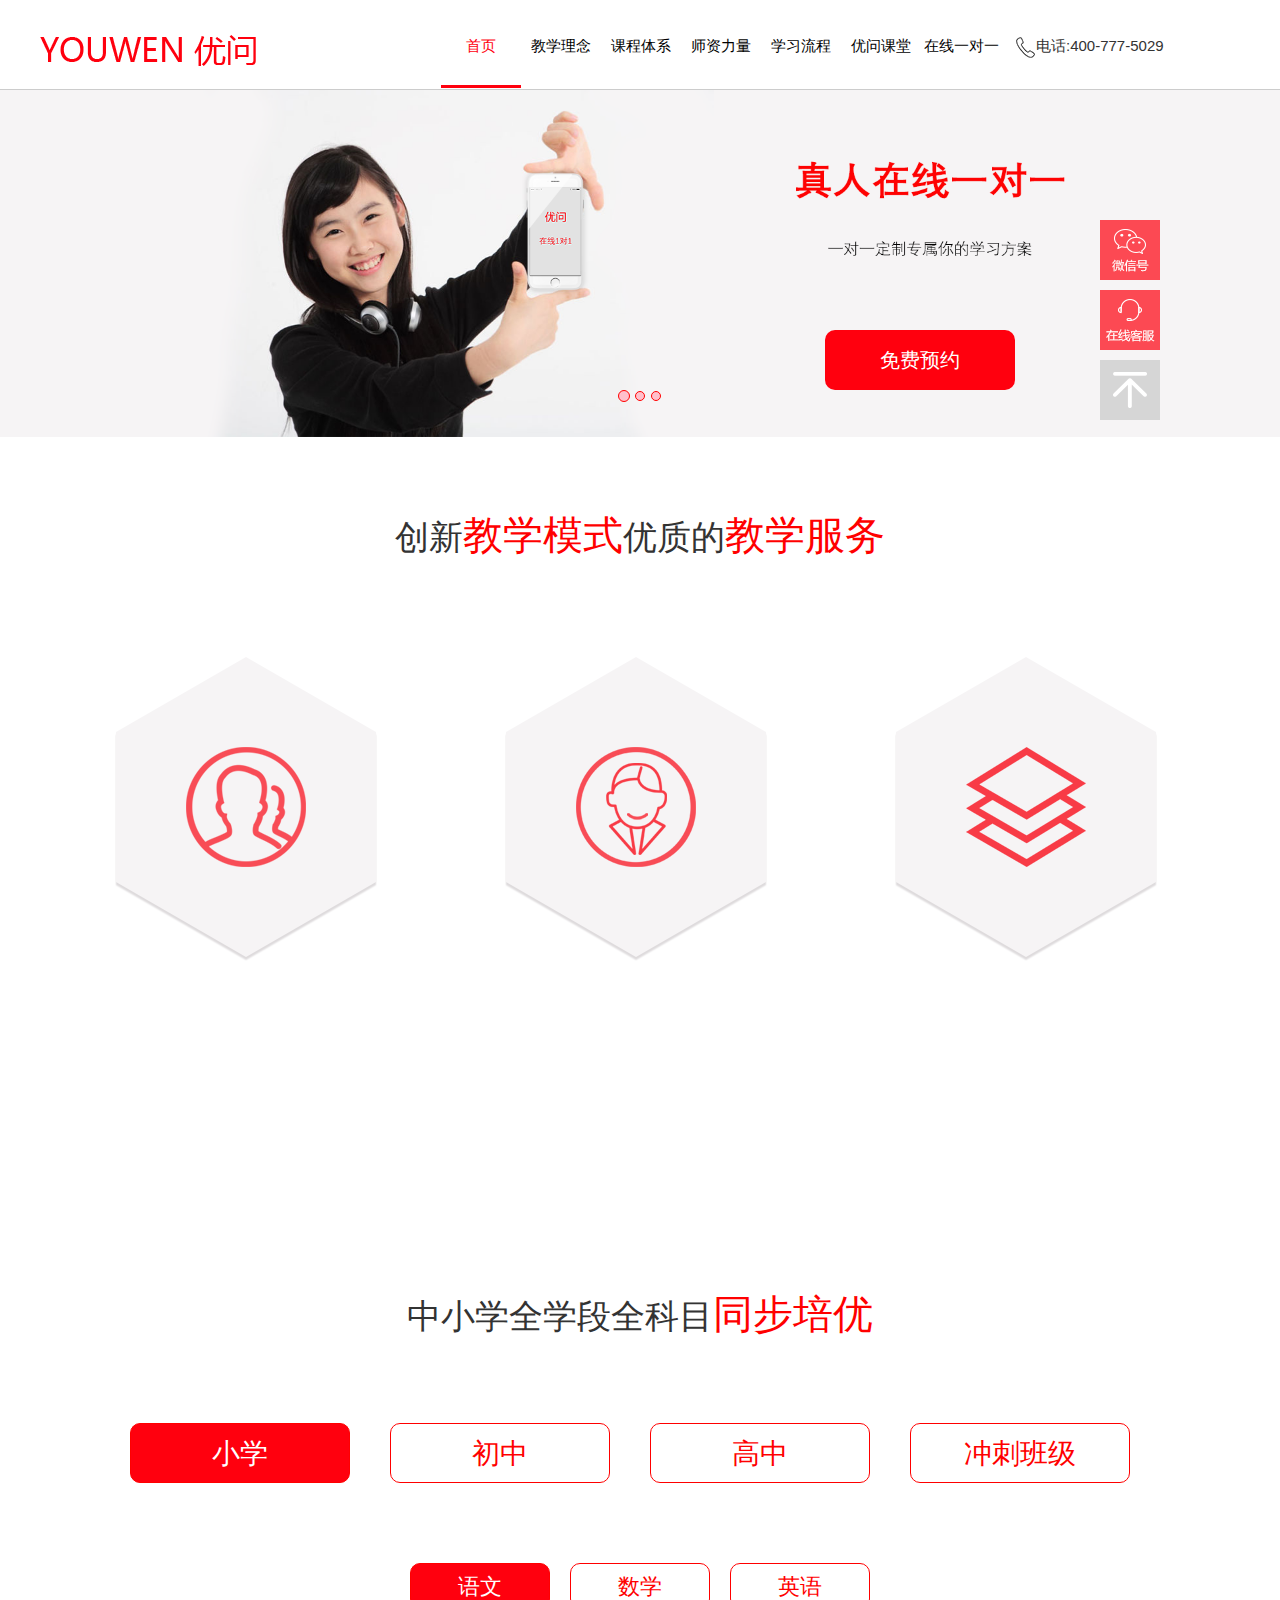
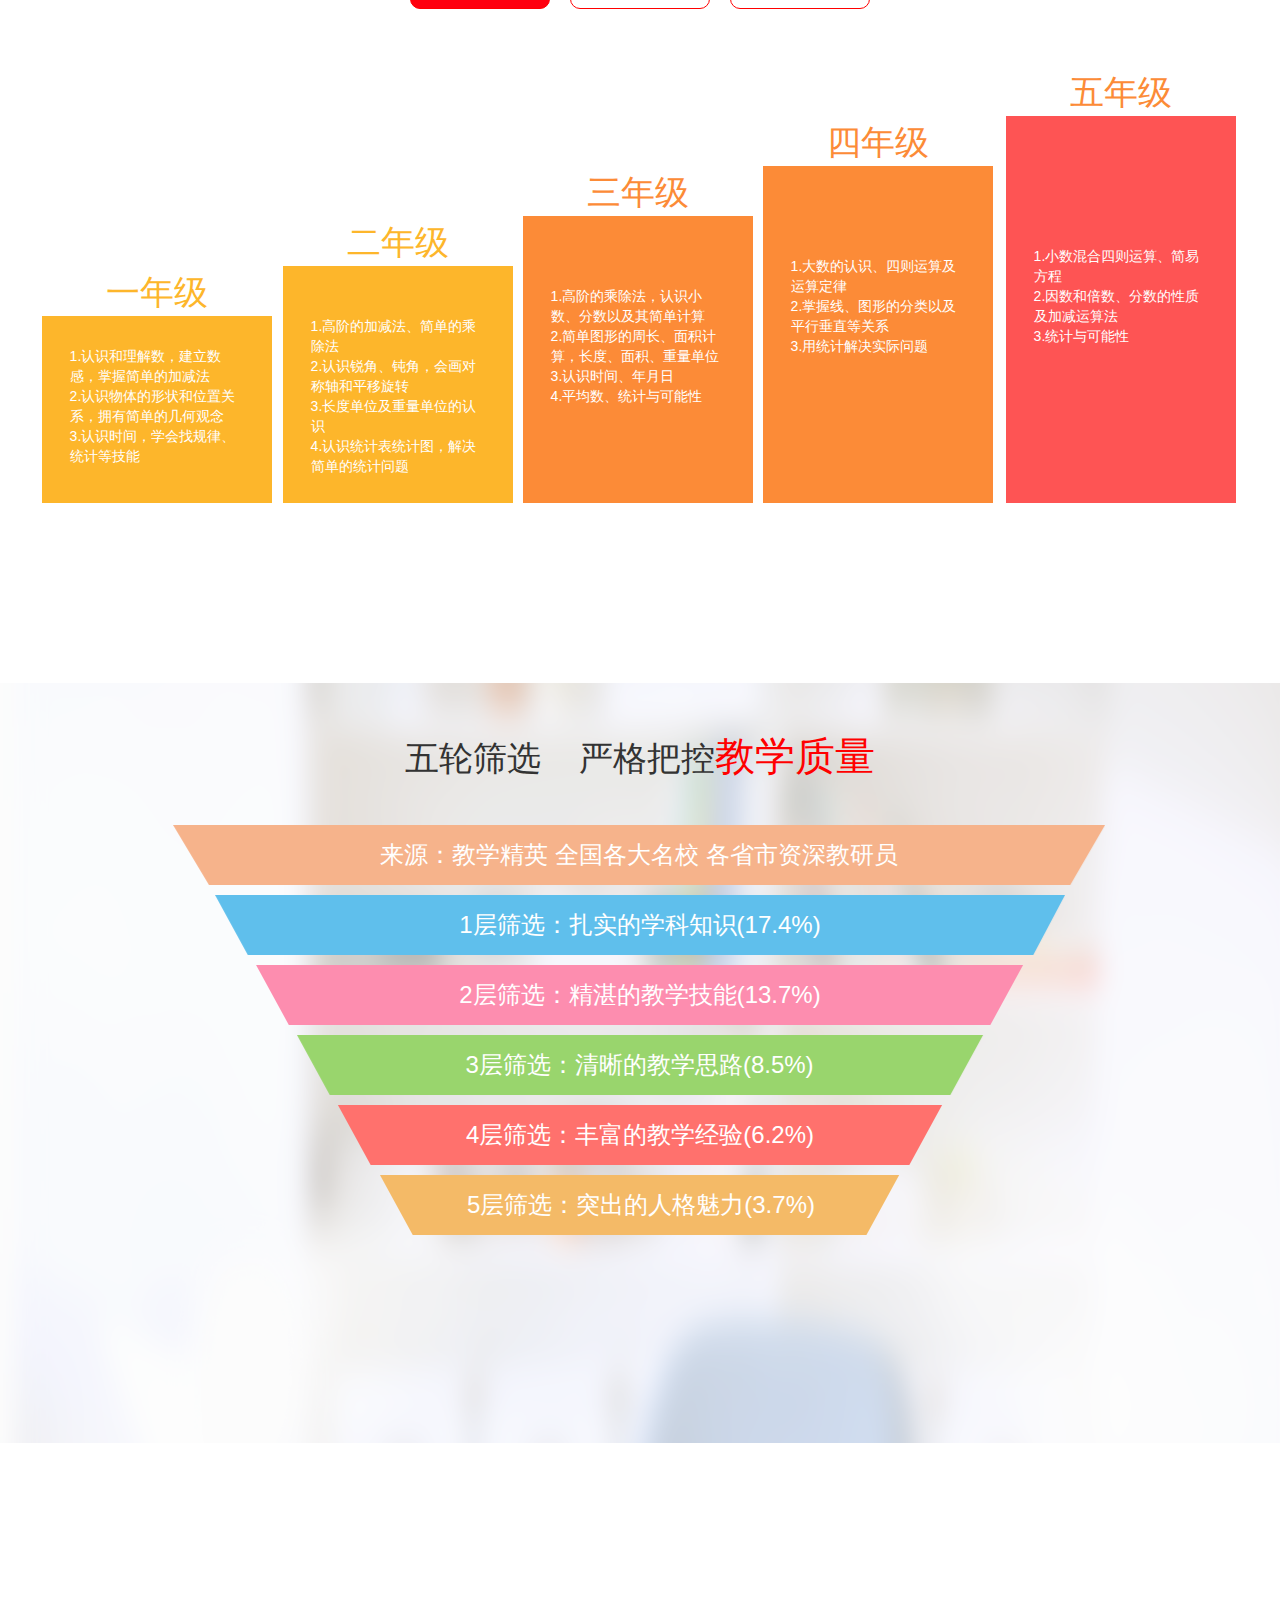
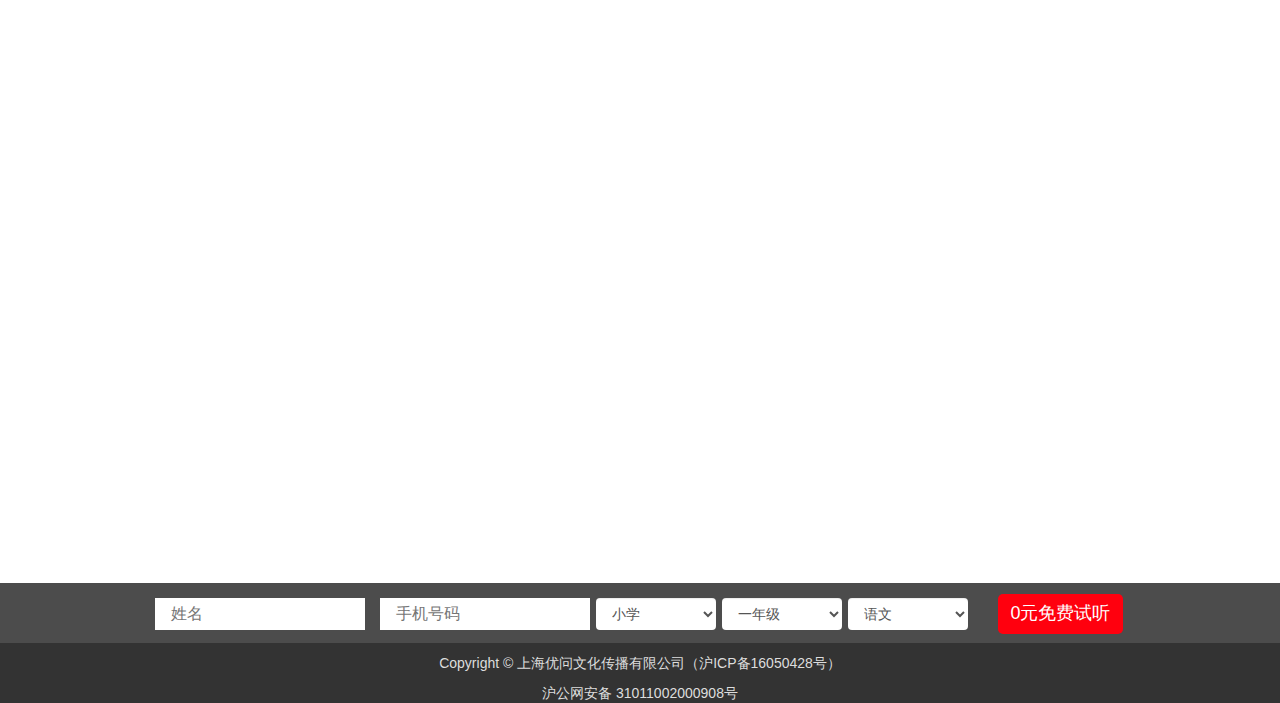
<file: index.html>
<!DOCTYPE html>
<html>
	<head>
		<meta charset="utf-8" />
		<meta name="viewport" content="width=device-width,initial-scale=1,minimum-scale=1,maximum-scale=1,user-scalable=no">
		<title>优问教育</title>
		<script type="text/javascript" src="js/jquery-3.1.1.min.js"></script>
		<script src="js/jquery.min.js"></script>
		<script src="js/bootstrap.min.js"></script>
		<script src="js/wow.js"></script>
		<script type="text/javascript" src="js/d.js"></script>	
	
			
		<link rel="stylesheet" href="css/bootstrap.min.css"/>
		<link rel="stylesheet" type="text/css" href="css/index.css"/>
		<link rel="stylesheet" type="text/css" href="css/animate.css">
		<link rel="stylesheet" type="text/css" href="css/d.css"/>

	
	</head>
	<body>
		<div style="width: 1349;height: auto; margin: 0 auto;">
			<header>
				<div class="min-width">
					<div class="logo fl wow bounceInLeft">
						<img src="images/logo.png">
					</div>
					<div class="navbar fr wow bounceInRight">
						<ul>
							<li><a class="current" href="index.html" style="color: #ff000e;">首页</a></li>
							<li><a href="jxln.html">教学理念</a></li>
							<li><a href="kectixi.html">课程体系</a></li>
							<li><a href="shizililiang.html">师资力量</a></li>
							<li><a href="xuexlcheng.html">学习流程</a></li>
							<li><a href="ywket.html">优问课堂</a></li> 
							<li><a href="zxydy.html">在线一对一</a></li>
							<li class="navbar_phone">电话:400-777-5029</li>
						</ul>
					</div>
				</div>
			</header>

	
			<!-- 轮播图片 -->
			<nav class="carousel slide mypic" id="myCarousel" style="width:100%;">
				<ol class="carousel-indicators">
					<li data-target="#myCarousel" data-slide-to="0" class="active" style="border: 1px solid red; background-color: pink;"></li>
					<li data-target="#myCarousel" data-slide-to="1" style="border: 1px solid red; background-color: pink;"></li>
					<li data-target="#myCarousel" data-slide-to="2" style="border: 1px solid red; background-color: pink;"></li>
				</ol>
				<div class="carousel-inner">
					<div class="item active"><img src="images/banner.png">
						<div class="yuxu" style="position: absolute; top: 180px; left: 280px;"><span class="open">免费预约</span></div>
					</div>
					<div class="item"><img src="images/banner2.png"></div>
					<div class="item"><img src="images/banner3.png">
						<div class="yuxu" style="position: absolute; top: 180px;"><span class="open">免费预约</span></div>
					</div>
				</div>	
				<!--<a href="#myCarousel" data-slide="prev" class="carousel-control left"><span class="glyphicon glyphicon-chevron-left"></span></a>-->
				<!--<a href="#myCarousel" data-slide="next" class="carousel-control right"><span class="glyphicon glyphicon-chevron-right"></span></a>-->
			</nav>
		
			<div class="container ctnr1">
				<p class="cx wow bounceInDown">创新<span class="jx">教学模式</span>优质的<span class="jx">教学服务</span></p>
				<p class="danceWord-s3">让您的孩子享受优质的教学服务</p>
				<div class="row">
					<div class="col-md-4 col">
						<div class="media">
							<div class="media-left change1">
								<p class="wow wobble"></p>
							</div>
							<div class="media-tip wow rollIn">
								<p class="text">小组模式</p>
								<p class="danceWord-s7 text2">2-6人，精品小班、学员互动良性竞争、及时反馈...</p>
							</div>
						</div>
					</div>
					<div class="col-md-4 col">
						<div class="media">
							<div class="media-left change2">
								<p class="wow wobble"></p>
							</div>
							<div class="media-tip wow rollIn">
								<p class="text">分层教学</p>
								<p class="danceWord-s8 text2">基础班、提高班、尖子班不同程度分层教学...</p>
							</div>
						</div>
					</div>
					<div class="col-md-4 col">
						<div class="media">
							<div class="media-left change3">
								<p class="wow wobble"></p>
							</div>
							<div class="media-tip wow rollIn">
								<p class="text">顾问式服务</p>
								<p class="danceWord-s9 text2">兴趣激发，目标引领、过程管控、习惯纠正...</p>
							</div>
						</div>
					</div>	
				</div>
				<div class="yuxu wow lightSpeedIn" ><span class="open">免费预约</span></div>	
			</div>
		
			<div class="container ctnr2">
				<p class="cx zyx">中小学全学段全科目<span class="jx">同步培优</span></p>
				<div class="father">
					<ul class="ul_father">
						<li class="active">小学</li>
						<li>初中</li>
						<li>高中</li>
						<li>冲刺班级</li>
					</ul>
				</div>
				<div class="father">
					<ul class="ul_father2">
						<li class="active">语文</li>
						<li class="">数学</li>
						<li class="">英语</li>
					</ul>
				</div>
			</div>
		
		
		
			<div class="conter"><!--标题栏下面，用来展示具体弄内的部分-->
				<div class="sons">
					<div class="box" style="display: none;"> <!--小学语文-->
						<div class="grade1 fl">
							<div style="width:210px">
								<p>一年级</p>
								<div class="grade1bg">
									<ul>
										<li>1.让学生掌握听读识字和看拼音识字的方法</li>
										<li>2.学习结合上下文和生 活实际了解词句意思</li>
										<li>3.用普通话积极的、有创造性地进行口语交际</li>
									</ul>
								</div>
							</div>
						</div>
						<div class="grade2 fl">
							<div style="width:210px">
								<p>二年级</p>
								<div class="grade2bg">
									<ul>
										<li>1.学会用部首查字法查字典学习音序查字法</li>
										<li>2.能正确流利和尽可能有感情地朗读课文</li>
										<li>3.能够仿写比较短小的课文段创设情景，鼓励学生乐于表达、交流</li>
									</ul>
								</div>
							</div>
						</div>
						<div class="grade3 fl">
							<div style="width:210px">
								<p>三年级</p>
								<div class="grade3bg">
									<ul>
										<li>1.辨析形近字、同音字，学习多音字 </li>
										<li>2.概括文字的主要内容或提炼重要信息</li>
										<li>3.能不拘形式地写下见闻、感受和想象</li>
										<li>4.把握主要内容，并能简要转述</li>
									</ul>
								</div>
							</div>
						</div>
						<div class="grade4 fl">
							<div style="width:210px">
								<p>四年级</p>
								<div class="grade4bg">
									<ul>
										<li>1.养成主动识字的习惯</li>
										<li>2.体会表达的思想感情 </li>
										<li>3.开始练习写真实的生活能清楚明白地表述见闻</li>
									</ul>
								</div>
							</div>
						</div>
						<div class="grade5 fl">
							<div style="width:210px">
								<p>五年级</p>
								<div class="grade5bg">
									<ul>
										<li>1.有较强的独立识字能力</li>
										<li>2.初步领悟文章基本的表达方法 </li>
										<li>3.能写简单的记实作文和想象作文</li>
									</ul>
								</div>
							</div>
						</div>
						
					</div>
					<div class="box" style="display: block;"> <!--小学数学-->
						<div class="grade1 fl">
							<div style="width:210px">
								<p>一年级</p>
								<div class="grade1bg">
									<ul>
										<li>1.认识和理解数，建立数感，掌握简单的加减法</li>
										<li>2.认识物体的形状和位置关系，拥有简单的几何观念</li>
										<li>3.认识时间，学会找规律、统计等技能</li>
									</ul>
								</div>
							</div>
						</div>
						<div class="grade2 fl">
							<div style="width:210px">
								<p>二年级</p>
								<div class="grade2bg">
									<ul>
										<li>1.高阶的加减法、简单的乘除法</li>
										<li>2.认识锐角、钝角，会画对称轴和平移旋转</li>
										<li>3.长度单位及重量单位的认识</li>
										<li>4.认识统计表统计图，解决简单的统计问题</li>
									</ul>
								</div>
							</div>
						</div>
						<div class="grade3 fl">
							<div style="width:210px">
								<p>三年级</p>
								<div class="grade3bg">
									<ul>
										<li>1.高阶的乘除法，认识小数、分数以及其简单计算</li>
										<li>2.简单图形的周长、面积计算，长度、面积、重量单位</li>
										<li>3.认识时间、年月日</li>
										<li>4.平均数、统计与可能性</li>
									</ul>
								</div>
							</div>
						</div>
						<div class="grade4 fl">
							<div style="width:210px">
								<p>四年级</p>
								<div class="grade4bg">
									<ul>
										<li>1.大数的认识、四则运算及运算定律 </li>
										<li>2.掌握线、图形的分类以及平行垂直等关系</li>
										<li>3.用统计解决实际问题</li>
									</ul>
								</div>
							</div>
						</div>
						<div class="grade5 fl">
							<div style="width:210px">
								<p>五年级</p>
								<div class="grade5bg">
									<ul>
										<li>1.小数混合四则运算、简易方程</li>
										<li>2.因数和倍数、分数的性质及加减运算法 </li>
										<li>3.统计与可能性</li>
									</ul>
								</div>
							</div>
						</div>
						
					</div>
					<div class="box" style="display: none;"><!--小学英语-->
						<div class="grade1 fl">
							<div style="width:210px">
								<p>一年级</p>
								<div class="grade1bg">
									<ul>
										<li>1.学习一些基础的生活名词，例如教室、水果、家人、小游戏等等。</li>
										<li>2.学习到一些简单的陈述句、特殊疑问句及其回答等语法知识点</li>
									</ul>
								</div>
							</div>
						</div>
						<div class="grade2 fl">
							<div style="width:210px">
								<p>二年级</p>
								<div class="grade2bg">
									<ul>
										<li>1.学习有关职业、食物、房间摆设等知识，继续加深了对特殊疑问句的学习和理解</li>
									</ul>
								</div>
							</div>
						</div>
						<div class="grade3 fl">
							<div style="width:210px">
								<p>三年级</p>
								<div class="grade3bg">
									<ul>
										<li>1.学习关于动物、文具、简单数词、颜色等的表达。
											语法涉及到了祈使句、询问对方意见或喜好的知识点</li>
									</ul>
								</div>
							</div>
						</div>
						<div class="grade4 fl">
							<div style="width:210px">
								<p>四年级</p>
								<div class="grade4bg">
									<ul>
										<li>1.主要学习超市、公园等场景的应用，以及数词的加深。
											语法涉及到There be句型、一般现在时态和现在进行时态 </li>
									</ul>
								</div>
							</div>
						</div>
						<div class="grade5 fl">
							<div style="width:210px">
								<p>五年级</p>
								<div class="grade5bg">
									<ul>
										<li>1.学习询问时间、询问交通方式、询问方向等知识点。
											语法涉及到情态动词的使用、询问频率的特殊疑问词</li>
									</ul>
								</div>
							</div>
						</div>
						
					</div>
				</div>
				<div class="sons">
					<div class="box" style="display: none;"><!--初中语文-->
						<div class="Junior0 fl">
							<div style="width:230px">
								<p>预初</p>
								<div class="Junior0bg">
									<ul>
										<li>1.有较强的独立识字能力</li>
										<li>2.掌握学习技巧 增强学以致用的能力</li>
										<li>3.不同文体的表达顺序、表达方法</li>
										<li>4.交流过程中有一定的主题</li>
									</ul>
								</div>
							</div>
						</div>
						<div class="Junior1 fl">
							<div style="width:230px">
								<p>初一</p>
								<div class="Junior1bg">
									<ul>
										<li>1.名著阅读与文化文学常识积累 </li>
										<li>2.现代文快速阅读技巧</li>
										<li>3.修辞方式灵活运用</li>
										<li>4.作文审题，结构梳理</li>
									</ul>
								</div>
							</div>
						</div>
						<div class="Junior2 fl">
							<div style="width:230px">
								<p>初二</p>
								<div class="Junior2bg">
									<ul>
										<li>1.现代文快速阅读技巧 </li>
										<li>2.文言文翻译技巧提升</li>
										<li>3.现代文阅读文体知识总结</li>
										<li>4.写作系统性思维加强</li>
									</ul>
								</div>
							</div>
						</div>
						<div class="Junior3 fl">
							<div style="width:230px">
								<p>初三</p>
								<div class="Junior3bg">
									<ul>
										<li>1.综合性学习题型归纳 </li>
										<li>2.现代文阅读高频考点总结</li>
										<li>3.文言文综合答题技巧</li>
										<li>4.考前技巧、经验传授</li>
									</ul>
								</div>
							</div>
						</div>
					</div>
					<div class="box" style="display: none;">
						<!--初中数学-->
						<div class="Junior0 fl">
							<div style="width:230px">
								<p>预初</p>
								<div class="Junior0bg">
									<ul>
										<li>主要内容：数的整除、分数、比和比例、圆和扇形、有理数、一次方程（组）和一次不等式（组）、线段和角的画法、长方体的再认识</li>
									</ul>
								</div>
							</div>
						</div>
						<div class="Junior1 fl">
							<div style="width:230px">
								<p>初一</p>
								<div class="Junior1bg">
									<ul>
										<li>主要内容：整式、分式、图形的运动 、实数、
											相交线与平行线、三角形、平面直角坐标系</li>
									</ul>
								</div>
							</div>
						</div>
						<div class="Junior2 fl">
							<div style="width:230px">
								<p>初二</p>
								<div class="Junior2bg">
									<ul>
										<li>主要内容：二次根式、一元二次方程、正比例函数和反比例函数
											、几何证明 、一次函数、代数方程、四边形、概率初步</li>
									</ul>
								</div>
							</div>
						</div>
						<div class="Junior3 fl">
							<div style="width:230px">
								<p>初三</p>
								<div class="Junior3bg">
									<ul>
										<li>主要内容：相似三角形、锐角三角比、
											二次函数、圆与正多边形、统计初步 </li>
									</ul>
								</div>
							</div>
						</div>
					</div>
					<div class="box" style="display: none;">
						<!--初中英语-->
						<div class="Junior0 fl">
							<div style="width:230px">
								<p>预初</p>
								<div class="Junior0bg">
									<ul>
										<li>基础知识的加深，语法知识的拓展，以及时态语法的应用</li>
									
								</ul></div>
							</div>
						</div>
						<div class="Junior1 fl">
							<div style="width:230px">
								<p>初一</p>
								<div class="Junior1bg">
									<ul>
										<li>主要学习一些简单词组，简单的语法知识，作为承上启下的重要年级 </li>
									</ul>
								</div>
							</div>
						</div>
						<div class="Junior2 fl">
							<div style="width:230px">
								<p>初二</p>
								<div class="Junior2bg">
									<ul>
										<li>涉及到书信的书写格式、高科技与生活的碰撞，开始强调知识的实际应用能力。</li>
									</ul>
								</div>
							</div>
						</div>
						<div class="Junior3 fl">
							<div style="width:230px">
								<p>初三</p>
								<div class="Junior3bg">
									<ul>
										<li>全面学习英语的八大时态、对单词词性的学习和总结，熟练掌握对句子结构分析的能力 </li>
									</ul>
								</div>
							</div>
						</div>
					</div>
					<div class="box" style="display: none;">
						<!--初中物理-->
						<div class="Junior2 physics1 fl">
							<div style="width:230px">
								<p>初二</p>
								<div class="Junior2bg">
									<ul>
										<li>1.声、光、力基础掌握牢固</li>
										<li>2.激发物理学习兴趣</li>
										<li>3.基础知识提炼</li>
										<li>4.题型归纳总结</li>
										<li>5.书本结合实际掌握更牢</li>
									</ul>
								</div>
							</div>
						</div>
						<div class="Junior3 physics2 fl">
							<div style="width:230px">
								<p>初三</p>
								<div class="physics2bg">
									<ul>
										<li>1.解题技巧提升</li>
										<li>2.易错易考知识点高频练习</li>
										<li>3.中考真题专攻 </li>
										<li>4.考前经验传授</li>
										<li>5.综合解题能力突破</li>
									</ul>
								</div>
							</div>
						</div>
					</div>
					<div class="box" style="display: none;">
						<!--初中化学-->
						<div class="Junior3 chemical1 fl">
							<div style="width:230px">
								<p>初三</p>
								<div class="chemical1bg">
									<ul>
										<li>1.熟记元素周期表 </li>
										<li>2.基础化学方程式书写</li>
										<li>3.常考题型归纳总结</li>
										<li>4.基础实验熟练掌握</li>
										<li>5.培养化学学习兴趣</li>
									</ul>
								</div>
							</div>
						</div>
					</div>
				</div>
				<div class="sons">
					<div class="box" style="display: none;">
						<!--高中语文-->
						<div class="senior1 fl">
							<div style="width:230px">
								<p>高一</p>
								<div class="senior1bg">
									<ul>
										<li>1.扎实的课内基础知识</li>
										<li>2.记叙文阅读赏析理解</li>
										<li>3.巧解文言文实词、虚词</li>
										<li>4.合理规划学科知识体系</li>
									</ul>
								</div>
							</div>
						</div>
						<div class="senior2 fl">
							<div style="width:230px">
								<p>高二</p>
								<div class="senior2bg">
									<ul>
										<li>1.课外知识阅读积累</li>
										<li>2.散文、小说阅读赏析理解</li>
										<li>3.高效提升文言文阅读解题能力</li>
										<li>4.写作思维、结构拓展训练</li>
										<li>5.高考冲刺提前接触</li>
									</ul>
								</div>
							</div>
						</div>
						<div class="senior3 fl">
							<div style="width:230px">
								<p>高三</p>
								<div class="senior3bg">
									<ul>
										<li>1.各类题型巧解技巧</li>
										<li>2.综合阅读鉴赏能力突破</li>
										<li>3.历年真题高频训练</li>
										<li>4.考前高频考点针对性查漏补缺</li>
										<li>5.写作高分突破点拨</li>
									</ul>
								</div>
							</div>
						</div>
					</div>
				
					<div class="box" style="display: none;">
						<!--高中数学-->
						<div class="senior1 fl">
							<div style="width:230px">
								<p>高一</p>
								<div class="senior1bg">
									<ul>
										<li>主要内容：集合和命题、不等式、函数的基本性质、
											幂函数、指数函数和对数函数、三角比、三角函数</li>
									</ul>
								</div>
							</div>
						</div>
						<div class="senior2 fl">
							<div style="width:230px">
								<p>高二</p>
								<div class="senior2bg">
									<ul>
										<li>主要内容：数列与数学归纳法、平面向量的坐标表示、
											矩阵和行列式初步、算法初步、坐标平面上的直线、圆锥曲线、复数 </li>
									</ul>
								</div>
							</div>
						</div>
						<div class="senior3 fl">
							<div style="width:230px">
								<p>高三</p>
								<div class="senior3bg">
									<ul>
										<li>主要内容：空间直线与平面、简单几何体、排列组合与二项式定理、概率论初步、基本统计方法 </li>
									</ul>
								</div>
							</div>
						</div>
					</div>
					<div class="box" style="display: none;">
						<!--高中英语-->
						<div class="senior1 fl">
							<div style="width:230px">
								<p>高一</p>
								<div class="senior1bg">
									<ul>
										<li>重点培养做题能力，文章阅读的理解能力和听力能力 </li>
									</ul>
								</div>
							</div>
						</div>
						<div class="senior2 fl">
							<div style="width:230px">
								<p>高二</p>
								<div class="senior2bg">
									<ul>
										<li>系统进行知识点提炼，提高写作能力，学习做题技巧 </li>
									</ul>
								</div>
							</div>
						</div>
						<div class="senior3 fl">
							<div style="width:230px">
								<p>高三</p>
								<div class="senior3bg">
									<ul>
										<li>进行系统化复习，加深对高考真题的理解和掌握，高效率的进行高考复习 </li>
									</ul>
								</div>
							</div>
						</div>
					</div>
					<div class="box" style="display: none;">
						<!--高中物理-->
						<div class="senior1 fl">
							<div style="width:230px">
								<p>高一</p>
								<div class="senior1bg">
									<ul>
										<li>1.匀变速直线运动 </li>
										<li>2.力和力的平衡</li>
										<li>3.牛顿运动定律</li>
										<li>4.周期运动</li>
										<li>5.机械能</li>
										<li>6.分子和气体定律 </li>
									</ul>
								</div>
							</div>
						</div>
						<div class="senior2 fl">
							<div style="width:230px">
								<p>高二</p>
								<div class="senior2bg">
									<ul>
										<li>1.内能 能量守恒定律 </li>
										<li>2.电场</li>
										<li>3.电路</li>
										<li>4.磁场</li>
										<li>5.电磁感应</li>
										<li>6.电磁波 </li>
										<li> 7.物质的微观结构</li>
									</ul>
								</div>
							</div>
						</div>
						<div class="senior3 fl">
							<div style="width:230px">
								<p>高三</p>
								<div class="senior3bg">
									<ul>
										<li>1.知识查漏补缺</li>
										<li>2.高考经典题型案例分析</li>
										<li>3.重点题型总结归纳</li>
										<li>4.名师押题预测</li>
										<li>5.考前心理疏导、经验技巧传授</li>
									</ul>
								</div>
							</div>
						</div>
					</div>
					<div class="box" style="display: none;">
						<!--高中化学-->
						<div class="senior1 fl">
							<div style="width:230px">
								<p>高一</p>
								<div class="senior1bg">
									<ul>
										<li>1.高级化学方程式书写 </li>
										<li>2.基础知识梳理巩固</li>
										<li>3.培养化学学习兴趣及学习技巧</li>
										<li>4.习惯、掌握题型</li>
										<li>5.基础实验掌握提高</li>
									</ul>
								</div>
							</div>
						</div>
						<div class="senior2 fl">
							<div style="width:230px">
								<p>高二</p>
								<div class="senior2bg">
									<ul>
										<li>1.重点难点强化训练</li>
										<li>2.基础知识查漏补缺</li>
										<li>3.计算技巧训练</li>
										<li>4.重点实验专项突破</li>
										<li>5.化学思维拓展及知识网络构建</li>
									</ul>
								</div>
							</div>
						</div>
						<div class="senior3 fl">
							<div style="width:230px">
								<p>高三</p>
								<div class="senior3bg">
									<ul>
										<li>1.历年高频易考、易错考点重点分析</li>
										<li>2.答题策略和针对性题库训练</li>
										<li>3.构建化学系统性知识网络</li>
										<li>4.考前经验技巧传授</li>
										<li>5.高考前名师押题预测</li>
									</ul>
								</div>
							</div>
						</div>
					</div>
				</div>

			
				<div class="sons">
					<div class="box" style="display: none;">
						<!--冲刺班级之小升初   语数英-->
						<div class="xiaowu1 fl">
							<div style="width:230px">
								<p>语文</p>
								<div class="xiaowu1bg">
									<ul>
										<li>1.加强课外阅读兴趣培养</li>
										<li>2.修改病句解题技巧</li>
										<li>3.写作手法熟练，灵活运用各种修辞手法</li>
										<li>4.专题预习领先一步</li>
									</ul>
								</div>
							</div>
						</div>
						<div class="xiaowu2 fl">
							<div style="width:230px">
								<p>数学</p>
								<div class="xiaowu2bg">
									<ul>
										<li>1.进一步激发学科学习兴趣 </li>
										<li>2.基本知识概念加强理解与深化</li>
										<li>3.基本数学学习思维拓展训练</li>
										<li>4.小升初专题知识领先理解</li>
									</ul>
								</div>
							</div>
						</div>
						<div class="xiaowu3 fl">
							<div style="width:230px">
								<p>英语</p>
								<div class="xiaowu3bg">
									<ul>
										<li>1.词汇音标掌握扎实 </li>
										<li>2.基础语法加强训练</li>
										<li>3.基础词汇句型专项练习</li>
										<li>4.听力专题训练</li>
									</ul>
								</div>
							</div>
						</div>
					</div>
					<div class="box" style="display: none;">
						<!--中考冲刺-->
						<div class="chugao1 fl">
							<div style="width:210px">
								<p>语文</p>
								<div class="chugao1bg">
									<ul>
										<li>1.中考难点专项训练、讲解 </li>
										<li>2.文言文综合解题能力提高</li>
										<li>3.历年易考、易错考点重点讲解</li>
										<li>4.名师作文押题</li>
										<li>5.考前经验技巧传授</li>
									</ul>
								</div>
							</div>
						</div>
						<div class="chugao2 fl">
							<div style="width:210px">
								<p>数学</p>
								<div class="chugao2bg">
									<ul>
										<li>1.冲刺阶段规划指导学习方案 </li>
										<li>2.针对性查漏补缺专讲</li>
										<li>3.各类题型解题策略总结</li>
										<li>4.历年中考真题、模拟题集中讲解</li>
										<li>5.考前心理疏导、技巧经验传授</li>
									</ul>
								</div>
							</div>
						</div>
						<div class="chugao3 fl">
							<div style="width:210px">
								<p>英语</p>
								<div class="chugao3bg">
									<ul>
										<li>1.冲刺阶段规划指导学习方案 </li>
										<li>2.完型答题技巧快速提升</li>
										<li>3.听力专项讲解训练</li>
										<li>4.考前知识点综合梳理</li>
										<li>5.考前心理疏导，技巧经验传授</li>
									</ul>
								</div>
							</div>
						</div>
						<div class="chugao4 fl">
							<div style="width:210px">
								<p>物理</p>
								<div class="chugao4bg">
									<ul>
										<li>1.考前易错易考知识点重点讲解 </li>
										<li>2.各题型解题技巧逐一分析</li>
										<li>3.反复大量熟悉中考题型</li>
										<li>4.个性化查漏补缺</li>
										<li>5.考前心理疏导、经验技巧传授</li>
									</ul>
								</div>
							</div>
						</div>
						<div class="chugao5 fl">
							<div style="width:210px">
								<p>化学</p>
								<div class="chugao5bg">
									<ul>
										<li>1.大量限时答题训练 </li>
										<li>2.历年易错、易考、易混专讲</li>
										<li>3.创新题型集中训练</li>
										<li>4.考前心态调整技巧</li>
										<li>5.考前经验技巧传授</li>
									</ul>
								</div>
							</div>
						</div>
					</div>
					<div class="box" style="display: none;">
						<div class="chugao1 fl">
							<div style="width:210px">
								<p>语文</p>
								<div class="chugao1bg">
									<ul>
										<li>1.各题型专题狂练 </li>
										<li>2.文言文专题拓展训练</li>
										<li>3.状元满分作文赏析，名师解读</li>
										<li>4.考前经验技巧传授</li>
										<li>5.考前调整心态、正确心理引导</li>
									</ul>
								</div>
							</div>
						</div>
						<div class="chugao2 fl">
							<div style="width:210px">
								<p>数学</p>
								<div class="chugao2bg">
									<ul>
										<li>1.历年真题、难题、易错题高频训练 </li>
										<li>2.训练限时解题技巧</li>
										<li>3.各题型解题技巧熟练掌握</li>
										<li>4.概率、解析几何、函数，五大专题逐一击破</li>
										<li>5.考前心理疏导，解题经验技巧传授</li>
									</ul>
								</div>
							</div>
						</div>
						<div class="chugao3 fl">
							<div style="width:210px">
								<p>英语</p>
								<div class="chugao3bg">
									<ul>
										<li>1.综合阅读理解能力重点突破 </li>
										<li>2.常见高考题型解题技巧掌握</li>
										<li>3.重点、难点词组、短语、句型重点掌握</li>
										<li>4.高考满分作文冲刺</li>
										<li>5.考前心理疏导，经验技巧传授</li>
									</ul>
								</div>
							</div>
						</div>
						<div class="chugao4 fl">
							<div style="width:210px">
								<p>物理</p>
								<div class="chugao4bg">
									<ul>
										<li>1.知识查漏补缺 </li>
										<li>2.高考经典题型案例分析</li>
										<li>3.重点题型总结归纳</li>
										<li>4.名师押题预测</li>
										<li>5.考前心理疏导、经验技巧传授</li>
									</ul>
								</div>
							</div>
						</div>
						<div class="chugao5 fl">
							<div style="width:210px">
								<p>化学</p>
								<div class="chugao5bg">
									<ul>
										<li>1.解题技巧补充 </li>
										<li>2.高考真题狂练</li>
										<li>3.各题型总结归纳</li>
										<li>4.高分考生心得分享</li>
										<li>5.考前心理疏导、经验技巧传授</li>
									</ul>
								</div>
							</div>
						</div>
					</div>
				</div>
			</div>
			<div class="yuxu wow rotateIn"><span class="open">免费预约</span></div>	
		
			<div class="container ctnr3">
		 		<p class="cx">五轮筛选&nbsp;&nbsp;&nbsp;&nbsp;严格把控<span class="jx">教学质量</span></p>
			 	<div class="five">
					<span class="trans">来源：教学精英  全国各大名校  各省市资深教研员</span>
					<span class="trans">1层筛选：扎实的学科知识(17.4%)</span>
					<span class="trans">2层筛选：精湛的教学技能(13.7%)</span>
					<span class="trans">3层筛选：清晰的教学思路(8.5%)</span>
					<span class="trans">4层筛选：丰富的教学经验(6.2%)</span>
					<span class="trans">5层筛选：突出的人格魅力(3.7%)</span>
				</div>
				<div class="yuxu wow flipOutY"><span class="open">免费预约</span></div>	
		 	</div>
		
			<div class="container ctnr4">
				<p class="cx wow bounceInUp">全方位的优质的<span class="jx">跟进沟通</span></p>
				<p class="wow bounceInUp">让您的孩子享受优质的教学服务</p>
				<div class="row-100">
					<div class="col-16 fl wow swing">
						<img src="images/xue.png" class="index_scale" style="display: block; margin-top: 30px;">
					</div>
					<div class="col-16 fl wow swing">
						<img src="images/lian.png" class="index_scale" style="display: block; margin: 0 auto;">
					</div>
					<div class="col-33 fl wow swing">
						<img src="images/gai.png" class="index_scale" style="display: block; margin: 0 auto;">
					</div>
					<div class="col-16 fl wow swing">
						<img src="images/ce.png" class="index_scale" style="display: block; margin-top:-40px;">
					</div> 
					<div class="col-16 fl wow swing">
						<img src="images/ping.png" class="index_scale" style="display: block;margin-top: 30px;">
					</div>
				</div>
				<div class="yuxu wow fadeInLeft"><span class="open">免费预约</span></div>	
			</div>
		
		
			<div class="footer">	
				<div class="ctnr5 fl">
					<div class="ctrnf">
						<form action="" method="post" name="botform" onsubmit="return botCheck()" id="form1">				
							<p><input type="text" id="botname" placeholder="姓名" onblur="botusername()" autocomplete="off"  style="margin-top: 0;"></p>					
							<p><input type="text" id="botphone" placeholder="手机号码" onblur="botphone()" autocomplete="off"  style="margin-top: 0;"></p>
							<div class="xlalb">
								<form class="form-inline">
								    <div data-toggle="distpicker">
								        <div class="form-group">
								            <label class="sr-only" for="province1">Province</label>
								            <select class="form-control" id="province1" style="margin-top: 0;"></select>
								        </div>
								        <div class="form-group">
								            <label class="sr-only" for="city1">City</label>
								            <select class="form-control" id="city1" style="margin-top: 0;"></select>
								        </div>
								        <div class="form-group">
								            <label class="sr-only" for="district1">District</label>
								            <select class="form-control" id="district1" style="margin-top: 0;"></select>
								        </div>
								    </div>
								</form>
							</div>
						</form>
						<button class="ymfst" style="margin-top: -4px;">0元免费试听</button>
						
					</div>
				</div>
		
				<div class="ctnr6" style="position: static;">
			 		<p style="color: #ddd;">Copyright © 上海优问文化传播有限公司（沪ICP备16050428号）</p>
			 		<a class="beian" style="color: #ddd;" target="_blank" href="">沪公网安备 31011002000908号</a>
			 	</div>
		
			</div>
		<!--侧边栏-->
			<div class="celan">
				<div class="wxh"></div>
				<div class="erwm"><img src="images/codepic.png"/></div>
				<div class="zxkf"></div>
				<div class="gotop"></div>
			</div>
			
			<!--点击0元免费试听，出现模态框-->
			<div class="model">
				<div class="model-header">
					<span class="bt">信息</span>
					<span class="close">×</span> 
				</div>
				<div class="model-body">当前信息不完整 </div>
				<div class="model-footer"><button class="qued">确定</button></div>
			</div>
			<div class="mask"></div>
			
			<!--免费预约模态框-->
			<div class="zhezc"></div>
			<div class="xinxi">
				<p class="gban"><span class="gb">×</span></p>
				<div class="mtk_txt">
					<div class="mtk_title">
						<h3>超小组&nbsp;&nbsp;分层次&nbsp;&nbsp;强互动</h3>
						<h3>全流程强化中小学生学习动力</h3>
					</div>
					
				</div>
				<div class="mtk_input">
						<input type="text" placeholder="姓名"/>
						<input type="text" placeholder="手机号"/>
						<input type="text" placeholder="邮箱"/>
						<select name="" id="">
							<option value="">小学</option>
							<option value="">初中</option>
							<option value="">高中</option>
							<option value="">冲刺班</option>
						</select><select name="" id="">
							<option value="">一年级</option>
							<option value="">二年级</option>
							<option value="">三年级</option>
							<option value="">四年级</option>
							<option value="">五年级</option>
						</select>
						<select name="" id="">
							<option value="">科目</option>
							<option value="">语文</option>
							<option value="">数学</option>
							<option value="">英语</option>
						</select>
						<a href="">免费预约</a>
				</div>
			</div>
			
			
			
			
			
		</div>
		<audio id="audio" src="images/Richard Clayderman - The Butterfly Lovers.mp3" hidden="hidden" autoplay="autoplay" loop="loop"></audio>

		
	</body>
	<script type="text/javascript" src="js/mtk.js"></script>
	<script type="text/javascript" src="ldjs/distpicker.data.js"></script>
	<script type="text/javascript" src="ldjs/distpicker.js"></script>
	<script type="text/javascript" src="ldjs/main.js"></script>
	
	
	<script type="text/javascript">
		new WOW().init();
		$(function(){
			$(".erwm img").hide();
			$(".wxh").mouseover(function(){
				$(".erwm img").show();
			}).mouseout(function(){
				$(".erwm img").hide();
				
			});
			
//		回到顶部
			$(".gotop").on("click",function(){
				$("body,html").animate({"scrollTop":0},500)	
			});
					
		});




	</script>
	
</html>
</file>
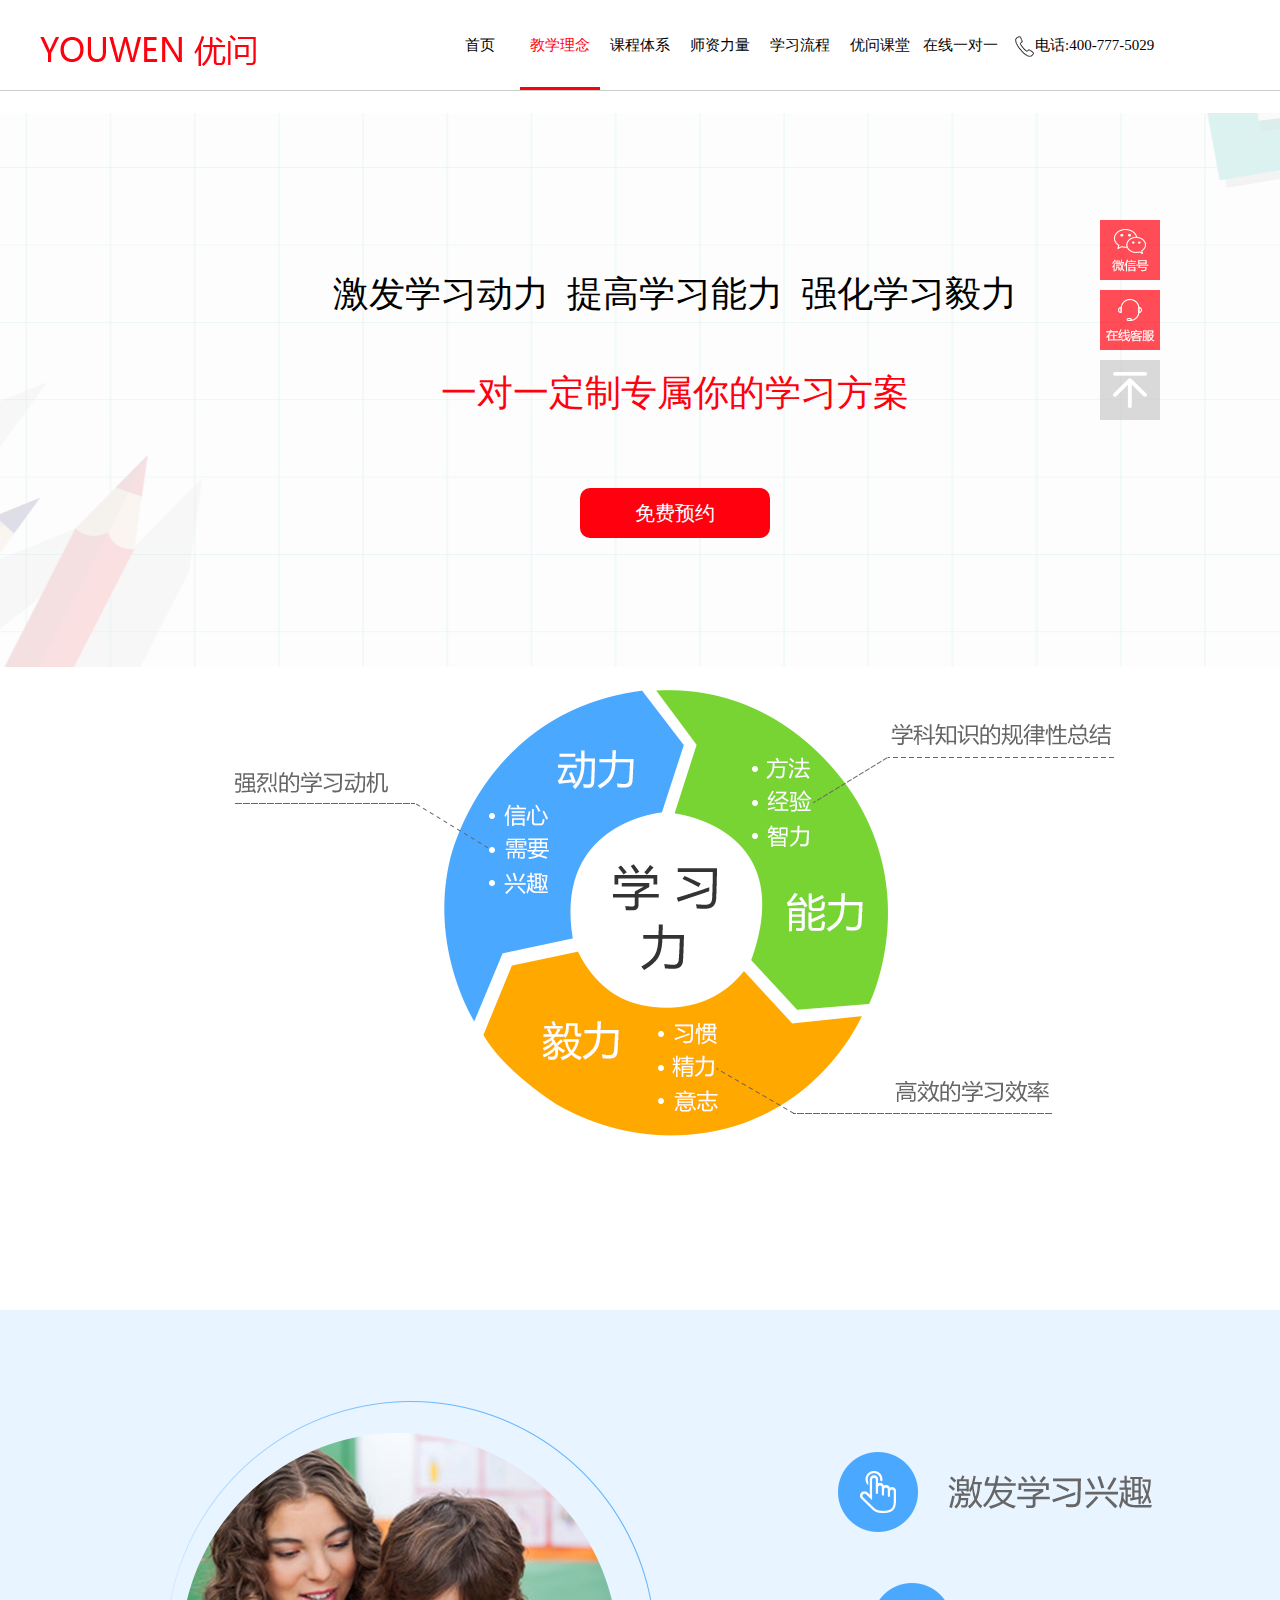
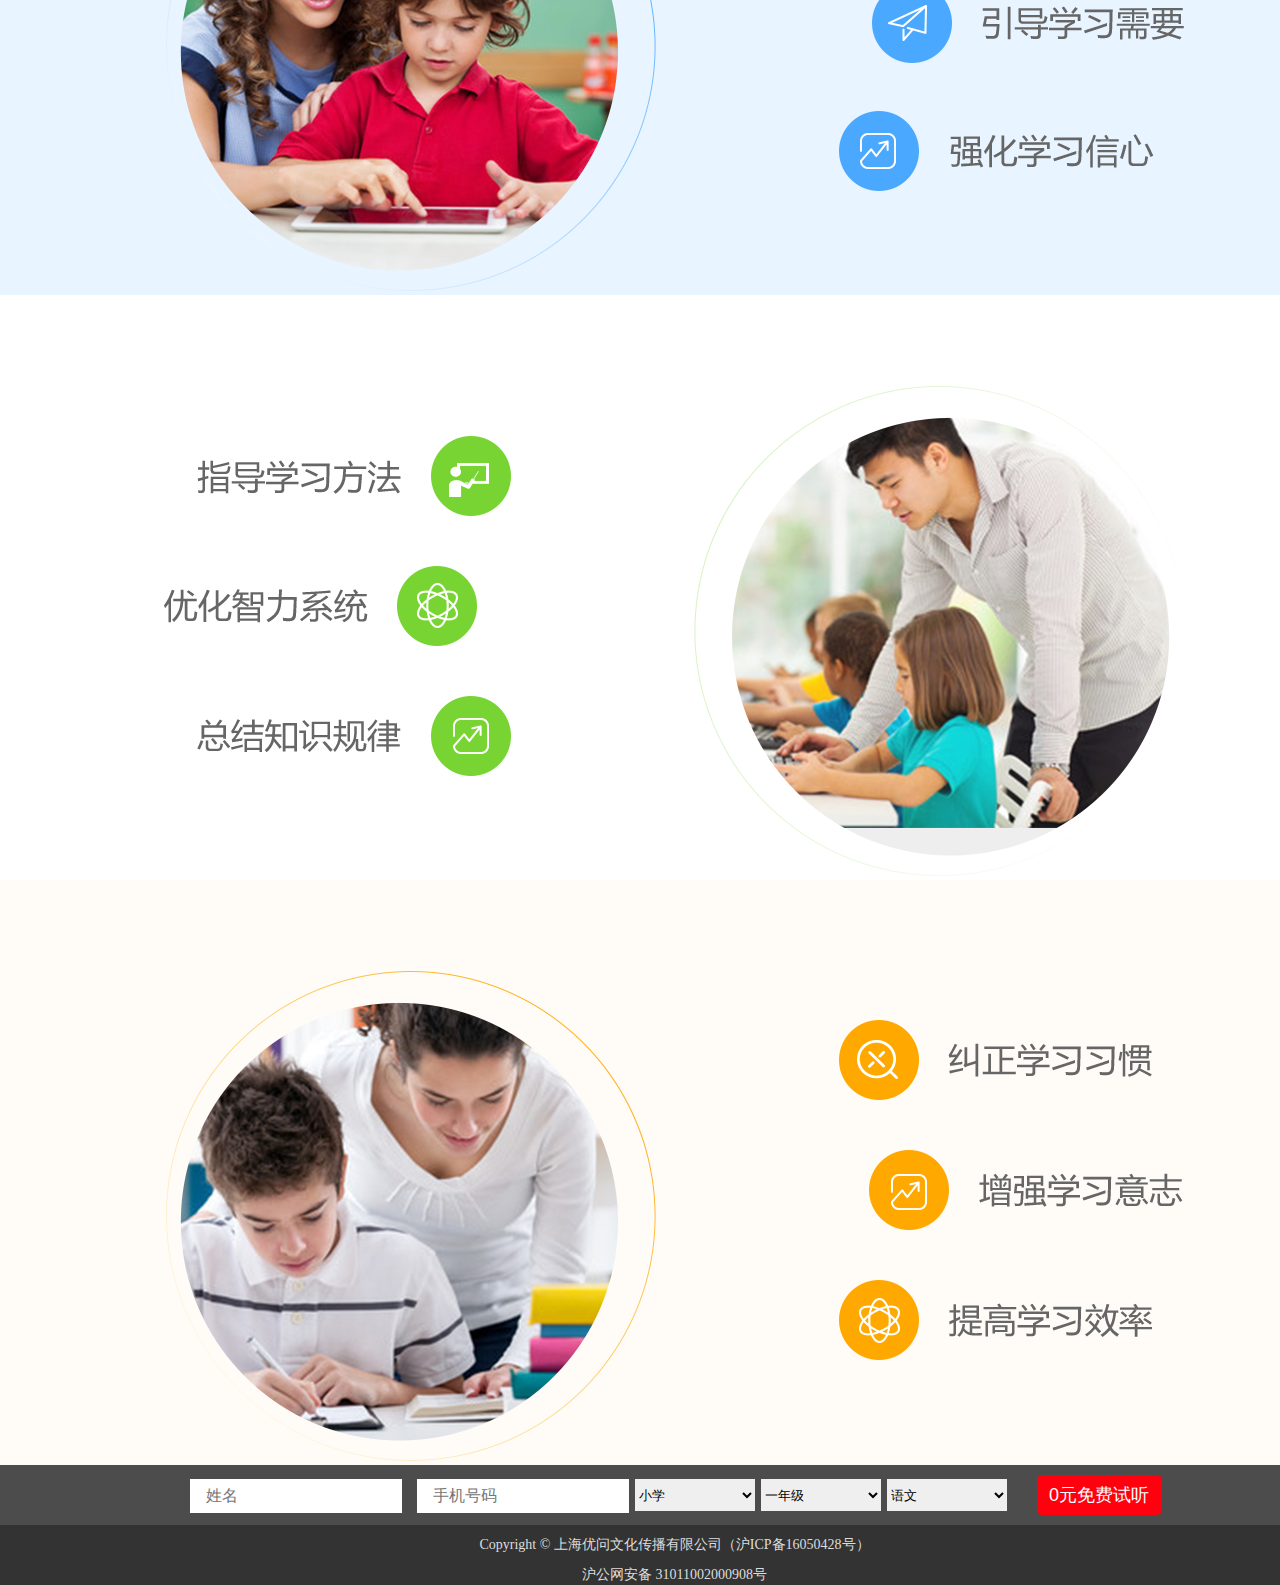
<file: jxln.html>
<!DOCTYPE html>
<html>
	<head>
		<meta charset="UTF-8">
		<title>教学理念</title>
		<!--<link rel="stylesheet" href="css/jquery.fullPage.css" />-->

		<link rel="stylesheet" type="text/css" href="css/index.css"/>
		<link rel="stylesheet" type="text/css" href="Less/jxln.css"/>
		<link rel="stylesheet" type="text/css" href="css/animate.css"/>
		<script src="js/wow.js"></script>
		<script type="text/javascript" src="js/jquery-3.1.1.min.js"></script>
		
		<!--<script type="text/javascript">
			$(function(){
				$('#fullpage').fullpage({
			        "verticalCentered": false,
        			'css3': true,
			       	'navigationPosition':'right',
					'navigation':true,
					'navigationTooltips':"Simple"
    			});
			});
			
			
		</script>	-->
		
		
	</head>
	<body>
		<div style="width: 1349px;height:auto; margin: 0 auto;">
			<header>
				<div class="min-width">
					<div class="logo fl wow bounceInLeft">
						<img src="images/logo.png">
					</div>
					<div class="navbar fr wow bounceInRight">
						<ul>
							<li><a href="index.html">首页</a></li>
							<li><a class="current" href="jxln.html" style="color: #ff000e;">教学理念</a></li>
							<li><a href="kectixi.html">课程体系</a></li>
							<li><a href="shizililiang.html">师资力量</a></li>
							<li><a href="xuexlcheng.html">学习流程</a></li>
							<li><a href="ywket.html">优问课堂</a></li> 
							<li><a href="zxydy.html">在线一对一</a></li>
							<li class="navbar_phone">电话:400-777-5029</li>
						</ul>
					</div>
				</div>
			</header>
			<div id="fullpage">
				<div class="section">
					<div class="banner">
						<div class="bj">
							<div class="banner1-tip">
								<p class="wow rotateInDownLeft" style="font-family:'黑体';font-size: 36px;color: #000;">激发学习动力&nbsp;&nbsp;提高学习能力&nbsp;&nbsp;强化学习毅力</p>
								<span class="wow rotateInDownRight" style="font-size: 36px;color: #ff000e;">一对一定制专属你的学习方案</span>
								<div class="yuxu mfyy open wow fadeInUpBig">免费预约</div>
							</div>
						</div>
					</div>
					
				</div>
			    <div class="section">
			    	<div class="page1">
						<img src="images/teachidea/cont1bg.png">
						<p class="wow fadeInLeftBig">影响学习力三要素</p>
					</div>
			 
			    </div>
				<div class="section">
					<div class="page2">
						<p class="wow swing">激发学习动力</p>
						<img src="images/teachidea/cont2bg.png">
					</div>
				</div>
				<div class="section">
					<div class="page3">
						<p class="wow slideInRight">提高学习能力</p>
						<img src="images/teachidea/cont3bg.png">
					</div>
					
				</div>
				
				<div class="section">
					<div class="page4">
						<p class="wow rotateIn">强化学习毅力</p>
						<img src="images/teachidea/cont4bg.png">	
					</div>
					
					
					<div class="ctnr5 fl">
						<div class="ctrnf">
							<form action="" method="post" name="botform" onsubmit="return botCheck()" id="form1">				
								<p><input type="text" id="botname" placeholder="姓名" onblur="botusername()" autocomplete="off"></p>					
								<p><input type="text" id="botphone" placeholder="手机号码" onblur="botphone()" autocomplete="off"></p>
								<div class="xlalb">
									<form class="form-inline">
									    <div data-toggle="distpicker">
									        <div class="form-group">
									            <label class="sr-only" for="province1"></label>
									            <select class="form-control" id="province1" style="margin-top: 14px;"></select>
									        </div>
									        <div class="form-group">
									            <label class="sr-only" for="city1"></label>
									            <select class="form-control" id="city1" style="margin-top: 14px;"></select>
									        </div>
									        <div class="form-group">
									            <label class="sr-only" for="district1"></label>
									            <select class="form-control" id="district1" style="margin-top: 14px;"></select>
									        </div>
									    </div>
									</form>
								</div>
							</form>
							<button class="ymfst">0元免费试听</button>
						</div>
					</div>
				
					<div class="ctnr6" style="position: static; font-size: 14px;">
						 <p style="color: #ddd;">Copyright © 上海优问文化传播有限公司（沪ICP备16050428号）</p>
						 <a class="beian" style="color: #ddd;" target="_blank" href="">沪公网安备 31011002000908号</a>
					</div>
					
	
				</div>
				
	
				
			</div>
			
			
	
	
		<!--侧边栏-->
			<div class="celan">
				<div class="wxh"></div>
				<div class="erwm"><img src="images/codepic.png"/></div>
				<div class="zxkf"></div>
				<div class="gotop"></div>
			</div>
			<!--点击0元免费试听，出现模态框-->
			<div class="model">
				<div class="model-header">
					<span class="bt">信息</span>
					<span class="close">×</span> 
				</div>
				<div class="model-body">当前信息不完整 </div>
				<div class="model-footer"><button class="qued">确定</button></div>
			</div>
			
			<div class="zhezc"></div>
			<div class="xinxi">
				<p class="gban"><span class="gb">×</span></p>
				<div class="mtk_txt">
					<div class="mtk_title">
						<h3>超小组&nbsp;&nbsp;分层次&nbsp;&nbsp;强互动</h3>
						<h3>全流程强化中小学生学习动力</h3>
					</div>
					
				</div>
				<div class="mtk_input">
						<input type="text" placeholder="姓名"/>
						<input type="text" placeholder="手机号"/>
						<input type="text" placeholder="邮箱"/>
						<select name="" id="">
							<option value="">小学</option>
							<option value="">初中</option>
							<option value="">高中</option>
							<option value="">冲刺班</option>
						</select><select name="" id="">
							<option value="">一年级</option>
							<option value="">二年级</option>
							<option value="">三年级</option>
							<option value="">四年级</option>
							<option value="">五年级</option>
						</select>
						<select name="" id="">
							<option value="">科目</option>
							<option value="">语文</option>
							<option value="">数学</option>
							<option value="">英语</option>
						</select>
						<a href="">免费预约</a>
				</div>
			</div>
			
			
		</div>
		<audio id="audio" src="images/Richard Clayderman - The Butterfly Lovers.mp3" hidden="hidden" autoplay="autoplay" loop="loop"></audio>
		
		
		
	</body>

	<!--<script type="text/javascript" src="js/jquery.fullPage.min.js"></script>-->
	<script type="text/javascript" src="js/mtk.js"></script>
	<script type="text/javascript" src="ldjs/distpicker.data.js"></script>
	<script type="text/javascript" src="ldjs/distpicker.js"></script>
	<script type="text/javascript" src="ldjs/main.js"></script>
		
	
	<script type="text/javascript">
		new WOW().init();
		$(function(){
			$(".erwm img").hide();
			$(".wxh").mouseover(function(){
				$(".erwm img").show();
			}).mouseout(function(){
				$(".erwm img").hide();
				
			});
			
//		回到顶部
			$(".gotop").on("click",function(){
				$("body,html").animate({"scrollTop":0},500)	
			});
					
		});
			
	</script>	
</html>
</file>
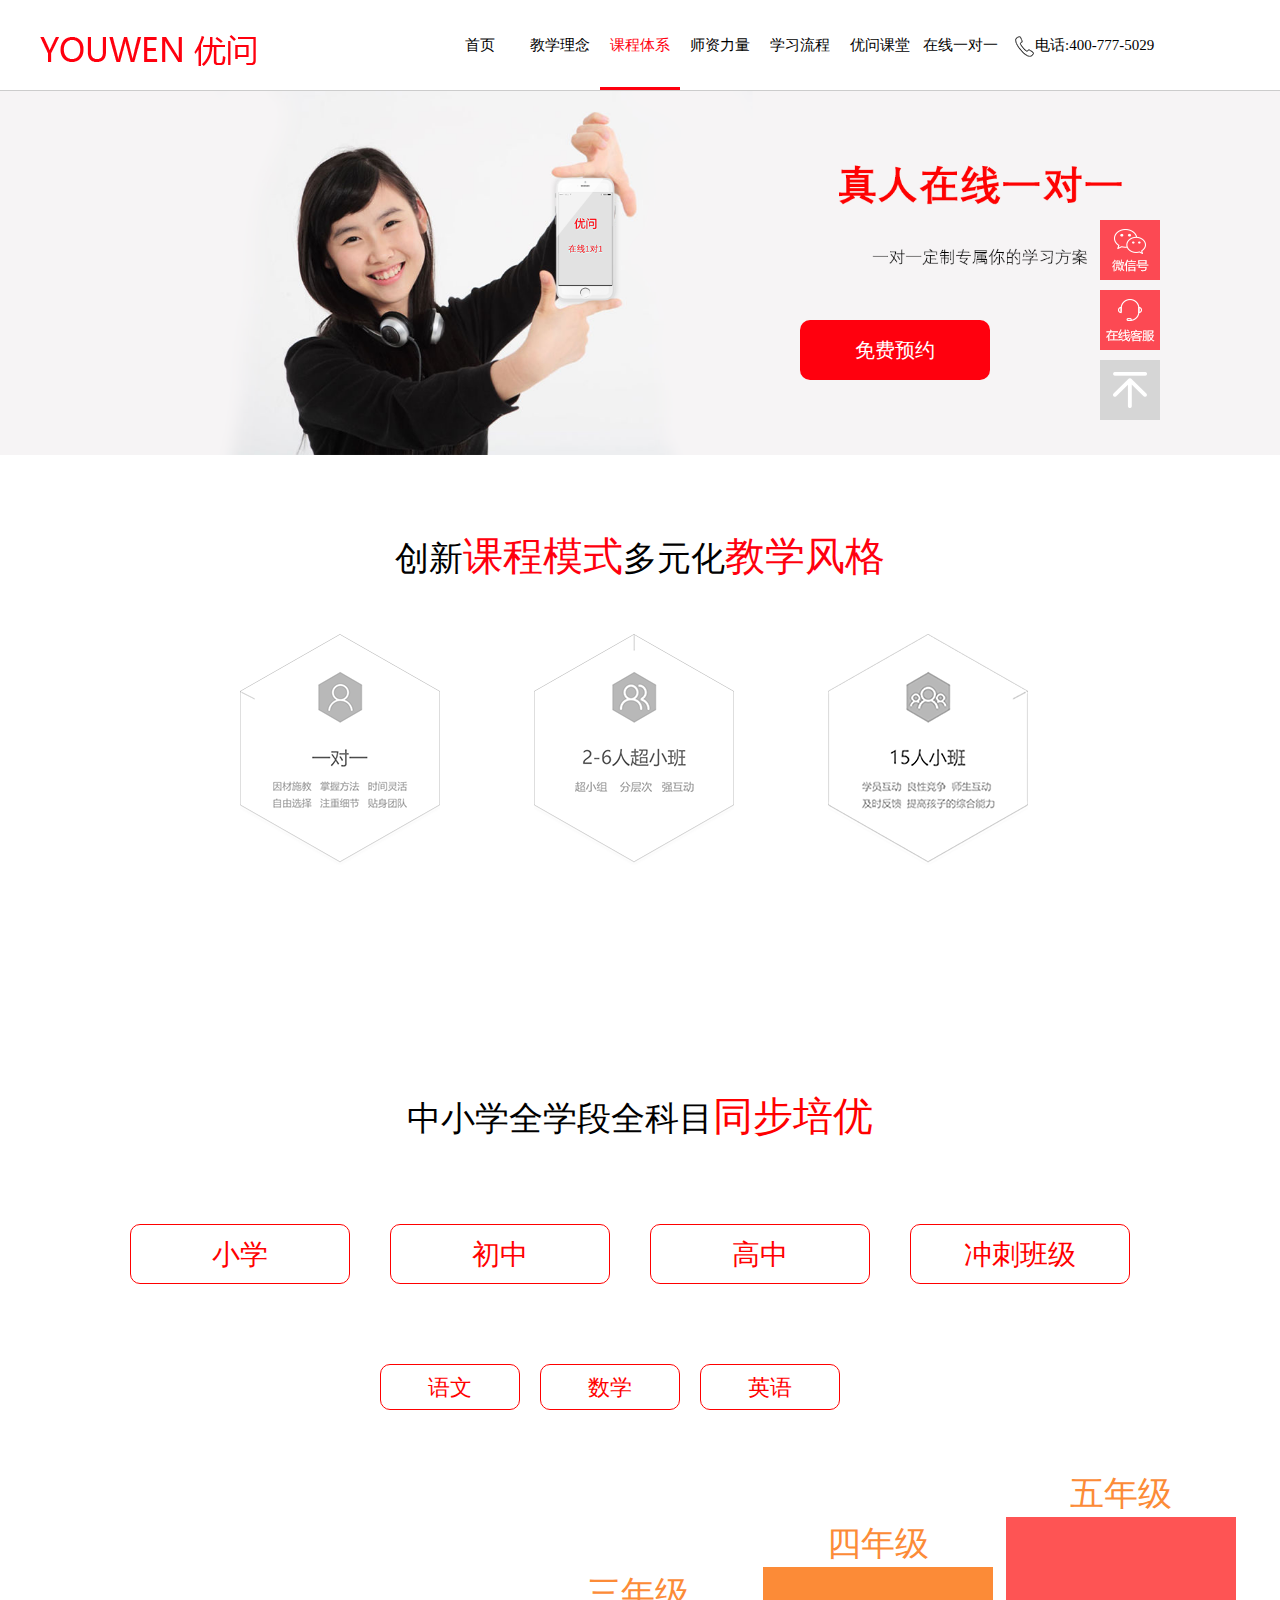
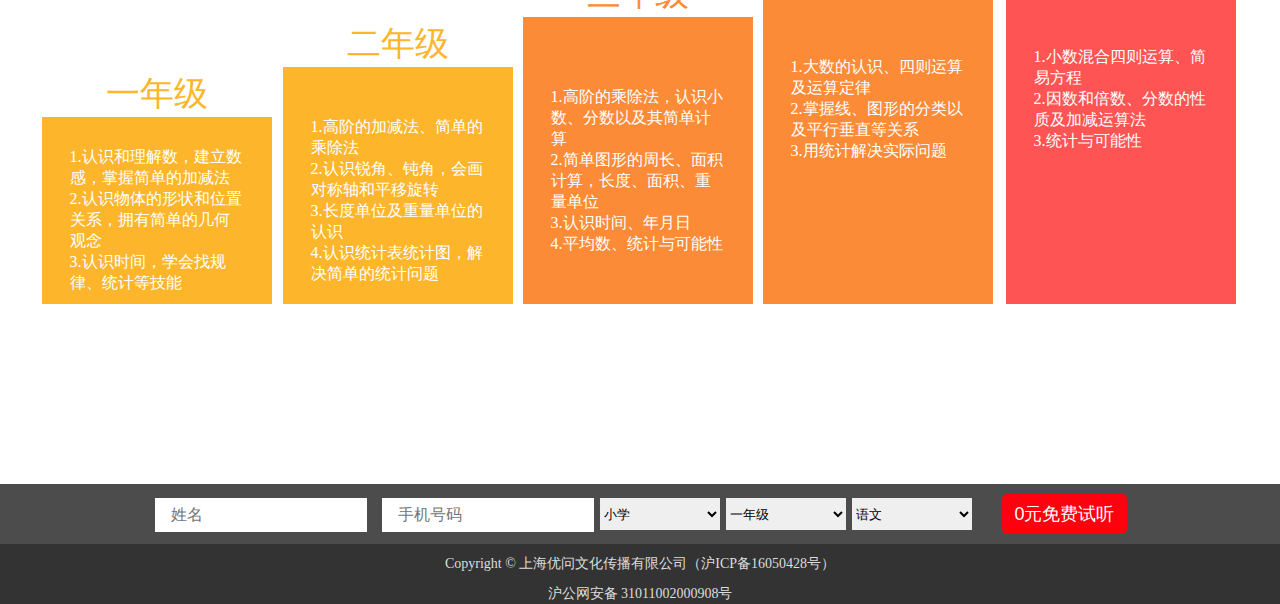
<file: kectixi.html>
<!DOCTYPE html>
<html>
	<head>
		<meta charset="UTF-8">
		<title>课程体系</title>
		<link rel="stylesheet" type="text/css" href="css/index.css"/>
		<link rel="stylesheet" type="text/css" href="Less/kectixi.css"/>
		<link rel="stylesheet" type="text/css" href="css/animate.css"/>
		<script src="js/wow.js"></script>
		<script type="text/javascript" src="js/jquery-3.1.1.min.js"></script>
	</head>
	<body>
		<div style="width: 1349;height: auto; margin: 0 auto;">
			<header>
				<div class="min-width">
					<div class="logo fl wow bounceInLeft">
						<img src="images/logo.png">
					</div>
					<div class="navbar fr wow bounceInRight">
						<ul>
							<li><a href="index.html">首页</a></li>
							<li><a href="jxln.html">教学理念</a></li>
							<li><a class="current" href="kectixi.html" style="color: #ff000e;">课程体系</a></li>
							<li><a href="shizililiang.html">师资力量</a></li>
							<li><a href="xuexlcheng.html">学习流程</a></li>
							<li><a href="ywket.html">优问课堂</a></li> 
							<li><a href="zxydy.html">在线一对一</a></li>
							<li class="navbar_phone">电话:400-777-5029</li>
						</ul>
					</div>
				</div>
			</header>
			
			<nav style="width:100%;">
				<div style="width: 1349px; margin: 0 auto;">
					<div><img src="images/banner.png" style="width: 1349px; margin: 0 auto">
						<div class="yuxu" style="position: absolute; top: 260px;right: 290px; width: auto;"><span class="open">免费预约</span></div>
					</div>
				</div>	
			</nav>
			
			<div class="sbj-ctnr1 min-width">
				<p>创新<span>课程模式</span>多元化<span>教学风格</span></p>
				<ul class="xzcj rdab-holder" style="padding: 0px; position: relative;">
					<li class="rdab-mvab rd-inf">
						<img src="images/subject/449937710225318657.png" alt="">
					</li>
					<li class="rdab-mvab" >
						<img src="images/subject/459087714318528151.png" alt="">
					</li>
					<li class="rdab-mvab" >
						<img src="images/subject/477067341404436564.png" alt="">
					</li>
				</ul>
				<div class="yuxu mfyy open wow rotateIn">免费预约</div>
			</div>
			
			<div class="container ctnr2">
				<p class="cx zyx">中小学全学段全科目<span class="jx">同步培优</span></p>
				<div class="father">
					<ul class="ul_father">
						<li class="" style="margin-left: 90px;">小学</li>
						<li class="">初中</li>
						<li class="">高中</li>
						<li class="">冲刺班级</li>
					</ul>
				</div>
				<div class="father">
					<ul class="ul_father2" style="width: 1200px; height:60px;margin: 0 auto;">
						<li class="">语文</li>
						<li class="">数学</li>
						<li class="">英语</li>
					</ul>
				</div>
			</div>
		
			<div class="conter"><!--标题栏下面，用来展示具体弄内的部分-->
				<div class="sons">
					<div class="box" style="display: none;"> <!--小学语文-->
						<div class="grade1 fl">
							<div style="width:210px">
								<p>一年级</p>
								<div class="grade1bg">
									<ul>
										<li>1.让学生掌握听读识字和看拼音识字的方法</li>
										<li>2.学习结合上下文和生 活实际了解词句意思</li>
										<li>3.用普通话积极的、有创造性地进行口语交际</li>
									</ul>
								</div>
							</div>
						</div>
						<div class="grade2 fl">
							<div style="width:210px">
								<p>二年级</p>
								<div class="grade2bg">
									<ul>
										<li>1.学会用部首查字法查字典学习音序查字法</li>
										<li>2.能正确流利和尽可能有感情地朗读课文</li>
										<li>3.能够仿写比较短小的课文段创设情景，鼓励学生乐于表达、交流</li>
									</ul>
								</div>
							</div>
						</div>
						<div class="grade3 fl">
							<div style="width:210px">
								<p>三年级</p>
								<div class="grade3bg">
									<ul>
										<li>1.辨析形近字、同音字，学习多音字 </li>
										<li>2.概括文字的主要内容或提炼重要信息</li>
										<li>3.能不拘形式地写下见闻、感受和想象</li>
										<li>4.把握主要内容，并能简要转述</li>
									</ul>
								</div>
							</div>
						</div>
						<div class="grade4 fl">
							<div style="width:210px">
								<p>四年级</p>
								<div class="grade4bg">
									<ul>
										<li>1.养成主动识字的习惯</li>
										<li>2.体会表达的思想感情 </li>
										<li>3.开始练习写真实的生活能清楚明白地表述见闻</li>
									</ul>
								</div>
							</div>
						</div>
						<div class="grade5 fl">
							<div style="width:210px">
								<p>五年级</p>
								<div class="grade5bg">
									<ul>
										<li>1.有较强的独立识字能力</li>
										<li>2.初步领悟文章基本的表达方法 </li>
										<li>3.能写简单的记实作文和想象作文</li>
									</ul>
								</div>
							</div>
						</div>
						
					</div>
					<div class="box" style="display: block;"> <!--小学数学-->
						<div class="grade1 fl">
							<div style="width:210px">
								<p>一年级</p>
								<div class="grade1bg">
									<ul>
										<li>1.认识和理解数，建立数感，掌握简单的加减法</li>
										<li>2.认识物体的形状和位置关系，拥有简单的几何观念</li>
										<li>3.认识时间，学会找规律、统计等技能</li>
									</ul>
								</div>
							</div>
						</div>
						<div class="grade2 fl">
							<div style="width:210px">
								<p>二年级</p>
								<div class="grade2bg">
									<ul>
										<li>1.高阶的加减法、简单的乘除法</li>
										<li>2.认识锐角、钝角，会画对称轴和平移旋转</li>
										<li>3.长度单位及重量单位的认识</li>
										<li>4.认识统计表统计图，解决简单的统计问题</li>
									</ul>
								</div>
							</div>
						</div>
						<div class="grade3 fl">
							<div style="width:210px">
								<p>三年级</p>
								<div class="grade3bg">
									<ul>
										<li>1.高阶的乘除法，认识小数、分数以及其简单计算</li>
										<li>2.简单图形的周长、面积计算，长度、面积、重量单位</li>
										<li>3.认识时间、年月日</li>
										<li>4.平均数、统计与可能性</li>
									</ul>
								</div>
							</div>
						</div>
						<div class="grade4 fl">
							<div style="width:210px">
								<p>四年级</p>
								<div class="grade4bg">
									<ul>
										<li>1.大数的认识、四则运算及运算定律 </li>
										<li>2.掌握线、图形的分类以及平行垂直等关系</li>
										<li>3.用统计解决实际问题</li>
									</ul>
								</div>
							</div>
						</div>
						<div class="grade5 fl">
							<div style="width:210px">
								<p>五年级</p>
								<div class="grade5bg">
									<ul>
										<li>1.小数混合四则运算、简易方程</li>
										<li>2.因数和倍数、分数的性质及加减运算法 </li>
										<li>3.统计与可能性</li>
									</ul>
								</div>
							</div>
						</div>
						
					</div>
					<div class="box" style="display: none;"><!--小学英语-->
						<div class="grade1 fl">
							<div style="width:210px">
								<p>一年级</p>
								<div class="grade1bg">
									<ul>
										<li>1.学习一些基础的生活名词，例如教室、水果、家人、小游戏等等。</li>
										<li>2.学习到一些简单的陈述句、特殊疑问句及其回答等语法知识点</li>
									</ul>
								</div>
							</div>
						</div>
						<div class="grade2 fl">
							<div style="width:210px">
								<p>二年级</p>
								<div class="grade2bg">
									<ul>
										<li>1.学习有关职业、食物、房间摆设等知识，继续加深了对特殊疑问句的学习和理解</li>
									</ul>
								</div>
							</div>
						</div>
						<div class="grade3 fl">
							<div style="width:210px">
								<p>三年级</p>
								<div class="grade3bg">
									<ul>
										<li>1.学习关于动物、文具、简单数词、颜色等的表达。
											语法涉及到了祈使句、询问对方意见或喜好的知识点</li>
									</ul>
								</div>
							</div>
						</div>
						<div class="grade4 fl">
							<div style="width:210px">
								<p>四年级</p>
								<div class="grade4bg">
									<ul>
										<li>1.主要学习超市、公园等场景的应用，以及数词的加深。
											语法涉及到There be句型、一般现在时态和现在进行时态 </li>
									</ul>
								</div>
							</div>
						</div>
						<div class="grade5 fl">
							<div style="width:210px">
								<p>五年级</p>
								<div class="grade5bg">
									<ul>
										<li>1.学习询问时间、询问交通方式、询问方向等知识点。
											语法涉及到情态动词的使用、询问频率的特殊疑问词</li>
									</ul>
								</div>
							</div>
						</div>
						
					</div>
				</div>
				<div class="sons">
					<div class="box" style="display: none;"><!--初中语文-->
						<div class="Junior0 fl">
							<div style="width:230px">
								<p>预初</p>
								<div class="Junior0bg">
									<ul>
										<li>1.有较强的独立识字能力</li>
										<li>2.掌握学习技巧 增强学以致用的能力</li>
										<li>3.不同文体的表达顺序、表达方法</li>
										<li>4.交流过程中有一定的主题</li>
									</ul>
								</div>
							</div>
						</div>
						<div class="Junior1 fl">
							<div style="width:230px">
								<p>初一</p>
								<div class="Junior1bg">
									<ul>
										<li>1.名著阅读与文化文学常识积累 </li>
										<li>2.现代文快速阅读技巧</li>
										<li>3.修辞方式灵活运用</li>
										<li>4.作文审题，结构梳理</li>
									</ul>
								</div>
							</div>
						</div>
						<div class="Junior2 fl">
							<div style="width:230px">
								<p>初二</p>
								<div class="Junior2bg">
									<ul>
										<li>1.现代文快速阅读技巧 </li>
										<li>2.文言文翻译技巧提升</li>
										<li>3.现代文阅读文体知识总结</li>
										<li>4.写作系统性思维加强</li>
									</ul>
								</div>
							</div>
						</div>
						<div class="Junior3 fl">
							<div style="width:230px">
								<p>初三</p>
								<div class="Junior3bg">
									<ul>
										<li>1.综合性学习题型归纳 </li>
										<li>2.现代文阅读高频考点总结</li>
										<li>3.文言文综合答题技巧</li>
										<li>4.考前技巧、经验传授</li>
									</ul>
								</div>
							</div>
						</div>
					</div>
					<div class="box" style="display: none;">
						<!--初中数学-->
						<div class="Junior0 fl">
							<div style="width:230px">
								<p>预初</p>
								<div class="Junior0bg">
									<ul>
										<li>主要内容：数的整除、分数、比和比例、圆和扇形、有理数、一次方程（组）和一次不等式（组）、线段和角的画法、长方体的再认识</li>
									</ul>
								</div>
							</div>
						</div>
						<div class="Junior1 fl">
							<div style="width:230px">
								<p>初一</p>
								<div class="Junior1bg">
									<ul>
										<li>主要内容：整式、分式、图形的运动 、实数、
											相交线与平行线、三角形、平面直角坐标系</li>
									</ul>
								</div>
							</div>
						</div>
						<div class="Junior2 fl">
							<div style="width:230px">
								<p>初二</p>
								<div class="Junior2bg">
									<ul>
										<li>主要内容：二次根式、一元二次方程、正比例函数和反比例函数
											、几何证明 、一次函数、代数方程、四边形、概率初步</li>
									</ul>
								</div>
							</div>
						</div>
						<div class="Junior3 fl">
							<div style="width:230px">
								<p>初三</p>
								<div class="Junior3bg">
									<ul>
										<li>主要内容：相似三角形、锐角三角比、
											二次函数、圆与正多边形、统计初步 </li>
									</ul>
								</div>
							</div>
						</div>
					</div>
					<div class="box" style="display: none;">
						<!--初中英语-->
						<div class="Junior0 fl">
							<div style="width:230px">
								<p>预初</p>
								<div class="Junior0bg">
									<ul>
										<li>基础知识的加深，语法知识的拓展，以及时态语法的应用</li>
									
								</ul></div>
							</div>
						</div>
						<div class="Junior1 fl">
							<div style="width:230px">
								<p>初一</p>
								<div class="Junior1bg">
									<ul>
										<li>主要学习一些简单词组，简单的语法知识，作为承上启下的重要年级 </li>
									</ul>
								</div>
							</div>
						</div>
						<div class="Junior2 fl">
							<div style="width:230px">
								<p>初二</p>
								<div class="Junior2bg">
									<ul>
										<li>涉及到书信的书写格式、高科技与生活的碰撞，开始强调知识的实际应用能力。</li>
									</ul>
								</div>
							</div>
						</div>
						<div class="Junior3 fl">
							<div style="width:230px">
								<p>初三</p>
								<div class="Junior3bg">
									<ul>
										<li>全面学习英语的八大时态、对单词词性的学习和总结，熟练掌握对句子结构分析的能力 </li>
									</ul>
								</div>
							</div>
						</div>
					</div>
					<div class="box" style="display: none;">
						<!--初中物理-->
						<div class="Junior2 physics1 fl">
							<div style="width:230px">
								<p>初二</p>
								<div class="Junior2bg">
									<ul>
										<li>1.声、光、力基础掌握牢固</li>
										<li>2.激发物理学习兴趣</li>
										<li>3.基础知识提炼</li>
										<li>4.题型归纳总结</li>
										<li>5.书本结合实际掌握更牢</li>
									</ul>
								</div>
							</div>
						</div>
						<div class="Junior3 physics2 fl">
							<div style="width:230px">
								<p>初三</p>
								<div class="physics2bg">
									<ul>
										<li>1.解题技巧提升</li>
										<li>2.易错易考知识点高频练习</li>
										<li>3.中考真题专攻 </li>
										<li>4.考前经验传授</li>
										<li>5.综合解题能力突破</li>
									</ul>
								</div>
							</div>
						</div>
					</div>
					<div class="box" style="display: none;">
						<!--初中化学-->
						<div class="Junior3 chemical1 fl">
							<div style="width:230px">
								<p>初三</p>
								<div class="chemical1bg">
									<ul>
										<li>1.熟记元素周期表 </li>
										<li>2.基础化学方程式书写</li>
										<li>3.常考题型归纳总结</li>
										<li>4.基础实验熟练掌握</li>
										<li>5.培养化学学习兴趣</li>
									</ul>
								</div>
							</div>
						</div>
					</div>
				</div>
				<div class="sons">
					<div class="box" style="display: none;">
						<!--高中语文-->
						<div class="senior1 fl">
							<div style="width:230px">
								<p>高一</p>
								<div class="senior1bg">
									<ul>
										<li>1.扎实的课内基础知识</li>
										<li>2.记叙文阅读赏析理解</li>
										<li>3.巧解文言文实词、虚词</li>
										<li>4.合理规划学科知识体系</li>
									</ul>
								</div>
							</div>
						</div>
						<div class="senior2 fl">
							<div style="width:230px">
								<p>高二</p>
								<div class="senior2bg">
									<ul>
										<li>1.课外知识阅读积累</li>
										<li>2.散文、小说阅读赏析理解</li>
										<li>3.高效提升文言文阅读解题能力</li>
										<li>4.写作思维、结构拓展训练</li>
										<li>5.高考冲刺提前接触</li>
									</ul>
								</div>
							</div>
						</div>
						<div class="senior3 fl">
							<div style="width:230px">
								<p>高三</p>
								<div class="senior3bg">
									<ul>
										<li>1.各类题型巧解技巧</li>
										<li>2.综合阅读鉴赏能力突破</li>
										<li>3.历年真题高频训练</li>
										<li>4.考前高频考点针对性查漏补缺</li>
										<li>5.写作高分突破点拨</li>
									</ul>
								</div>
							</div>
						</div>
					</div>
				
					<div class="box" style="display: none;">
						<!--高中数学-->
						<div class="senior1 fl">
							<div style="width:230px">
								<p>高一</p>
								<div class="senior1bg">
									<ul>
										<li>主要内容：集合和命题、不等式、函数的基本性质、
											幂函数、指数函数和对数函数、三角比、三角函数</li>
									</ul>
								</div>
							</div>
						</div>
						<div class="senior2 fl">
							<div style="width:230px">
								<p>高二</p>
								<div class="senior2bg">
									<ul>
										<li>主要内容：数列与数学归纳法、平面向量的坐标表示、
											矩阵和行列式初步、算法初步、坐标平面上的直线、圆锥曲线、复数 </li>
									</ul>
								</div>
							</div>
						</div>
						<div class="senior3 fl">
							<div style="width:230px">
								<p>高三</p>
								<div class="senior3bg">
									<ul>
										<li>主要内容：空间直线与平面、简单几何体、排列组合与二项式定理、概率论初步、基本统计方法 </li>
									</ul>
								</div>
							</div>
						</div>
					</div>
					<div class="box" style="display: none;">
						<!--高中英语-->
						<div class="senior1 fl">
							<div style="width:230px">
								<p>高一</p>
								<div class="senior1bg">
									<ul>
										<li>重点培养做题能力，文章阅读的理解能力和听力能力 </li>
									</ul>
								</div>
							</div>
						</div>
						<div class="senior2 fl">
							<div style="width:230px">
								<p>高二</p>
								<div class="senior2bg">
									<ul>
										<li>系统进行知识点提炼，提高写作能力，学习做题技巧 </li>
									</ul>
								</div>
							</div>
						</div>
						<div class="senior3 fl">
							<div style="width:230px">
								<p>高三</p>
								<div class="senior3bg">
									<ul>
										<li>进行系统化复习，加深对高考真题的理解和掌握，高效率的进行高考复习 </li>
									</ul>
								</div>
							</div>
						</div>
					</div>
					<div class="box" style="display: none;">
						<!--高中物理-->
						<div class="senior1 fl">
							<div style="width:230px">
								<p>高一</p>
								<div class="senior1bg">
									<ul>
										<li>1.匀变速直线运动 </li>
										<li>2.力和力的平衡</li>
										<li>3.牛顿运动定律</li>
										<li>4.周期运动</li>
										<li>5.机械能</li>
										<li>6.分子和气体定律 </li>
									</ul>
								</div>
							</div>
						</div>
						<div class="senior2 fl">
							<div style="width:230px">
								<p>高二</p>
								<div class="senior2bg">
									<ul>
										<li>1.内能 能量守恒定律 </li>
										<li>2.电场</li>
										<li>3.电路</li>
										<li>4.磁场</li>
										<li>5.电磁感应</li>
										<li>6.电磁波 </li>
										<li> 7.物质的微观结构</li>
									</ul>
								</div>
							</div>
						</div>
						<div class="senior3 fl">
							<div style="width:230px">
								<p>高三</p>
								<div class="senior3bg">
									<ul>
										<li>1.知识查漏补缺</li>
										<li>2.高考经典题型案例分析</li>
										<li>3.重点题型总结归纳</li>
										<li>4.名师押题预测</li>
										<li>5.考前心理疏导、经验技巧传授</li>
									</ul>
								</div>
							</div>
						</div>
					</div>
					<div class="box" style="display: none;">
						<!--高中化学-->
						<div class="senior1 fl">
							<div style="width:230px">
								<p>高一</p>
								<div class="senior1bg">
									<ul>
										<li>1.高级化学方程式书写 </li>
										<li>2.基础知识梳理巩固</li>
										<li>3.培养化学学习兴趣及学习技巧</li>
										<li>4.习惯、掌握题型</li>
										<li>5.基础实验掌握提高</li>
									</ul>
								</div>
							</div>
						</div>
						<div class="senior2 fl">
							<div style="width:230px">
								<p>高二</p>
								<div class="senior2bg">
									<ul>
										<li>1.重点难点强化训练</li>
										<li>2.基础知识查漏补缺</li>
										<li>3.计算技巧训练</li>
										<li>4.重点实验专项突破</li>
										<li>5.化学思维拓展及知识网络构建</li>
									</ul>
								</div>
							</div>
						</div>
						<div class="senior3 fl">
							<div style="width:230px">
								<p>高三</p>
								<div class="senior3bg">
									<ul>
										<li>1.历年高频易考、易错考点重点分析</li>
										<li>2.答题策略和针对性题库训练</li>
										<li>3.构建化学系统性知识网络</li>
										<li>4.考前经验技巧传授</li>
										<li>5.高考前名师押题预测</li>
									</ul>
								</div>
							</div>
						</div>
					</div>
				</div>

			
				<div class="sons">
					<div class="box" style="display: none;">
						<!--冲刺班级之小升初   语数英-->
						<div class="xiaowu1 fl">
							<div style="width:230px">
								<p>语文</p>
								<div class="xiaowu1bg">
									<ul>
										<li>1.加强课外阅读兴趣培养</li>
										<li>2.修改病句解题技巧</li>
										<li>3.写作手法熟练，灵活运用各种修辞手法</li>
										<li>4.专题预习领先一步</li>
									</ul>
								</div>
							</div>
						</div>
						<div class="xiaowu2 fl">
							<div style="width:230px">
								<p>数学</p>
								<div class="xiaowu2bg">
									<ul>
										<li>1.进一步激发学科学习兴趣 </li>
										<li>2.基本知识概念加强理解与深化</li>
										<li>3.基本数学学习思维拓展训练</li>
										<li>4.小升初专题知识领先理解</li>
									</ul>
								</div>
							</div>
						</div>
						<div class="xiaowu3 fl">
							<div style="width:230px">
								<p>英语</p>
								<div class="xiaowu3bg">
									<ul>
										<li>1.词汇音标掌握扎实 </li>
										<li>2.基础语法加强训练</li>
										<li>3.基础词汇句型专项练习</li>
										<li>4.听力专题训练</li>
									</ul>
								</div>
							</div>
						</div>
					</div>
					<div class="box" style="display: none;">
						<!--中考冲刺-->
						<div class="chugao1 fl">
							<div style="width:210px">
								<p>语文</p>
								<div class="chugao1bg">
									<ul>
										<li>1.中考难点专项训练、讲解 </li>
										<li>2.文言文综合解题能力提高</li>
										<li>3.历年易考、易错考点重点讲解</li>
										<li>4.名师作文押题</li>
										<li>5.考前经验技巧传授</li>
									</ul>
								</div>
							</div>
						</div>
						<div class="chugao2 fl">
							<div style="width:210px">
								<p>数学</p>
								<div class="chugao2bg">
									<ul>
										<li>1.冲刺阶段规划指导学习方案 </li>
										<li>2.针对性查漏补缺专讲</li>
										<li>3.各类题型解题策略总结</li>
										<li>4.历年中考真题、模拟题集中讲解</li>
										<li>5.考前心理疏导、技巧经验传授</li>
									</ul>
								</div>
							</div>
						</div>
						<div class="chugao3 fl">
							<div style="width:210px">
								<p>英语</p>
								<div class="chugao3bg">
									<ul>
										<li>1.冲刺阶段规划指导学习方案 </li>
										<li>2.完型答题技巧快速提升</li>
										<li>3.听力专项讲解训练</li>
										<li>4.考前知识点综合梳理</li>
										<li>5.考前心理疏导，技巧经验传授</li>
									</ul>
								</div>
							</div>
						</div>
						<div class="chugao4 fl">
							<div style="width:210px">
								<p>物理</p>
								<div class="chugao4bg">
									<ul>
										<li>1.考前易错易考知识点重点讲解 </li>
										<li>2.各题型解题技巧逐一分析</li>
										<li>3.反复大量熟悉中考题型</li>
										<li>4.个性化查漏补缺</li>
										<li>5.考前心理疏导、经验技巧传授</li>
									</ul>
								</div>
							</div>
						</div>
						<div class="chugao5 fl">
							<div style="width:210px">
								<p>化学</p>
								<div class="chugao5bg">
									<ul>
										<li>1.大量限时答题训练 </li>
										<li>2.历年易错、易考、易混专讲</li>
										<li>3.创新题型集中训练</li>
										<li>4.考前心态调整技巧</li>
										<li>5.考前经验技巧传授</li>
									</ul>
								</div>
							</div>
						</div>
					</div>
					<div class="box" style="display: none;">
						<div class="chugao1 fl">
							<div style="width:210px">
								<p>语文</p>
								<div class="chugao1bg">
									<ul>
										<li>1.各题型专题狂练 </li>
										<li>2.文言文专题拓展训练</li>
										<li>3.状元满分作文赏析，名师解读</li>
										<li>4.考前经验技巧传授</li>
										<li>5.考前调整心态、正确心理引导</li>
									</ul>
								</div>
							</div>
						</div>
						<div class="chugao2 fl">
							<div style="width:210px">
								<p>数学</p>
								<div class="chugao2bg">
									<ul>
										<li>1.历年真题、难题、易错题高频训练 </li>
										<li>2.训练限时解题技巧</li>
										<li>3.各题型解题技巧熟练掌握</li>
										<li>4.概率、解析几何、函数，五大专题逐一击破</li>
										<li>5.考前心理疏导，解题经验技巧传授</li>
									</ul>
								</div>
							</div>
						</div>
						<div class="chugao3 fl">
							<div style="width:210px">
								<p>英语</p>
								<div class="chugao3bg">
									<ul>
										<li>1.综合阅读理解能力重点突破 </li>
										<li>2.常见高考题型解题技巧掌握</li>
										<li>3.重点、难点词组、短语、句型重点掌握</li>
										<li>4.高考满分作文冲刺</li>
										<li>5.考前心理疏导，经验技巧传授</li>
									</ul>
								</div>
							</div>
						</div>
						<div class="chugao4 fl">
							<div style="width:210px">
								<p>物理</p>
								<div class="chugao4bg">
									<ul>
										<li>1.知识查漏补缺 </li>
										<li>2.高考经典题型案例分析</li>
										<li>3.重点题型总结归纳</li>
										<li>4.名师押题预测</li>
										<li>5.考前心理疏导、经验技巧传授</li>
									</ul>
								</div>
							</div>
						</div>
						<div class="chugao5 fl">
							<div style="width:210px">
								<p>化学</p>
								<div class="chugao5bg">
									<ul>
										<li>1.解题技巧补充 </li>
										<li>2.高考真题狂练</li>
										<li>3.各题型总结归纳</li>
										<li>4.高分考生心得分享</li>
										<li>5.考前心理疏导、经验技巧传授</li>
									</ul>
								</div>
							</div>
						</div>
					</div>
				</div>
			</div>
			<div class="yuxu wow rotateIn"><span class="open">免费预约</span></div>	
			
			<div class="footer">	
				<div class="ctnr5 fl">
					<div class="ctrnf">
						<form action="" method="post" name="botform" onsubmit="return botCheck()" id="form1">				
							<p><input type="text" id="botname" placeholder="姓名" onblur="botusername()" autocomplete="off"></p>					
							<p><input type="text" id="botphone" placeholder="手机号码" onblur="botphone()" autocomplete="off"></p>
							<div class="xlalb">
								<form class="form-inline">
								    <div data-toggle="distpicker">
								        <div class="form-group">
								            <label class="sr-only" for="province1"></label>
								            <select class="form-control" id="province1" style="margin-top: 14px;"></select>
								        </div>
								        <div class="form-group">
								            <label class="sr-only" for="city1"></label>
								            <select class="form-control" id="city1" style="margin-top: 14px;"></select>
								        </div>
								        <div class="form-group">
								            <label class="sr-only" for="district1"></label>
								            <select class="form-control" id="district1" style="margin-top: 14px;"></select>
								        </div>
								    </div>
								</form>
							</div>
						</form>
						<button class="ymfst">0元免费试听</button>
					</div>
				</div>
		
				<div class="ctnr6" style="position: static;font-size: 14px;">
			 		<p style="color: #ddd;">Copyright © 上海优问文化传播有限公司（沪ICP备16050428号）</p>
			 		<a class="beian" style="color: #ddd;" target="_blank" href="">沪公网安备 31011002000908号</a>
			 	</div>
		
			</div>
			<!--侧边栏-->
				<div class="celan">
					<div class="wxh"></div>
					<div class="erwm"><img src="images/codepic.png"/></div>
					<div class="zxkf"></div>
					<div class="gotop"></div>
				</div>
			</div>
			
			<!--点击0元免费试听，出现模态框-->
			<div class="model">
				<div class="model-header">
					<span class="bt">信息</span>
					<span class="close">×</span> 
				</div>
				<div class="model-body">当前信息不完整 </div>
				<div class="model-footer"><button class="qued">确定</button></div>
			</div>
			
			<div class="zhezc"></div>
			<div class="xinxi">
				<p class="gban"><span class="gb">×</span></p>
				<div class="mtk_txt">
					<div class="mtk_title">
						<h3>超小组&nbsp;&nbsp;分层次&nbsp;&nbsp;强互动</h3>
						<h3>全流程强化中小学生学习动力</h3>
					</div>
					
				</div>
				<div class="mtk_input">
						<input type="text" placeholder="姓名"/>
						<input type="text" placeholder="手机号"/>
						<input type="text" placeholder="邮箱"/>
						<select name="" id="">
							<option value="">小学</option>
							<option value="">初中</option>
							<option value="">高中</option>
							<option value="">冲刺班</option>
						</select><select name="" id="">
							<option value="">一年级</option>
							<option value="">二年级</option>
							<option value="">三年级</option>
							<option value="">四年级</option>
							<option value="">五年级</option>
						</select>
						<select name="" id="">
							<option value="">科目</option>
							<option value="">语文</option>
							<option value="">数学</option>
							<option value="">英语</option>
						</select>
						<a href="">免费预约</a>
				</div>
			</div>
			
			
		</div>	
		<audio id="audio" src="images/Richard Clayderman - The Butterfly Lovers.mp3" hidden="hidden" autoplay="autoplay" loop="loop"></audio>
		
	</body>
	<script type="text/javascript" src="js/mtk.js"></script>
	<script type="text/javascript" src="ldjs/distpicker.data.js"></script>
	<script type="text/javascript" src="ldjs/distpicker.js"></script>
	<script type="text/javascript" src="ldjs/main.js"></script>
		
	
	<script type="text/javascript">
		new WOW().init();
		$(function(){
			$(".erwm img").hide();
			$(".wxh").mouseover(function(){
				$(".erwm img").show();
			}).mouseout(function(){
				$(".erwm img").hide();
				
			});
			
//		回到顶部
			$(".gotop").on("click",function(){
				$("body,html").animate({"scrollTop":0},500)	
			});
					
		});
	</script>
	
</html>
</file>
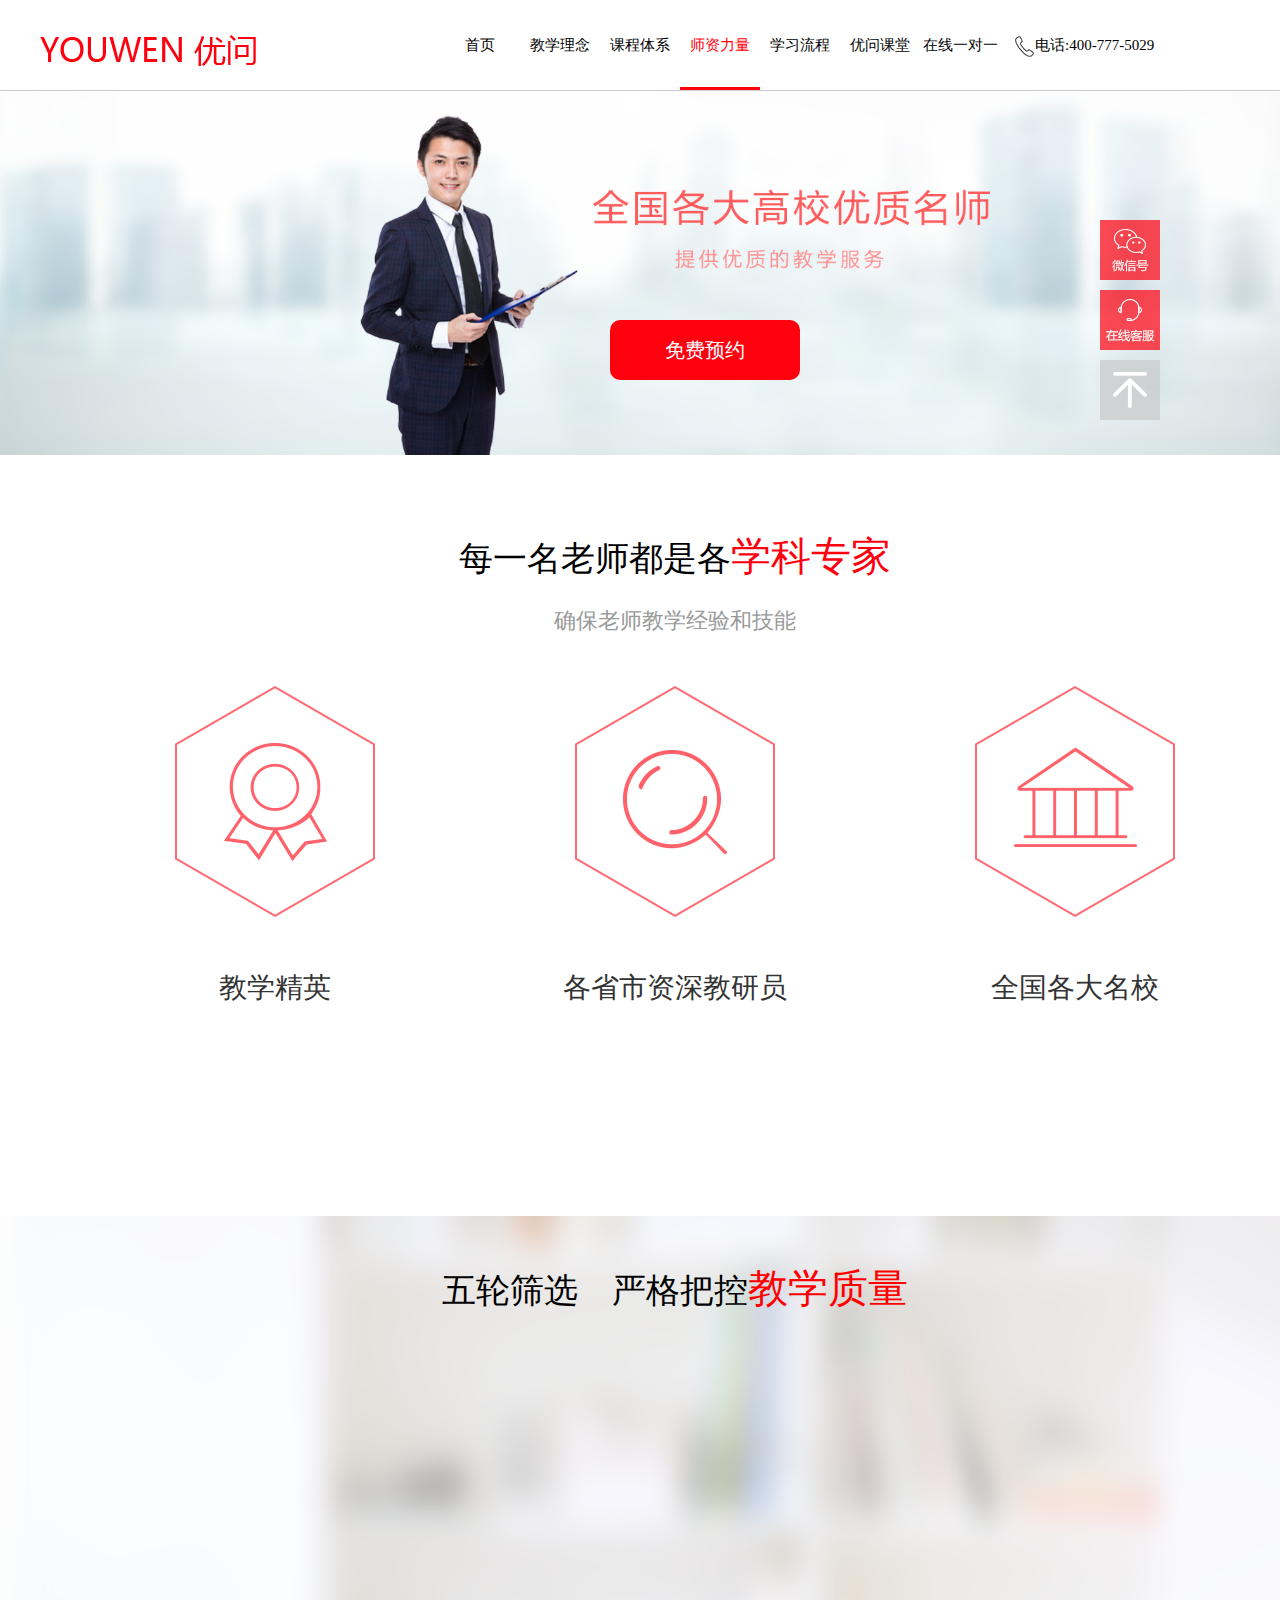
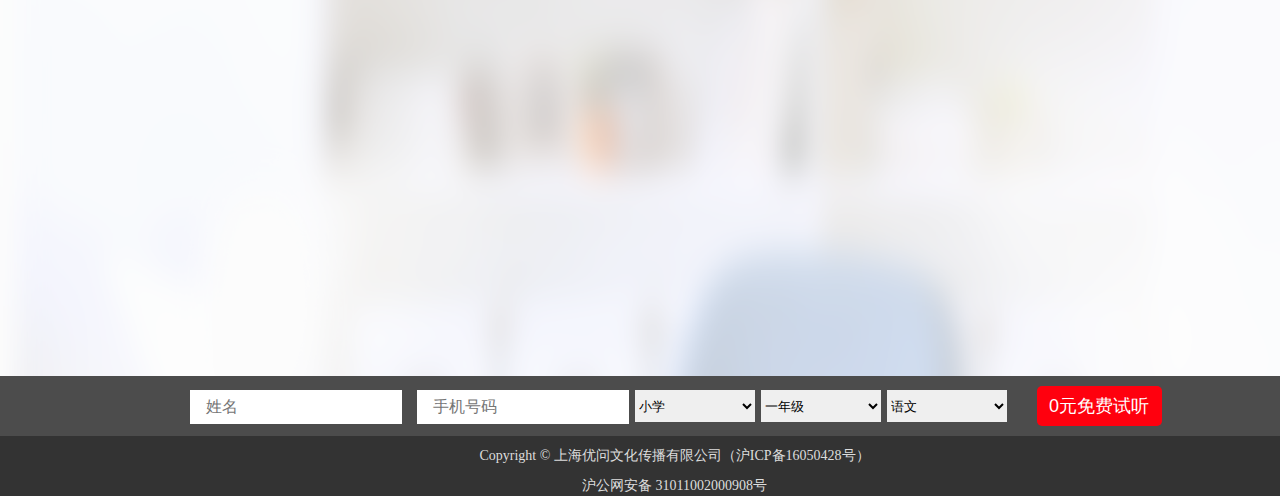
<file: shizililiang.html>
<!DOCTYPE html>
<html>
	<head>
		<meta charset="UTF-8">
		<title>师资力量</title>
		<link rel="stylesheet" type="text/css" href="css/index.css"/>
		<link rel="stylesheet" type="text/css" href="Less/shizliliang.css"/>
		<link rel="stylesheet" type="text/css" href="css/animate.css"/>
		<script src="js/wow.js"></script>
		<script type="text/javascript" src="js/jquery-3.1.1.min.js"></script>
	</head>
	<body>
		<div style="width: 1349px; height:auto; margin: 0 auto;">
			<header>
				<div class="min-width">
					<div class="logo fl wow bounceInLeft">
						<img src="images/logo.png">
					</div>
					<div class="navbar fr wow bounceInRight">
						<ul>
							<li><a href="index.html">首页</a></li>
							<li><a href="jxln.html">教学理念</a></li>
							<li><a href="kectixi.html">课程体系</a></li>
							<li><a class="current" href="shizililiang.html" style="color: #ff000e;">师资力量</a></li>
							<li><a href="xuexlcheng.html">学习流程</a></li>
							<li><a href="ywket.html">优问课堂</a></li> 
							<li><a href="zxydy.html">在线一对一</a></li>
							<li class="navbar_phone">电话:400-777-5029</li>
						</ul>
					</div>
				</div>
			</header>
		
			<nav style="width:100%;">
				<div style="margin: 0 auto;">
					<div class="item"><img src="images/teach/teacher_banner.png"style="width:1349px;">
						<div class="yuxu" style="position: absolute; top: 260px;right: 480px; width: auto;"><span class="open">免费预约</span></div>
					</div>
				</div>	
			</nav>
		
			<div class="teach-ctnr1">
				<p>每一名老师都是各<span>学科专家</span></p>
				<p class="wow lightSpeedIn">确保老师教学经验和技能</p>
				<div class="row-100">
					<div class="col-33">
						<div class="teach_ctrnsp wow swing"></div>
						<p class="modelTitle ">教学精英</p>
					</div>
					<div class="col-33">
						<div class="teach_ctrnsp wow swing"></div>
						<p class="modelTitle">各省市资深教研员</p>
					</div>
					<div class="col-33">
						<div class="teach_ctrnsp wow swing"></div>
						<p class="modelTitle">全国各大名校</p>
					</div>
				</div>
				<div class="yuxu mfyy open wow flipInY">免费预约</div>
			</div>
		
			<div class="container ctnr3">
		 		<p class="cx">五轮筛选&nbsp;&nbsp;&nbsp;&nbsp;严格把控<span class="jx">教学质量</span></p>
			 	<div class="five">
					<span class="trans wow bounceInLeft">来源：教学精英  全国各大名校  各省市资深教研员</span>
					<span class="trans wow bounceInRight">1层筛选：扎实的学科知识(17.4%)</span>
					<span class="trans wow bounceInLeft">2层筛选：精湛的教学技能(13.7%)</span>
					<span class="trans wow bounceInRight">3层筛选：清晰的教学思路(8.5%)</span>
					<span class="trans wow bounceInLeft">4层筛选：丰富的教学经验(6.2%)</span>
					<span class="trans wow bounceInRight">5层筛选：突出的人格魅力(3.7%)</span>
				</div>
				<div class="yuxu wow flipOutY"><span class="open">免费预约</span></div>	
		 	</div>
		
			<div class="footer">	
				<div class="ctnr5 fl">
					<div class="ctrnf">
						<form action="" method="post" name="botform" onsubmit="return botCheck()" id="form1">				
							<p><input type="text" id="botname" placeholder="姓名" onblur="botusername()" autocomplete="off"></p>					
							<p><input type="text" id="botphone" placeholder="手机号码" onblur="botphone()" autocomplete="off"></p>
							<div class="xlalb">
								<form class="form-inline">
									<div data-toggle="distpicker">
									    <div class="form-group">
									        <label class="sr-only" for="province1"></label>
									        <select class="form-control" id="province1" style="margin-top: 14px;"></select>
									    </div>
									    <div class="form-group">
									        <label class="sr-only" for="city1"></label>
									        <select class="form-control" id="city1" style="margin-top: 14px;"></select>
									    </div>
									    <div class="form-group">
									        <label class="sr-only" for="district1"></label>
									        <select class="form-control" id="district1" style="margin-top: 14px;"></select>
									    </div>
									</div>
								</form>
							</div>
						</form>
						<button class="ymfst">0元免费试听</button>
					</div>
				</div>
		
				<div class="ctnr6" style="position: static;font-size: 14px;">
			 		<p style="color: #ddd;">Copyright © 上海优问文化传播有限公司（沪ICP备16050428号）</p>
			 		<a class="beian" style="color: #ddd;" target="_blank" href="">沪公网安备 31011002000908号</a>
			 	</div>
		
			</div>
			<!--侧边栏-->
			<div class="celan">
				<div class="wxh"></div>
				<div class="erwm"><img src="images/codepic.png"/></div>
				<div class="zxkf"></div>
				<div class="gotop"></div>
			</div>
			<!--点击0元免费试听，出现模态框-->
			<div class="model">
				<div class="model-header">
					<span class="bt">信息</span>
					<span class="close">×</span> 
				</div>
				<div class="model-body">当前信息不完整 </div>
				<div class="model-footer"><button class="qued">确定</button></div>
			</div>
			
			<!--免费预约模态框-->
			<div class="zhezc"></div>
			<div class="xinxi">
				<p class="gban"><span class="gb">×</span></p>
				<div class="mtk_txt">
					<div class="mtk_title">
						<h3>超小组&nbsp;&nbsp;分层次&nbsp;&nbsp;强互动</h3>
						<h3>全流程强化中小学生学习动力</h3>
					</div>
					
				</div>
				<div class="mtk_input">
						<input type="text" placeholder="姓名"/>
						<input type="text" placeholder="手机号"/>
						<input type="text" placeholder="邮箱"/>
						<select name="" id="">
							<option value="">小学</option>
							<option value="">初中</option>
							<option value="">高中</option>
							<option value="">冲刺班</option>
						</select><select name="" id="">
							<option value="">一年级</option>
							<option value="">二年级</option>
							<option value="">三年级</option>
							<option value="">四年级</option>
							<option value="">五年级</option>
						</select>
						<select name="" id="">
							<option value="">科目</option>
							<option value="">语文</option>
							<option value="">数学</option>
							<option value="">英语</option>
						</select>
						<a href="">免费预约</a>
				</div>
			</div>
			
			
		</div>
		<audio id="audio" src="images/Richard Clayderman - The Butterfly Lovers.mp3" hidden="hidden" autoplay="autoplay" loop="loop"></audio>
		
	</body>
	<script type="text/javascript" src="js/mtk.js"></script>
	<script type="text/javascript" src="ldjs/distpicker.data.js"></script>
	<script type="text/javascript" src="ldjs/distpicker.js"></script>
	<script type="text/javascript" src="ldjs/main.js"></script>
		
	
	<script type="text/javascript">
		new WOW().init();
		$(function(){
			$(".erwm img").hide();
			$(".wxh").mouseover(function(){
				$(".erwm img").show();
			}).mouseout(function(){
				$(".erwm img").hide();
				
			});
			
//		回到顶部
			$(".gotop").on("click",function(){
				$("body,html").animate({"scrollTop":0},500)	
			});
					
		});
	</script>
	
</html>
</file>
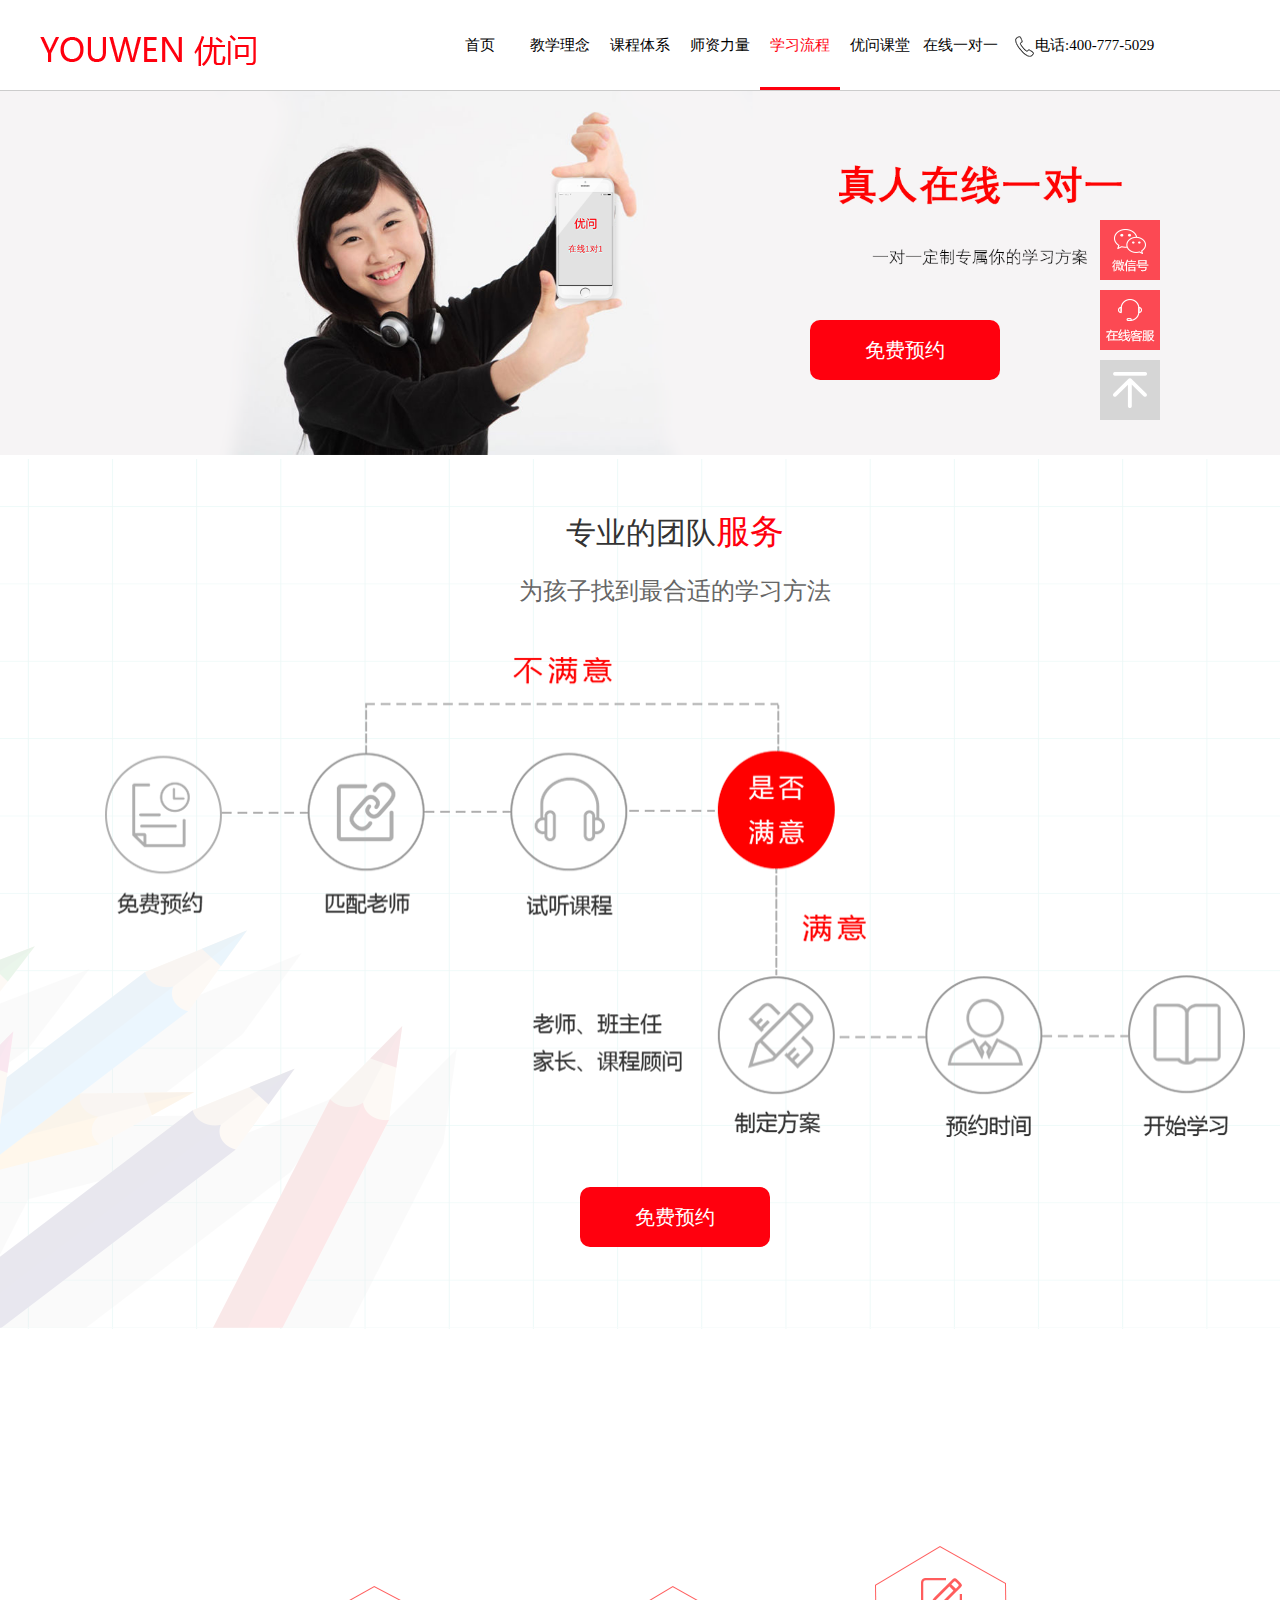
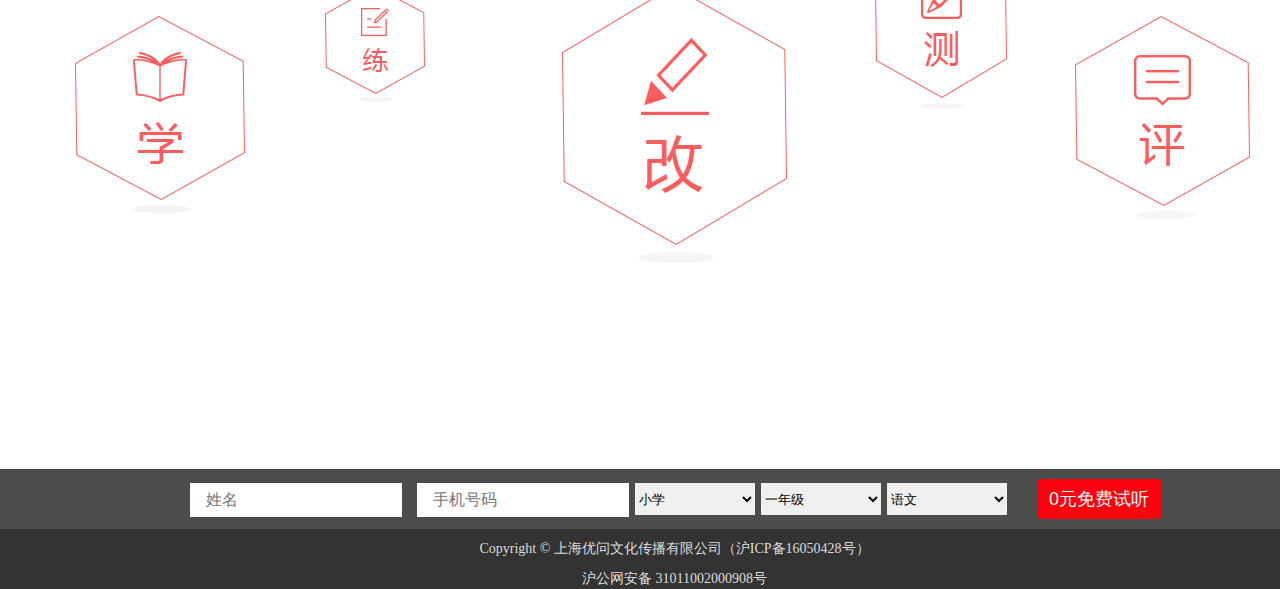
<file: xuexlcheng.html>
<!DOCTYPE html>
<html>
	<head>
		<meta charset="UTF-8">
		<title>学习流程</title>
		<link rel="stylesheet" type="text/css" href="css/index.css"/>
		<link rel="stylesheet" type="text/css" href="Less/xuexlcheng.css"/>
		<link rel="stylesheet" type="text/css" href="css/animate.css"/>
		<script src="js/wow.js"></script>
		<script type="text/javascript" src="js/jquery-3.1.1.min.js"></script>
	</head>
	<body>
		<div style="width: 1349px;height: auto; margin: 0 auto;">
			<header>
				<div class="min-width">
					<div class="logo fl wow bounceInLeft">
						<img src="images/logo.png">
					</div>
					<div class="navbar fr wow bounceInRight">
						<ul>
							<li><a href="index.html">首页</a></li>
							<li><a href="jxln.html">教学理念</a></li>
							<li><a href="kectixi.html">课程体系</a></li>
							<li><a href="shizililiang.html" >师资力量</a></li>
							<li><a class="current" href="xuexlcheng.html" style="color: #ff000e;">学习流程</a></li>
							<li><a href="ywket.html">优问课堂</a></li> 
							<li><a href="zxydy.html">在线一对一</a></li>
							<li class="navbar_phone">电话:400-777-5029</li>
						</ul>
					</div>
				</div>
			</header>
		
			<nav class="carousel slide mypic" id="myCarousel" style="width:100%;">
				<div class="carousel-inner">
					<div class="item"><img src="images/banner.png"style="width:1349px;">
						<div class="yuxu" style="position: absolute; top: 260px;right: 280px; width: auto;"><span class="open">免费预约</span></div>
					</div>
				</div>	
			</nav>
			
			<div class="flowt-ctnr1">
				<p>专业的团队<span>服务</span></p>
				<p>为孩子找到最合适的学习方法</p>
				<img src="images/flowchart/flowimg.png">
				<div class="yuxu mfyy open">免费预约</div>
			</div>
			
			<div class="container ctnr4">
				<p class="cx wow bounceInUp">全方位的优质的<span class="jx">跟进沟通</span></p>
				<p class="wow bounceInUp">让您的孩子享受优质的教学服务</p>
				<div class="row-100">
					<div class="col-16 fl">
						<img src="images/xue.png" class="index_scale" style="display: block; margin-top: 30px;">
					</div>
					<div class="col-16 fl">
						<img src="images/lian.png" class="index_scale" style="display: block; margin: 0 auto;">
					</div>
					<div class="col-33 fl">
						<img src="images/gai.png" class="index_scale" style="display: block; margin: 0 auto;">
					</div>
					<div class="col-16 fl">
						<img src="images/ce.png" class="index_scale" style="display: block; margin-top:-40px;">
					</div>
					<div class="col-16 fl">
						<img src="images/ping.png" class="index_scale" style="display: block;margin-top: 30px;">
					</div>
				</div>
				<div class="yuxu wow fadeInLeft"><span class="open">免费预约</span></div>	
			</div>
			
			<div class="footer">	
				<div class="ctnr5 fl">
					<div class="ctrnf">
						<form action="" method="post" name="botform" onsubmit="return botCheck()" id="form1">				
							<p><input type="text" id="botname" placeholder="姓名" onblur="botusername()" autocomplete="off"></p>					
							<p><input type="text" id="botphone" placeholder="手机号码" onblur="botphone()" autocomplete="off"></p>
							<div class="xlalb">
								<form class="form-inline">
									<div data-toggle="distpicker">
									    <div class="form-group">
									        <label class="sr-only" for="province1"></label>
									        <select class="form-control" id="province1" style="margin-top: 14px;"></select>
									    </div>
									    <div class="form-group">
									        <label class="sr-only" for="city1"></label>
									        <select class="form-control" id="city1" style="margin-top: 14px;"></select>
									    </div>
									    <div class="form-group">
									        <label class="sr-only" for="district1"></label>
									        <select class="form-control" id="district1" style="margin-top: 14px;"></select>
									    </div>
									</div>
								</form>
							</div>
						</form>
						<button class="ymfst">0元免费试听</button>
					</div>
				</div>
		
				<div class="ctnr6" style="position: static; font-size: 14px;">
			 		<p style="color: #ddd;">Copyright © 上海优问文化传播有限公司（沪ICP备16050428号）</p>
			 		<a class="beian" style="color: #ddd;" target="_blank" href="">沪公网安备 31011002000908号</a>
			 	</div>
		
			</div>
		<!--侧边栏-->
			<div class="celan">
				<div class="wxh"></div>
					<div class="erwm"><img src="images/codepic.png"/></div>
					<div class="zxkf"></div>
					<div class="gotop"></div>
				</div>
			</div>
			<!--点击0元免费试听，出现模态框-->
			<div class="model">
				<div class="model-header">
					<span class="bt">信息</span>
					<span class="close">×</span> 
				</div>
				<div class="model-body">当前信息不完整 </div>
				<div class="model-footer"><button class="qued">确定</button></div>
			</div>
			<!--免费预约模态框-->
			<div class="zhezc"></div>
			<div class="xinxi">
				<p class="gban"><span class="gb">×</span></p>
				<div class="mtk_txt">
					<div class="mtk_title">
						<h3>超小组&nbsp;&nbsp;分层次&nbsp;&nbsp;强互动</h3>
						<h3>全流程强化中小学生学习动力</h3>
					</div>
					
				</div>
				<div class="mtk_input">
						<input type="text" placeholder="姓名"/>
						<input type="text" placeholder="手机号"/>
						<input type="text" placeholder="邮箱"/>
						<select name="" id="">
							<option value="">小学</option>
							<option value="">初中</option>
							<option value="">高中</option>
							<option value="">冲刺班</option>
						</select><select name="" id="">
							<option value="">一年级</option>
							<option value="">二年级</option>
							<option value="">三年级</option>
							<option value="">四年级</option>
							<option value="">五年级</option>
						</select>
						<select name="" id="">
							<option value="">科目</option>
							<option value="">语文</option>
							<option value="">数学</option>
							<option value="">英语</option>
						</select>
						<a href="">免费预约</a>
				</div>
			</div>
			
			
		</div>
		<audio id="audio" src="images/Richard Clayderman - The Butterfly Lovers.mp3" hidden="hidden" autoplay="autoplay" loop="loop"></audio>
		
	</body>
	<script type="text/javascript" src="js/mtk.js"></script>
	<script type="text/javascript" src="ldjs/distpicker.data.js"></script>
	<script type="text/javascript" src="ldjs/distpicker.js"></script>
	<script type="text/javascript" src="ldjs/main.js"></script>
		
	
	<script type="text/javascript">
		new WOW().init();
		$(function(){
			$(".erwm img").hide();
			$(".wxh").mouseover(function(){
				$(".erwm img").show();
			}).mouseout(function(){
				$(".erwm img").hide();
				
			});
			
//		回到顶部
			$(".gotop").on("click",function(){
				$("body,html").animate({"scrollTop":0},500)	
			});
					
		});
	</script>
	
</html>
</file>
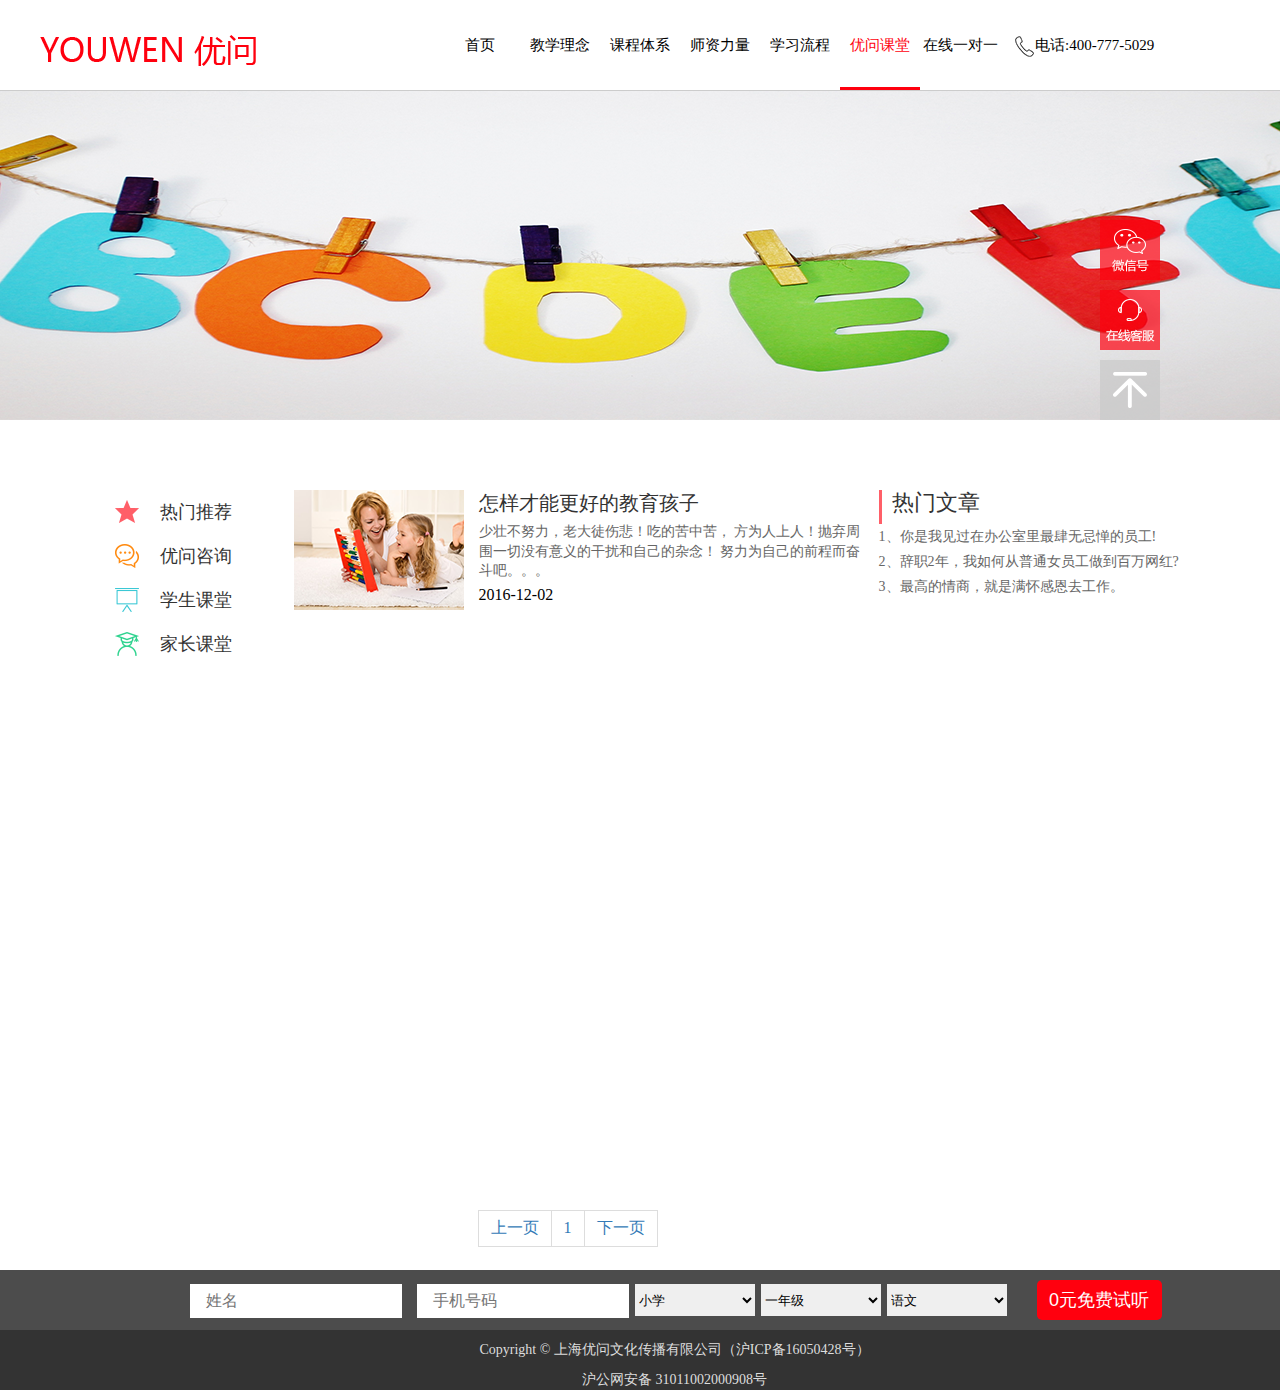
<file: ywket.html>
<!DOCTYPE html>
<html>
	<head>
		<meta charset="UTF-8">
		<title>优问课堂</title>
		<link rel="stylesheet" type="text/css" href="css/index.css"/>
		<link rel="stylesheet" type="text/css" href="Less/ywket.css"/>
		<link rel="stylesheet" type="text/css" href="css/animate.css"/>
		<script src="js/wow.js"></script>
		<script type="text/javascript" src="js/jquery-3.1.1.min.js"></script>
		
	</head>
	<body>
		<div style="width: 1349px; height: auto; margin: 0 auto;">
			<header>
				<div class="min-width">
					<div class="logo fl wow bounceInLeft">
						<img src="images/logo.png">
					</div>
					<div class="navbar fr wow bounceInRight">
						<ul>
							<li><a href="index.html">首页</a></li>
							<li><a href="jxln.html">教学理念</a></li>
							<li><a href="kectixi.html">课程体系</a></li>
							<li><a href="shizililiang.html">师资力量</a></li>
							<li><a href="xuexlcheng.html">学习流程</a></li>
							<li><a class="current" href="ywket.html" style="color: #ff000e;">优问课堂</a></li> 
							<li><a href="zxydy.html">在线一对一</a></li>
							<li class="navbar_phone">电话:400-777-5029</li>
						</ul>
					</div>
				</div>
			</header>
			<div class="bgt"></div>
			
			<div style="width:100%;height: 850px; margin: 0 auto;">
				<div class="row class_row" style="padding-left: 15px;padding-right: 15px;">
					<div class="col col-md-2 col-sm-2" style="float: left;">
						<ul class="left_menu left_menu-pills left_menu-stacked qh" role="tablist">
							<li class="rtb">
								<a href="javascript:;">热门推荐</a>
							</li>
							<li class="rtb">
								<a href="javascript:;">优问咨询</a>
							</li>
							<li class="rtb">
								<a href="javascript:;">学生课堂</a>
							</li>
							<li class="rtb">
								<a href="javascript:;">家长课堂</a>
							</li>
						</ul>
					</div>
					<div class="col col-md-6 col-sm-6 " style="float: left;">
						<div class="class_midnews dpb" style="display: block;">
							<div>
								<img src="images/class/news1.png"/>
								<p>怎样才能更好的教育孩子</p>
								<span>少壮不努力，老大徒伤悲！吃的苦中苦，
									方为人上人！抛弃周围一切没有意义的干扰和自己的杂念！
									努力为自己的前程而奋斗吧。。。
							</span>
								<time>2016-12-02</time>
							</div>
						</div>
						<div class="class_midnews dpb">
							<div>
								<img src="images/class/xpyou.png"/>
								<p>这次才是最好的办法</p>
								<span>似懂非懂还是减肥是的范德萨，
									风光好复合风管核发规划风格电饭锅让对方工人房！
									的非官方的广告发的鬼地方个地方梵蒂冈地方。
							</span>
								<time>2017-01-02</time>
							</div>
						</div>
						<div class="class_midnews dpb">
							<div>
								<img src="images/class/xiaopy.png"/>
								<p>发的鬼地方个福大概</p>
								<span>梵蒂冈地方给对方 电饭锅电饭锅电饭，
									的风格的风格而是深入骨髓让他送人头给个人头是！
									热提供商的分公司答复过生日他让他给对方。
							</span>
								<time>2017-02-02</time>
							</div>
						</div>
						<div class="class_midnews dpb">
							<div>
								<img src="images/class/xpengy.png"/>
								<p>规范合同很好听一会个 规划规范化</p>
								<span> 刚好规划图用户体验换一台好讨厌合同以后，
									退货广告合同染头发让她换个韩国更多韩国反对党！
									回复刚刚好好人挺好听非道弘人停用 天天。。。
							</span>
								<time>2017-03-02</time>
							</div>
						</div>
						<nav>
							<ul class="pagination class_page">
								<li style="float: left;">
									<a href="#">上一页</a>
								</li>
								<li>
									<a href="#">1</a>
								</li>
								<li style="margin-right: 10px;">
									<a href="#">下一页</a>
								</li>
							</ul>
						</nav>
					</div>
					<div class="col col-md-4 col-sm-4 right_news" style="float: left;">
						<p>热门文章</p>
						<div>1、你是我见过在办公室里最肆无忌惮的员工! </div>
						<div>2、辞职2年，我如何从普通女员工做到百万网红? </div>
						<div>3、最高的情商，就是满怀感恩去工作。</div>
					</div>
				</div>
			</div>
			
			<div class="footer">	
				<div class="ctnr5 fl">
					<div class="ctrnf">
						<form action="" method="post" name="botform" onsubmit="return botCheck()" id="form1">				
							<p><input type="text" id="botname" placeholder="姓名" onblur="botusername()" autocomplete="off"></p>					
							<p><input type="text" id="botphone" placeholder="手机号码" onblur="botphone()" autocomplete="off"></p>
							<div class="xlalb">
								<form class="form-inline">
									<div data-toggle="distpicker">
									    <div class="form-group">
									        <label class="sr-only" for="province1"></label>
									        <select class="form-control" id="province1" style="margin-top: 14px;"></select>
									    </div>
									    <div class="form-group">
									        <label class="sr-only" for="city1"></label>
									        <select class="form-control" id="city1" style="margin-top: 14px;"></select>
									    </div>
									    <div class="form-group">
									        <label class="sr-only" for="district1"></label>
									        <select class="form-control" id="district1" style="margin-top: 14px;"></select>
									    </div>
									</div>
								</form>
							</div>
						</form>
						<button class="ymfst">0元免费试听</button>
					</div>
				</div>
		
				<div class="ctnr6" style="position: static;font-size: 14px;">
			 		<p style="color: #ddd;">Copyright © 上海优问文化传播有限公司（沪ICP备16050428号）</p>
			 		<a class="beian" style="color: #ddd;" target="_blank" href="">沪公网安备 31011002000908号</a>
			 	</div>
		
			</div>
			<!--侧边栏-->
				<div class="celan">
					<div class="wxh"></div>
					<div class="erwm"><img src="images/codepic.png"/></div>
					<div class="zxkf"></div>
					<div class="gotop"></div>
				</div>
			</div>
			<!--点击0元免费试听，出现模态框-->
			<div class="model">
				<div class="model-header">
					<span class="bt">信息</span>
					<span class="close">×</span> 
				</div>
				<div class="model-body">当前信息不完整 </div>
				<div class="model-footer"><button class="qued">确定</button></div>
			</div>
		
		</div>
		<audio id="audio" src="images/Richard Clayderman - The Butterfly Lovers.mp3" hidden="hidden" autoplay="autoplay" loop="loop"></audio>
		
	</body>
	<script type="text/javascript" src="js/mtk.js"></script>
	<script type="text/javascript" src="ldjs/distpicker.data.js"></script>
	<script type="text/javascript" src="ldjs/distpicker.js"></script>
	<script type="text/javascript" src="ldjs/main.js"></script>
		
	
	<script type="text/javascript">
		new WOW().init();
		$(function(){
			$(".erwm img").hide();
			$(".wxh").mouseover(function(){
				$(".erwm img").show();
			}).mouseout(function(){
				$(".erwm img").hide();
				
			});
			
//		回到顶部
//			$(".gotop").on("click",function(){
//				$("body,html").animate({"scrollTop":0},500)	
//			});
//					
		});
		
		$(function(){
			window.onload=function(){
				 /*课堂选项卡*/
			   	$(".rtb").mouseover(function(){
			   		$(".dpb").hide().eq($(this).index()).show();
			   	});
			}
			
			
		});
		
		
		
	</script>
	
	
</html>
</file>
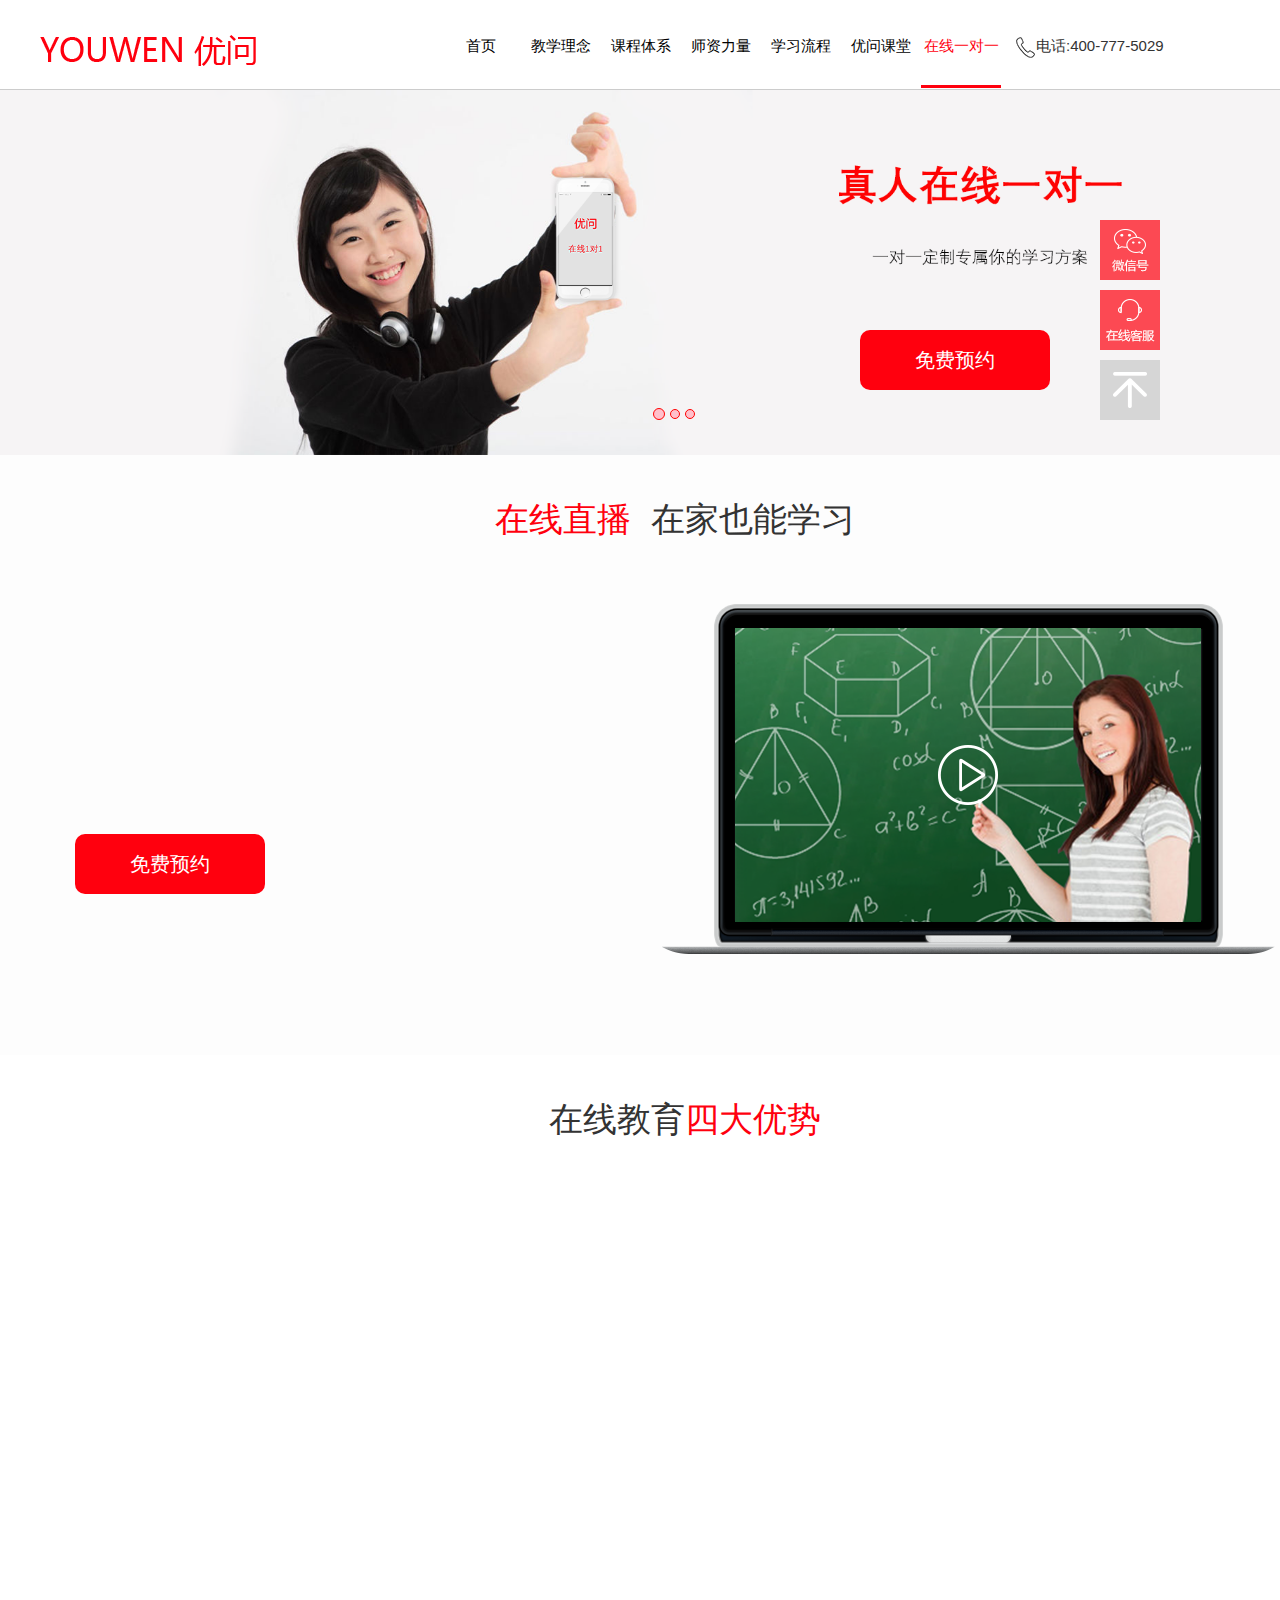
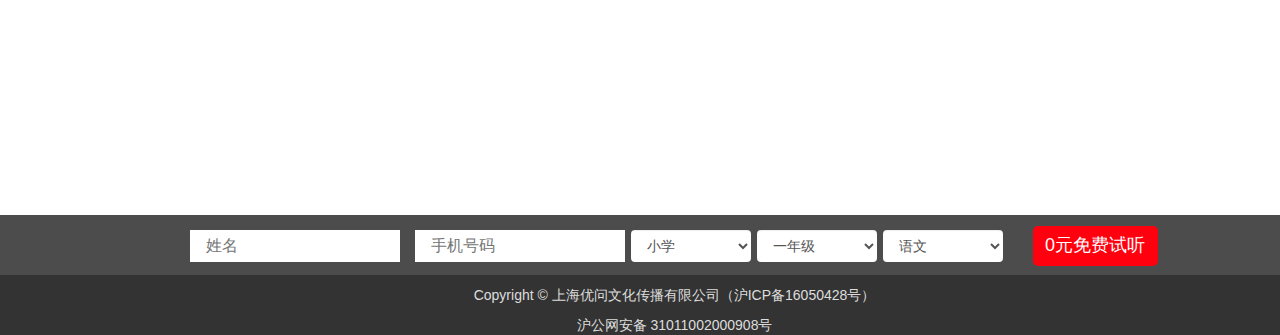
<file: zxydy.html>
<!DOCTYPE html>
<html>
	<head>
		<meta charset="UTF-8">
		<title>在线一对一</title>
		<script src="js/jquery.min.js"></script>
		<script src="js/bootstrap.min.js"></script>
		<link rel="stylesheet" href="css/bootstrap.min.css"/>
		<link rel="stylesheet" type="text/css" href="css/index.css"/>
		<link rel="stylesheet" type="text/css" href="Less/zxydy.css"/>
		<link rel="stylesheet" type="text/css" href="css/animate.css"/>
		<link rel="stylesheet" type="text/css" href="css/d.css"/>
		<script type="text/javascript" src="js/d.js"></script>
		<script src="js/wow.js"></script>
		<script type="text/javascript" src="js/jquery-3.1.1.min.js"></script>
		
	</head>
	<body>
		<div style="width: 1349px;height: auto;margin: 0 auto;">
			<header>
				<div class="min-width">
					<div class="logo fl wow bounceInLeft">
						<img src="images/logo.png">
					</div>
					<div class="navbar fr wow bounceInRight">
						<ul>
							<li><a href="index.html">首页</a></li>
							<li><a href="jxln.html">教学理念</a></li>
							<li><a href="kectixi.html">课程体系</a></li>
							<li><a href="shizililiang.html">师资力量</a></li>
							<li><a href="xuexlcheng.html">学习流程</a></li>
							<li><a href="ywket.html">优问课堂</a></li> 
							<li><a class="current" href="zxydy.html" style="color: #ff000e;">在线一对一</a></li>
							<li class="navbar_phone">电话:400-777-5029</li>
						</ul>
					</div>
				</div>
			</header>
		
		<!-- 轮播图片 -->
			<nav class="carousel slide mypic" id="myCarousel" style="width:100%;">
				<ol class="carousel-indicators">
					<li data-target="#myCarousel" data-slide-to="0" class="active" style="border: 1px solid red; background-color: pink;"></li>
					<li data-target="#myCarousel" data-slide-to="1" style="border: 1px solid red; background-color: pink;"></li>
					<li data-target="#myCarousel" data-slide-to="2" style="border: 1px solid red; background-color: pink;"></li>
				</ol>
				<div class="carousel-inner">
					<div class="item active"><img src="images/banner.png">
						<div class="yuxu" style="position: absolute; top: 180px; left: 280px;"><span class="open">免费预约</span></div>
					</div>
					<div class="item"><img src="images/banner2.png"></div>
					<div class="item"><img src="images/banner3.png">
						<div class="yuxu" style="position: absolute; top: 180px;"><span class="open">免费预约</span></div>
					</div>
				</div>	
				<!--<a href="#myCarousel" data-slide="prev" class="carousel-control left"><span class="glyphicon glyphicon-chevron-left"></span></a>-->
				<!--<a href="#myCarousel" data-slide="next" class="carousel-control right"><span class="glyphicon glyphicon-chevron-right"></span></a>-->
			</nav>
		
			<div class="cent1">
				<p class="wow rotateIn">在线直播<span>在家也能学习</span></p>
				<div class="cont-all">
					<div class="contleft fl">
						<p class="danceWord-s3 cont-title">在线教育</p>
						<span style="margin-top: 30px;" class="danceWord-s2">①随时随地上课 </span>
						<span class="danceWord-s4">②VIP礼遇，老师注意力100%关注一个孩子</span>
						<span class="danceWord-s5">③无需花费大量时间和精力在路上接送孩子</span>
						<span class="danceWord-s6">④丰富多彩的图文结合教学</span>
						<span style="margin-bottom: 30px"; class="danceWord-s7">⑤大数据分析孩子学习短板并科学解决或避免</span>
						<div class="mianfyy open">免费预约</div>
					</div>
					<div class="cont-right fr">
						<img src="images/one/imgvideo.png">
					</div>
				</div>
			</div>
		
			<div class="cent2">
				<p><span>在线教育</span>四大优势</p>
				<div class="one-four-ys">
					<div class="col33">
						<div class="four-ys wow bounceInLeft">
							<span>01</span>
							<span>个性化学习</span>
							<span>打破传统教育的固定时间、固定课堂对老师的界限</span>
						</div>
						<div class="four-ys wow bounceInLeft">
							<span>02</span>
							<span>个性化学习</span>
							<span>打破传统教育的固定时间、固定课堂对老师的界限</span>
						</div>
					</div>
					<div class="col33 wow rotateIn">
						<img src="images/one/dp.png" style="display: block;margin: 0 auto;width:270px;height: 450px;">
					</div>
					<div class="col33">
						<div class="four-ys wow bounceInRight">
							<span>03</span>
							<span>个性化学习</span>
							<span>打破传统教育的固定时间、固定课堂对老师的界限</span>
						</div>
						<div class="four-ys wow bounceInRight">
							<span>04</span>
							<span>个性化学习</span>
							<span>打破传统教育的固定时间、固定课堂对老师的界限</span>
						</div>
					</div>
				</div>
				<div class="mianfyy yu2 open wow rotateIn">免费预约</div>
			</div>
		
		
			<div class="footer">	
				<div class="ctnr5 fl">
					<div class="ctrnf">
						<form action="" method="post" name="botform" onsubmit="return botCheck()" id="form1">				
							<p><input type="text" id="botname" placeholder="姓名" onblur="botusername()" autocomplete="off" style="margin-top: 0;"></p>					
							<p><input type="text" id="botphone" placeholder="手机号码" onblur="botphone()" autocomplete="off" style="margin-top: 0;"></p>
							<div class="xlalb">
								<form class="form-inline">
									<div data-toggle="distpicker">
									    <div class="form-group">
									        <label class="sr-only" for="province1"></label>
									        <select class="form-control" id="province1" style="margin-top: 0px;"></select>
									    </div>
									    <div class="form-group">
									        <label class="sr-only" for="city1"></label>
									        <select class="form-control" id="city1" style="margin-top: 0px;"></select>
									    </div>
									    <div class="form-group">
									        <label class="sr-only" for="district1"></label>
									        <select class="form-control" id="district1" style="margin-top: 0px;"></select>
									    </div>
									</div>
								</form>
							</div>
						</form>
						<button class="ymfst" style="margin-top: -4px;">0元免费试听</button>
					</div>
				</div>
		
				<div class="ctnr6" style="position: static;">
			 		<p style="color: #ddd;">Copyright © 上海优问文化传播有限公司（沪ICP备16050428号）</p>
			 		<a class="beian" style="color: #ddd;" target="_blank" href="">沪公网安备 31011002000908号</a>
			 	</div>
		
			</div>
		<!--侧边栏-->
			<div class="celan">
				<div class="wxh"></div>
				<div class="erwm"><img src="images/codepic.png"/></div>
				<div class="zxkf"></div>
				<div class="gotop"></div>
			</div>
			<!--点击0元免费试听，出现模态框-->
			<div class="model">
				<div class="model-header">
					<span class="bt">信息</span>
					<span class="close">×</span> 
				</div>
				<div class="model-body">当前信息不完整 </div>
				<div class="model-footer"><button class="qued">确定</button></div>
			</div>
			
			<!--免费预约模态框-->
			<div class="zhezc"></div>
			<div class="xinxi">
				<p class="gban"><span class="gb">×</span></p>
				<div class="mtk_txt">
					<div class="mtk_title">
						<h3>超小组&nbsp;&nbsp;分层次&nbsp;&nbsp;强互动</h3>
						<h3>全流程强化中小学生学习动力</h3>
					</div>
					
				</div>
				<div class="mtk_input">
						<input type="text" placeholder="姓名"/>
						<input type="text" placeholder="手机号"/>
						<input type="text" placeholder="邮箱"/>
						<select name="" id="">
							<option value="">小学</option>
							<option value="">初中</option>
							<option value="">高中</option>
							<option value="">冲刺班</option>
						</select><select name="" id="">
							<option value="">一年级</option>
							<option value="">二年级</option>
							<option value="">三年级</option>
							<option value="">四年级</option>
							<option value="">五年级</option>
						</select>
						<select name="" id="">
							<option value="">科目</option>
							<option value="">语文</option>
							<option value="">数学</option>
							<option value="">英语</option>
						</select>
						<a href="">免费预约</a>
				</div>
			</div>
			
			
		</div>
		
		<audio id="audio" src="images/Richard Clayderman - The Butterfly Lovers.mp3" hidden="hidden" autoplay="autoplay" loop="loop"></audio>
		
		
	</body>
	<script type="text/javascript" src="js/mtk.js"></script>
	<script type="text/javascript" src="ldjs/distpicker.data.js"></script>
	<script type="text/javascript" src="ldjs/distpicker.js"></script>
	<script type="text/javascript" src="ldjs/main.js"></script>
		
	
	<script type="text/javascript">
		$(function(){
			new WOW().init();
			$(".erwm img").hide();
			$(".wxh").mouseover(function(){
				$(".erwm img").show();
			}).mouseout(function(){
				$(".erwm img").hide();
				
			});
			
//		回到顶部
			$(".gotop").on("click",function(){
				$("body,html").animate({"scrollTop":0},500)	
			});
					
		});
			
			
	</script>
</html>
</file>
<file: css/index.css>
*{
	margin: 0;
	padding: 0;
} 
body{
	padding-top: 90px;
}
ul{
	list-style: none;
}
a{
	text-decoration: none;
}
a:hover{
	text-decoration: none;
}
p{
	margin: 0;
}
header{
	width: 100%;
	height: 90px;
	border-bottom: 1px solid #ccc;
	position: fixed;
	top: 0;
	left: 0;
	z-index: 999;
	background: #fff;
}
.min-width{
	width: 1200px;
	height: 90px;
	margin: 0 auto;
}
.logo{
	width: auto;
	position: absolute;
	top: 35px;
}
.fl{
	float: left;
}
.navbar{
	width: 800px;
	height: 90px;
	font-size: 15px;
}
.fr{
	float: right;
}
.navbar li {
    float: left;
    height: 90px;
    text-align: center;
    line-height: 90px;
}
.navbar li a {
    display: inline-block;
    width: 80px;
    height: 87px;
    color: #000;
}
.navbar li a:hover{
	text-decoration: none;
	color: #ff000e;
    border-bottom: 3px solid #ff000e;
}
.current{
    color: #ff000e;
    border-bottom: 3px solid #ff000e;
}
.navbar .navbar_phone {
    margin-left: 15px;
    text-indent: 20px;
    background: url(../images/phone.png) no-repeat;
    background-position: 0px 36px;
}


.container .cx{
	padding-top: 70px;
	font-size: 34px;
}
.container .cx .jx{
	font-size: 40px;
	color: red;
}
.ctnr1 p:nth-child(2) {
    padding-top: 22px;
    font-size: 22px;
    color: #999;
}
.container p{
	text-align: center;
}

.row .media .change1 p {
    display: block;
    margin: 40px 0 0 45px;
    width: 262px;
    height: 304px;
    background: url(../images/headico.png) no-repeat;
}
.row .media .change1 p:hover{
	background: url(../images/headico2.png) no-repeat;
}
.row .media .change2 p {
    display: block;
    margin: 40px 0 0 45px;
    width: 262px;
    height: 304px;
    background: url(../images/server.png) no-repeat;
}
.row .media .change2 p:hover{
    background: url(../images/server2.png) no-repeat;
}
.row .media .change3 p {
    display: block;
    margin: 40px 0 0 45px;
    width: 262px;
    height: 304px;
    background: url(../images/teach.png) no-repeat;
}
.row .media .change3 p:hover{
    background: url(../images/teach2.png) no-repeat;
}

.row .media .media-tip .text{
	font-size: 28px;
	color: #333333;
}
.row .media .media-tip .text2{
	display: block;
    width: 360px;
    text-align: center;
    font-size: 22px;
    color: #666;
    margin: 0 auto;
}
.media-tip {
    padding-top: 20px;
    width: 100%;
    float: left;
    text-align: center;
}
.ctnr2 .zyx{
	padding-top: 0;
}
.father{
	width: 100%;
    height: 60px;
    margin: 80px auto;
    margin-bottom: 0px;
    overflow: hidden;
}
.father .ul_father{
	width: 1200px;
	height: 60px;
	margin: 0 auto;
}
.father .ul_father li{
	float: left;
	width: 220px;
	height: 60px;
	font-size: 28px;
	border-radius: 10px;
    line-height: 60px;
    margin-right: 40px;
    border: 1px solid red;
    box-sizing: border-box;
    cursor: pointer;
    text-align: center;
    color: red;
}
.father .ul_father li:first-child{
	margin-left: 60px;
}
.father .ul_father2 li{
	float: left;
	width: 140px;
	height: 46px;
	font-size: 22px;
	border-radius: 10px;
    line-height: 46px;
    margin-right: 20px;
    border: 1px solid red;
    box-sizing: border-box;
    cursor: pointer;
    text-align: center;
    color: red;
}
.father .ul_father2 li:first-child{
	margin-left: 340px;
}
.ctnr2 .father .active{
	color: white;
	background: #FF000E;
	
}
.conter {
    width: 1200px;
    height: 480px;
    box-sizing: border-box;
    margin: 0 auto;
}
.conter .box{
	position: relative;
}
.conter .box p{
	text-align: center;
}
.grade1 {
    width: 230px;
    position: absolute;
    bottom: -480px;
    left: 2px;
}
.grade1 p {
    width: 230px;
    color: #FDB62B;
    font-size: 34px;
}
.grade1bg {
    width: 230px;
    height: 187px;
    background: #fdb62b;
}
.grade1 ul {
    display: block;
    margin: 0 auto;
    list-style: none;
    width: 76%;
}
.grade1 ul li:first-child {
    padding-top: 30px;
}
.grade1 ul li {
    text-align: left;
    color: #fff;
}

.grade2 {
    width: 230px;
    position: absolute;
    bottom: -480px;
    left: 243px;
}
.grade2 p {
    width: 230px;
    color: #FDB62B;
    font-size: 34px;
}
.grade2bg {
    width: 230px;
    height: 237px;
    background: #fdb62b;
}
.grade2 ul {
    display: block;
    margin: 0 auto;
    list-style: none;
    width: 76%;
}
.grade2 ul li:first-child {
    padding-top: 50px;
}
.grade2 ul li {
    text-align: left;
    color: #fff;
}

.grade3 {
    width: 230px;
    position: absolute;
    bottom: -480px;
    left: 483px;
}
.grade3 p {
    width: 230px;
    color: #fc8b37;
    font-size: 34px;
}
.grade3bg {
    width: 230px;
    height: 287px;
    background: #fc8b37;
}
.grade3 ul {
    display: block;
    margin: 0 auto;
    list-style: none;
    width: 76%;
}
.grade3 ul li:first-child {
    padding-top: 70px;
}
.grade3 ul li {
    text-align: left;
    color: #fff;
}

.grade4 {
    width: 230px;
    position: absolute;
    bottom: -480px;
    left: 723px;
}
.grade4 p {
    width: 230px;
    color: #fc8b37;
    font-size: 34px;
}
.grade4bg {
    width: 230px;
    height: 337px;
    background: #fc8b37;
}
.grade4 ul {
    display: block;
    margin: 0 auto;
    list-style: none;
    width: 76%;
}
.grade4 ul li:first-child {
    padding-top: 90px;
}
.grade4 ul li {
    text-align: left;
    color: #fff;
}

.grade5 {
    width: 230px;
    position: absolute;
    bottom: -480px;
    left: 966px;
}
.grade5 p {
    width: 230px;
    color: #fc8b37;
    font-size: 34px;
}
.grade5bg {
    width: 230px;
    height: 387px;
    background: #fe5454;
}
.grade5 ul {
    display: block;
    margin: 0 auto;
    list-style: none;
    width: 76%;
}
.grade5 ul li:first-child {
    padding-top: 130px;
}
.grade5 ul li {
    text-align: left;
    color: #fff;
}

.ctnr3{
	width: 100%;
    min-width: 1200px;
    height: 760px;
    margin: 0 auto;
    background: url(../images/tab3-bg.png) no-repeat;
    background-size: 100% 100%;
}
.container.ctnr3 p{
	padding-top: 45px;
}
.five {
    width: 1200px;
    height: auto;
    padding-top: 3rem;
    margin-left: auto;
    margin-right: auto;
}
.five span {
    position: relative;
    display: inline-block;
    height: 60px;
    margin-top: 10px;
    text-align: center;
    line-height: 60px;
    color: #fff;
    font-size: 24px;
}
.trans {
    transition: all 0.5s;
    transform-origin: center center;
}
.five span:nth-child(1) {
    width: 77.66%;
    background: url(../images/tixing1.png)no-repeat;
    left: 11.1%;
}
.five span:nth-child(1):hover{
	transform:scaleX(1.2);
}
.five span:nth-child(2) {
    width: 70.83%;
    background: url(../images/tixing2.png)no-repeat;
    left: 14.58%;
}
.five span:nth-child(2):hover{
	transform:scaleX(1.2);
}
.five span:nth-child(3) {
    width: 64%;
    background: url(../images/tixing3.png)no-repeat;
    left: 18%;
}
.five span:nth-child(3):hover{
	transform:scaleX(1.2);
}
.five span:nth-child(4) {
    width: 57.33%;
    background: url(../images/tixing4.png)no-repeat;
    left: 21.3%;
}
.five span:nth-child(4):hover{
	transform:scaleX(1.2);
}
.five span:nth-child(5) {
    width: 50.5%;
    background: url(../images/tixing5.png)no-repeat;
    left: 24.75%;
}
.five span:nth-child(5):hover{
	transform:scaleX(1.2);
}
.five span:nth-child(6) {
    width: 51%;
    background: url(../images/tixing6.png)no-repeat;
    left: 28.33%;
    text-indent: -90px;
}
.five span:nth-child(6):hover{
	transform:scaleX(1.2);
}

.ctnr4 {
    width: 100%;
    min-width: 1200px;
    height: 740px;
    margin: 0 auto;
}
.ctnr4 p:nth-child(2) {
    padding-top: 22px;
    font-size: 22px;
    color: #999;
}

.ctnr4 > .row-100 {
    width: 1200px;
    height: 300px;
    margin: 0 auto;
    margin-top: 80px;
}
.ctnr4 > .row-100 > .col-16 {
    width: 200px;
    transition: all 0.5s;
    transform-origin: center center;
}
.ctnr4 > .row-100 > .col-16:hover img{
	transform: scale(1.2,1.2);
}
.ctnr4 > .row-100 > .col-33 {
    width: 400px;
    transition: all 0.5s;
    transform-origin: center center;
}
.ctnr4 > .row-100 > .col-33:hover img{
	transform: scale(1.2,1.2);
}




.ctnr5{
	width: 100%;
    min-width: 1200px;
    height: 70px;
    margin: 0 auto;
    background: #4c4c4c;
    z-index: 998;
}
.info-collect {
    width: 1200px;
    margin: 0 auto;
}
.info-collect #form1 {
    margin: 0;
    padding: 0;
    width: 100%;
    height:70px;

}
.info-collect #form1 .forp1{
	margin-top: 20px;
	margin-left: 10%;
}
.info-collect #form1 p {
    float: left;
}
.info-collect #form1 p > input {
    width: 212px;
    height: 34px;
    border: 1px solid #fff;
    background: #fff;

    margin-left: 10px;
    font-size: 16px;
    text-indent: 15px;
}
.info-collect #form1 select {
    width: 90px;
    height: 34px;
    border: none;
    float: left;
 
    margin-left: 5px;
}
.info-collect > #form1 > #submit {
    float: left;
    width: 125px;
    height: 40px;
    border: none;
    border-radius: 5px;
    background: #FF000E;
    font-size: 18px;
    margin-left: 30px;
    text-align: center;
    line-height: 40px;
    text-indent: 0;
    color: #fff;
}
.ctnr5 {
    width: 100%;
    height: 60px;
    clear: both;
}
/*.ctnr5.ctrnf{
	width: 1200px;
	height: 60px;
	float: left;
}*/
.ctnr5 .ctrnf{
	width: 1000px;
	margin: 0 auto;
}
#form1 {
    margin: 0;
    padding: 0;
    width: 100%;
 	margin: 0 auto;

}
#form1 p{
	float: left;
}
/*#form1 p:first-child {
    margin-left: 18%;
}*/
#form1 p>input {
    width: 210px;
    height: 32px;
    border: 1px solid #fff;
    background: #fff;
    margin-top: 14px;
    margin-left: 15px;
    font-size: 16px;
    text-indent: 15px; 
}
.ctnr5 #form1 select {
    width: 120px;
    height: 32px;
    border: none;
    float: left;
    margin-top: 14px;
    margin-left: 6px;
}
.ymfst {
    width: 125px;
    height: 40px;
    border: none;
    border-radius: 5px;
    background: #FF000E;
    font-size: 18px;
    margin-top: 10px;
    margin-left: 30px;
    color: #fff;
}
.yuxu{
	width: 100%;	
}
.yuxu span{
	display: block;
    border-radius: 10px;
    width: 190px;
    height: 60px;
    background: #ff000e;
    color: #fff;
    font-size: 20px;
    text-align: center;
    line-height: 60px;
    cursor: pointer;
    margin: 60px auto;
}

.ctnr6 {
    width: 100%;
    min-width: 1200px;
    margin: 0 auto;
    background: #333;
}
.ctnr6 > p {
    width: 100%;
    min-width: 1200px;
    text-align: center;
    margin: 0 auto;
    line-height: 40px;
}

.beian {
    display: block;
    width: 400px;
    height: 20px;
    line-height: 20px;
    text-align: center;
    cursor: pointer;
    margin: 0 auto;
}



.celan{
	cursor: pointer;
}
.celan .wxh{
	position: fixed;
    top: 220px;
    right: 120px;
    width: 60px;
    height: 60px;
    background: url(../images/wechatcode.png);
    z-index: 99;

}
.celan .erwm{
	position: fixed;
    top: 220px;
    right: 190px;
    width: 116px;
    height: 110px;
    z-index: 99;
}
 .celan .zxkf{
	position: fixed;
    top: 290px;
    right: 120px;
    width: 60px;
    height: 60px;
    background: url(../images/lineserver.png);
    z-index: 99;
}
.celan .gotop{
	position: fixed;
    top: 360px;
    right: 120px;
    width: 60px;
    height: 60px;
    background: url(../images/backtop.png);
    z-index: 99;
}
.celan .gotop:hover{
	position: fixed;
    top: 360px;
    right: 120px;
    width: 60px;
    height: 60px;
    background: url(../images/gotop.png);
    z-index: 99;
}


/*0元试听模态框*/
.model{ 
	width:300px;
	height:180px;
	box-shadow:0 0 10px rgba(0,0,0,.4);
	border-radius:8px;
	padding-top:0; 
	position:fixed; 
	z-index:999; 
	background-color:#fff;
    display:none;
    text-indent: 20px;
}
.model-header{
	border-bottom:1px solid #eaeaea; 
	height:35px; 
	line-height:35px; 
	background: #f0f0f0;
}
.bt{
	font-size: 18px;
}
.close{
	position:absolute; 
	top:0; right:15px; 
	height:35px; 
	line-height:35px; 
	text-align:center; 
	display:block; 
	color:#666; 
	cursor:pointer;
}
.close:hover{ 
	color:#A30D10;
}
.model-footer{
	position: absolute;
	bottom: 30px;
	right: 30px;
	border-style: none;
}
.model-footer .qued{
	width: 60px;
    height: 30px;
    background: #FEA501;
    border-style: none;
    color: #fff;
}
.mask{ 
	background-color:#000; 
	width:100%; 
	height:100%; 
	opacity:.3; 
	filter:alpha(opacity=30); 
	position:fixed; 
	left:0; top: 0; 
	z-index:0;
	display: none;
}


/*免费试听模态框的样式*/
.zhezc{
	background-color: #000;
	opacity: .4;
	z-index: 200;
	position: fixed;
	top: 0;
	left: 0;
	width: 100%;
	height: 100%;
	display:none;
}
.xinxi{
	background: white;
	position: fixed;
	top: 0;
	left: 0;
	width: 800px;
	height: 400px;
	z-index: 300;
	border-radius: 10px;
	display:none;
}
.gban{
	height: 60px;
	width: 100%;
	color: #D3D3D3;
}
.gban .gb{
	display: block;
	width: 60px;
	height: 60px;
	font-size: 40px;
	line-height: 60px;
	float: right;
	cursor: pointer;
}
.mtk_txt{
	width: 400px;
	height: 330px;
	text-align: center;
	background: url(../images/mtk_boy.png) no-repeat ;
	background-position:25% bottom; 
	float: left;
	
}
.mtk_title{
	height: 200px;
	border-right: 2px solid #ccc;
}
.mtk_input{
	float: right;
	width: 350px;
	padding: 0 15px;
}
.mtk_input input{
	width: 300px;
	height: 50px;
	margin-top: 20px;
	text-indent: 10px;
	border-radius: 1px;
	border: 1px solid #CCCCCC;

}
.mtk_input select{
	border-radius: 1px;
	border: 1px solid #CCCCCC;
	width: 95px;
	height: 50px;
	margin-right:4px;
	margin-top: 5px;
	
}
.mtk_input a{
	display: block;
	width: 240px;
	height: 46px;
	text-align: center;
	line-height: 46px;
	background: #EA5D64;
	color: white;
	margin: 0 auto;
	margin-top: 5px;
	border-radius: 10px;
	font-size: 20px;
}
.mtk_span span{
	cursor: pointer;
}
</file>
<file: css/d.css>
[class^="danceWord"]{
		word-break:break-all;
		white-space:pre-wrap;
	}
	[class^="danceWord"] span{
		display:inline-block;
		opacity:0;
	    white-space:pre-wrap;
	}
	.danceWord-s1 .ele{
		-webkit-animation:a1 .4s ease-out forwards;
		-ms-animation:a1 .4s ease-out forwards;
		-moz-animation:a1 .4s ease-out forwards;
		-o-animation:a1 .4s ease-out forwards;
		animation:a1 .4s ease-out forwards;
	}
	.danceWord-s2 .ele{
		-webkit-animation:a2 .5s ease-out forwards;
		-ms-animation:a2 .5s ease-out forwards;
		-moz-animation:a2 .5s ease-out forwards;
		-o-animation:a2 .5s ease-out forwards;
		animation:a2 .5s ease-out forwards;
	}
	.danceWord-s3 .ele{
		-webkit-animation:a3 .5s ease-out forwards;
		-ms-animation:a3 .5s ease-out forwards;
		-moz-animation:a3 .5s ease-out forwards;
		-o-animation:a3 .5s ease-out forwards;
		animation:a3 .5s ease-out forwards;
	}
	.danceWord-s4 .ele{
		-webkit-animation:a4 .5s ease-out forwards;
		-ms-animation:a4 .5s ease-out forwards;
		-moz-animation:a4 .5s ease-out forwards;
		-o-animation:a4 .5s ease-out forwards;
		animation:a4 .5s ease-out forwards;
	}
	.danceWord-s5 .ele{
		-webkit-animation:a5 .5s ease-out forwards;
		-ms-animation:a5 .5s ease-out forwards;
		-moz-animation:a5 .5s ease-out forwards;
		-o-animation:a5 .5s ease-out forwards;
		-ms-animation:a5 .5s ease-out forwards;
	}
	.danceWord-s6 .ele{
		-webkit-animation: a6 .5s ease-out forwards;
		-ms-animation: a6 .5s ease-out forwards;
		-moz-animation: a6 .5s ease-out forwards;
		-o-animation: a6 .5s ease-out forwards;
		animation: a6 .5s ease-out forwards;
	}
	.danceWord-s7 .ele{
		-webkit-animation:a7 .5s ease-out forwards;
		-ms-animation:a7 .5s ease-out forwards;
		-moz-animation:a7 .5s ease-out forwards;
		-o-animation:a7 .5s ease-out forwards;
		animation:a7 .5s ease-out forwards;
	}
	.danceWord-s8 .ele{
		-webkit-animation:a8 .5s ease-out forwards;
		-ms-animation:a8 .5s ease-out forwards;
		-moz-animation:a8 .5s ease-out forwards;
		-o-animation:a8 .5s ease-out forwards;
		animation:a8 .5s ease-out forwards;
	}
	.danceWord-s9 .ele{
		-webkit-animation:a9 .9s ease-out forwards;
		-ms-animation:a9 .9s ease-out forwards;
		-moz-animation:a9 .9s ease-out forwards;
		-o-animation:a9 .9s ease-out forwards;
		animation:a9 .9s ease-out forwards;
	}
	.danceWord-s10 .ele:nth-child(even){
		-webkit-animation:a1 .5s ease-out forwards;
		-ms-animation:a1 .5s ease-out forwards;
		-moz-animation:a1 .5s ease-out forwards;
		-o-animation:a1 .5s ease-out forwards;
		animation:a1 .5s ease-out forwards;
	}
	.danceWord-s10 .ele:nth-child(odd){
		-webkit-animation:a1-2 .5s ease-out forwards;
		-ms-animation:a1-2 .5s ease-out forwards;
		-moz-animation:a1-2 .5s ease-out forwards;
		-o-animation:a1-2 .5s ease-out forwards;
		animation:a1-2 .5s ease-out forwards;
	}
	@keyframes a1{
		0%{
			opacity:1;
			transform:translate(0,-20px);
			-webkit-transform:translate(0,-20px);
			-ms-transform:translate(0,-20px);
			-moz-transform:translate(0,-20px);
			-o-transform:translate(0,-20px);
		}
		100%{
			opacity:1;
			-webkit-transform:translate(0,0);
			-ms-transform:translate(0,0);
			-moz-transform:translate(0,0);
			-o-transform:translate(0,0);
			transform:translate(0,0);
		}
	}
	@-webkit-keyframes a1{
		0%{
			opacity:1;
			-webkit-transform:translate(0,-20px);
			-ms-transform:translate(0,-20px);
			-moz-transform:translate(0,-20px);
			-o-transform:translate(0,-20px);
			transform:translate(0,-20px);
		}
		100%{
			opacity:1;
			-webkit-transform:translate(0,0);
			-ms-transform:translate(0,0);
			-moz-transform:translate(0,0);
			-o-transform:translate(0,0);
			transform:translate(0,0);
		}
	}
	@-ms-keyframes a1{
		0%{
			opacity:1;
			-webkit-transform:translate(0,-20px);
			-ms-transform:translate(0,-20px);
			-moz-transform:translate(0,-20px);
			-o-transform:translate(0,-20px);
			transform:translate(0,-20px);
		}
		100%{
			opacity:1;
			-webkit-transform:translate(0,0);
			-ms-transform:translate(0,0);
			-moz-transform:translate(0,0);
			-o-transform:translate(0,0);
			transform:translate(0,0);
		}
	}
	@-moz-keyframes a1{
		0%{
			opacity:1;
			-webkit-transform:translate(0,-20px);
			-ms-transform:translate(0,-20px);
			-moz-transform:translate(0,-20px);
			-o-transform:translate(0,-20px);
			transform:translate(0,-20px);
		}
		100%{
			opacity:1;
			-webkit-transform:translate(0,0);
			-ms-transform:translate(0,0);
			-moz-transform:translate(0,0);
			-o-transform:translate(0,0);
			transform:translate(0,0);
		}
	}
	@-o-keyframes a1{
		0%{
			opacity:1;
			-webkit-transform:translate(0,-20px);
			-ms-transform:translate(0,-20px);
			-moz-transform:translate(0,-20px);
			-o-transform:translate(0,-20px);
			transform:translate(0,-20px);
		}
		100%{
			opacity:1;
			-webkit-transform:translate(0,0);
			-ms-transform:translate(0,0);
			-moz-transform:translate(0,0);
			-o-transform:translate(0,0);
			transform:translate(0,0);
		}
	}
	@keyframes a1-2{
		0%{
			opacity:1;
			-webkit-transform:translate(0,20px);
			-ms-transform:translate(0,20px);
			-moz-transform:translate(0,20px);
			-o-transform:translate(0,20px);
			transform:translate(0,20px);
		}
		100%{
			opacity:1;
			-webkit-transform:translate(0,0);
			-ms-transform:translate(0,0);
			-moz-transform:translate(0,0);
			-o-transform:translate(0,0);
			transform:translate(0,0);
		}
	}
	@-webkit-keyframes a1-2{
		0%{
			opacity:1;
			-webkit-transform:translate(0,20px);
			-ms-transform:translate(0,20px);
			-moz-transform:translate(0,20px);
			-o-transform:translate(0,20px);
			transform:translate(0,20px);
		}
		100%{
			opacity:1;
			-webkit-transform:translate(0,0);
			-ms-transform:translate(0,0);
			-moz-transform:translate(0,0);
			-o-transform:translate(0,0);
			transform:translate(0,0);
		}
	}
	@-ms-keyframes a1-2{
		0%{
			opacity:1;
			-webkit-transform:translate(0,20px);
			-ms-transform:translate(0,20px);
			-moz-transform:translate(0,20px);
			-o-transform:translate(0,20px);
			transform:translate(0,20px);
		}
		100%{
			opacity:1;
			-webkit-transform:translate(0,0);
			-ms-transform:translate(0,0);
			-moz-transform:translate(0,0);
			-o-transform:translate(0,0);
			transform:translate(0,0);
		}
	}
	@-moz-keyframes a1-2{
		0%{
			opacity:1;
			-webkit-transform:translate(0,20px);
			-ms-transform:translate(0,20px);
			-moz-transform:translate(0,20px);
			-o-transform:translate(0,20px);
			transform:translate(0,20px);
		}
		100%{
			opacity:1;
			-webkit-transform:translate(0,0);
			-ms-transform:translate(0,0);
			-moz-transform:translate(0,0);
			-o-transform:translate(0,0);
			transform:translate(0,0);
		}
	}
	@-o-keyframes a1-2{
		0%{
			opacity:1;
			-webkit-transform:translate(0,20px);
			-ms-transform:translate(0,20px);
			-moz-transform:translate(0,20px);
			-o-transform:translate(0,20px);
			transform:translate(0,20px);
		}
		100%{
			opacity:1;
			-webkit-transform:translate(0,0);
			-ms-transform:translate(0,0);
			-moz-transform:translate(0,0);
			-o-transform:translate(0,0);
			transform:translate(0,0);
		}
	}
	@keyframes a2{
		0%{
			opacity:1;
			-webkit-transform:translate(-25px,0);
			-ms-transform:translate(-25px,0);
			-moz-transform:translate(-25px,0);
			-o-transform:translate(-25px,0);
			-ms-transform:translate(-25px,0);
		}
		100%{
			opacity:1;
			-webkit-transform:translate(0,0);
			-ms-transform:translate(0,0);
			-moz-transform:translate(0,0);
			-o-transform:translate(0,0);
			transform:translate(0,0);
		}
	}
	@-webkit-keyframes a2{
		0%{
			opacity:1;
			-webkit-transform:translate(-25px,0);
			-ms-transform:translate(-25px,0);
			-moz-transform:translate(-25px,0);
			-o-transform:translate(-25px,0);
			-ms-transform:translate(-25px,0);
		}
		100%{
			opacity:1;
			-webkit-transform:translate(0,0);
			-ms-transform:translate(0,0);
			-moz-transform:translate(0,0);
			-o-transform:translate(0,0);
			transform:translate(0,0);
		}
	}
	@-ms-keyframes a2{
		0%{
			opacity:1;
			-webkit-transform:translate(-25px,0);
			-ms-transform:translate(-25px,0);
			-moz-transform:translate(-25px,0);
			-o-transform:translate(-25px,0);
			-ms-transform:translate(-25px,0);
		}
		100%{
			opacity:1;
			-webkit-transform:translate(0,0);
			-ms-transform:translate(0,0);
			-moz-transform:translate(0,0);
			-o-transform:translate(0,0);
			transform:translate(0,0);
		}
	}
	@-moz-keyframes a2{
		0%{
			opacity:1;
			-webkit-transform:translate(-25px,0);
			-ms-transform:translate(-25px,0);
			-moz-transform:translate(-25px,0);
			-o-transform:translate(-25px,0);
			-ms-transform:translate(-25px,0);
		}
		100%{
			opacity:1;
			-webkit-transform:translate(0,0);
			-ms-transform:translate(0,0);
			-moz-transform:translate(0,0);
			-o-transform:translate(0,0);
			transform:translate(0,0);
		}
	}
	@-o-keyframes a2{
		0%{
			opacity:1;
			-webkit-transform:translate(-25px,0);
			-ms-transform:translate(-25px,0);
			-moz-transform:translate(-25px,0);
			-o-transform:translate(-25px,0);
			-ms-transform:translate(-25px,0);
		}
		100%{
			opacity:1;
			-webkit-transform:translate(0,0);
			-ms-transform:translate(0,0);
			-moz-transform:translate(0,0);
			-o-transform:translate(0,0);
			transform:translate(0,0);
		}
	}
	@keyframes a3{
		0%{
			opacity:1;
			-webkit-transform:rotate(135deg);
			-ms-transform:rotate(135deg);
			-moz-transform:rotate(135deg);
			-o-transform:rotate(135deg);
			transform:rotate(135deg);
		}
		100%{
			opacity:1;
			-webkit-transform:rotate(0deg);
			-ms-transform:rotate(0deg);
			-moz-transform:rotate(0deg);
			-o-transform:rotate(0deg);
			transform:rotate(0deg);
		}
	}
	@-webkit-keyframes a3{
		0%{
			opacity:1;
			-webkit-transform:rotate(135deg);
			-ms-transform:rotate(135deg);
			-moz-transform:rotate(135deg);
			-o-transform:rotate(135deg);
			transform:rotate(135deg);
		}
		100%{
			opacity:1;
			-webkit-transform:rotate(0deg);
			-ms-transform:rotate(0deg);
			-moz-transform:rotate(0deg);
			-o-transform:rotate(0deg);
			transform:rotate(0deg);
		}
	}
	@-ms-keyframes a3{
		0%{
			opacity:1;
			-webkit-transform:rotate(135deg);
			-ms-transform:rotate(135deg);
			-moz-transform:rotate(135deg);
			-o-transform:rotate(135deg);
			transform:rotate(135deg);
		}
		100%{
			opacity:1;
			-webkit-transform:rotate(0deg);
			-ms-transform:rotate(0deg);
			-moz-transform:rotate(0deg);
			-o-transform:rotate(0deg);
			transform:rotate(0deg);
		}
	}
	@-moz-keyframes a3{
		0%{
			opacity:1;
			-webkit-transform:rotate(135deg);
			-ms-transform:rotate(135deg);
			-moz-transform:rotate(135deg);
			-o-transform:rotate(135deg);
			transform:rotate(135deg);
		}
		100%{
			opacity:1;
			-webkit-transform:rotate(0deg);
			-ms-transform:rotate(0deg);
			-moz-transform:rotate(0deg);
			-o-transform:rotate(0deg);
			transform:rotate(0deg);
		}
	}
	@-o-keyframes a3{
		0%{
			opacity:1;
			-webkit-transform:rotate(135deg);
			-ms-transform:rotate(135deg);
			-moz-transform:rotate(135deg);
			-o-transform:rotate(135deg);
			transform:rotate(135deg);
		}
		100%{
			opacity:1;
			-webkit-transform:rotate(0deg);
			-ms-transform:rotate(0deg);
			-moz-transform:rotate(0deg);
			-o-transform:rotate(0deg);
			transform:rotate(0deg);
		}
	}
	@keyframes a4{
		0%{
			opacity:1;
			-webkit-transform:rotateX(-180deg);
			-ms-transform:rotateX(-180deg);
			-moz-transform:rotateX(-180deg);
			-o-transform:rotateX(-180deg);
			transform:rotateX(-180deg);
		}
		
		100%{
			opacity:1;
			-webkit-transform:rotateX(0deg);
			-ms-transform:rotateX(0deg);
			-moz-transform:rotateX(0deg);
			-o-transform:rotateX(0deg);
			transform:rotateX(0deg);
		}
	}
	@-webkit-keyframes a4{
		0%{
			opacity:1;
			-webkit-transform:rotateX(-180deg);
			-ms-transform:rotateX(-180deg);
			-moz-transform:rotateX(-180deg);
			-o-transform:rotateX(-180deg);
			transform:rotateX(-180deg);
		}
		
		100%{
			opacity:1;
			-webkit-transform:rotateX(0deg);
			-ms-transform:rotateX(0deg);
			-moz-transform:rotateX(0deg);
			-o-transform:rotateX(0deg);
			transform:rotateX(0deg);
		}
	}
	@-ms-keyframes a4{
		0%{
			opacity:1;
			-webkit-transform:rotateX(-180deg);
			-ms-transform:rotateX(-180deg);
			-moz-transform:rotateX(-180deg);
			-o-transform:rotateX(-180deg);
			transform:rotateX(-180deg);
		}
		
		100%{
			opacity:1;
			-webkit-transform:rotateX(0deg);
			-ms-transform:rotateX(0deg);
			-moz-transform:rotateX(0deg);
			-o-transform:rotateX(0deg);
			transform:rotateX(0deg);
		}
	}
	@-moz-keyframes a4{
		0%{
			opacity:1;
			-webkit-transform:rotateX(-180deg);
			-ms-transform:rotateX(-180deg);
			-moz-transform:rotateX(-180deg);
			-o-transform:rotateX(-180deg);
			transform:rotateX(-180deg);
		}
		
		100%{
			opacity:1;
			-webkit-transform:rotateX(0deg);
			-ms-transform:rotateX(0deg);
			-moz-transform:rotateX(0deg);
			-o-transform:rotateX(0deg);
			transform:rotateX(0deg);
		}
	}
	@-o-keyframes a4{
		0%{
			opacity:1;
			-webkit-transform:rotateX(-180deg);
			-ms-transform:rotateX(-180deg);
			-moz-transform:rotateX(-180deg);
			-o-transform:rotateX(-180deg);
			transform:rotateX(-180deg);
		}
		
		100%{
			opacity:1;
			-webkit-transform:rotateX(0deg);
			-ms-transform:rotateX(0deg);
			-moz-transform:rotateX(0deg);
			-o-transform:rotateX(0deg);
			transform:rotateX(0deg);
		}
	}
	@keyframes a5{
		0%{
			opacity:1;
			-webkit-transform:rotateY(-180deg);
			-ms-transform:rotateY(-180deg);
			-moz-transform:rotateY(-180deg);
			-o-transform:rotateY(-180deg);
			transform:rotateY(-180deg);
		}
		
		100%{
			opacity:1;
			-webkit-transform:rotateY(0deg);
			-ms-transform:rotateY(0deg);
			-moz-transform:rotateY(0deg);
			-o-transform:rotateY(0deg);
			transform:rotateY(0deg);
		}
	}
	@-webkit-keyframes a5{
		0%{
			opacity:1;
			-webkit-transform:rotateY(-180deg);
			-ms-transform:rotateY(-180deg);
			-moz-transform:rotateY(-180deg);
			-o-transform:rotateY(-180deg);
			transform:rotateY(-180deg);
		}
		
		100%{
			opacity:1;
			-webkit-transform:rotateY(0deg);
			-ms-transform:rotateY(0deg);
			-moz-transform:rotateY(0deg);
			-o-transform:rotateY(0deg);
			transform:rotateY(0deg);
		}
	}
	@-ms-keyframes a5{
		0%{
			opacity:1;
			-webkit-transform:rotateY(-180deg);
			-ms-transform:rotateY(-180deg);
			-moz-transform:rotateY(-180deg);
			-o-transform:rotateY(-180deg);
			transform:rotateY(-180deg);
		}
		
		100%{
			opacity:1;
			-webkit-transform:rotateY(0deg);
			-ms-transform:rotateY(0deg);
			-moz-transform:rotateY(0deg);
			-o-transform:rotateY(0deg);
			transform:rotateY(0deg);
		}
	}
	@-moz-keyframes a5{
		0%{
			opacity:1;
			-webkit-transform:rotateY(-180deg);
			-ms-transform:rotateY(-180deg);
			-moz-transform:rotateY(-180deg);
			-o-transform:rotateY(-180deg);
			transform:rotateY(-180deg);
		}
		
		100%{
			opacity:1;
			-webkit-transform:rotateY(0deg);
			-ms-transform:rotateY(0deg);
			-moz-transform:rotateY(0deg);
			-o-transform:rotateY(0deg);
			transform:rotateY(0deg);
		}
	}
	@-o-keyframes a5{
		0%{
			opacity:1;
			-webkit-transform:rotateY(-180deg);
			-ms-transform:rotateY(-180deg);
			-moz-transform:rotateY(-180deg);
			-o-transform:rotateY(-180deg);
			transform:rotateY(-180deg);
		}
		
		100%{
			opacity:1;
			-webkit-transform:rotateY(0deg);
			-ms-transform:rotateY(0deg);
			-moz-transform:rotateY(0deg);
			-o-transform:rotateY(0deg);
			transform:rotateY(0deg);
		}
	}
	@keyframes a6{
		0%{
			opacity:1;
			-webkit-transform:scale(1.5,1.5);
			-ms-transform:scale(1.5,1.5);
			-moz-transform:scale(1.5,1.5);
			-o-transform:scale(1.5,1.5);
			transform:scale(1.5,1.5);
		}
		100%{
			opacity:1;
			-webkit-transform:scale(1,1);
			-ms-transform:scale(1,1);
			-moz-transform:scale(1,1);
			-o-transform:scale(1,1);
			transform:scale(1,1);
		}
	}
	@-webkit-keyframes a6{
		0%{
			opacity:1;
			-webkit-transform:scale(1.5,1.5);
			-ms-transform:scale(1.5,1.5);
			-moz-transform:scale(1.5,1.5);
			-o-transform:scale(1.5,1.5);
			transform:scale(1.5,1.5);
		}
		
		100%{
			opacity:1;
			-webkit-transform:scale(1,1);
			-ms-transform:scale(1,1);
			-moz-transform:scale(1,1);
			-o-transform:scale(1,1);
			transform:scale(1,1);
		}
	}
	@-ms-keyframes a6{
		0%{
			opacity:1;
			-webkit-transform:scale(1.5,1.5);
			-ms-transform:scale(1.5,1.5);
			-moz-transform:scale(1.5,1.5);
			-o-transform:scale(1.5,1.5);
			transform:scale(1.5,1.5);
		}
		
		100%{
			opacity:1;
			-webkit-transform:scale(1,1);
			-ms-transform:scale(1,1);
			-moz-transform:scale(1,1);
			-o-transform:scale(1,1);
			transform:scale(1,1);
		}
	}
	@-moz-keyframes a6{
		0%{
			opacity:1;
			-webkit-transform:scale(1.5,1.5);
			-ms-transform:scale(1.5,1.5);
			-moz-transform:scale(1.5,1.5);
			-o-transform:scale(1.5,1.5);
			transform:scale(1.5,1.5);
		}
		
		100%{
			opacity:1;
			-webkit-transform:scale(1,1);
			-ms-transform:scale(1,1);
			-moz-transform:scale(1,1);
			-o-transform:scale(1,1);
			transform:scale(1,1);
		}
	}
	@-o-keyframes a6{
		0%{
			opacity:1;
			-webkit-transform:scale(1.5,1.5);
			-ms-transform:scale(1.5,1.5);
			-moz-transform:scale(1.5,1.5);
			-o-transform:scale(1.5,1.5);
			transform:scale(1.5,1.5);
		}
		
		100%{
			opacity:1;
			-webkit-transform:scale(1,1);
			-ms-transform:scale(1,1);
			-moz-transform:scale(1,1);
			-o-transform:scale(1,1);
			transform:scale(1,1);
		}
	}
	@keyframes a7{
		0%{
			opacity:1;
			-webkit-transform:scale(0.3,0.3);
			-ms-transform:scale(0.3,0.3);
			-moz-transform:scale(0.3,0.3);
			-o-transform:scale(0.3,0.3);
			transform:scale(0.3,0.3);
		}
		
		100%{
			opacity:1;
			-webkit-transform:scale(1,1);
			-ms-transform:scale(1,1);
			-moz-transform:scale(1,1);
			-o-transform:scale(1,1);
			transform:scale(1,1);
		}
	}
	@-webkit-keyframes a7{
		0%{
			opacity:1;
			-webkit-transform:scale(0.3,0.3);
			-ms-transform:scale(0.3,0.3);
			-moz-transform:scale(0.3,0.3);
			-o-transform:scale(0.3,0.3);
			transform:scale(0.3,0.3);
		}
		
		100%{
			opacity:1;
			-webkit-transform:scale(1,1);
			-ms-transform:scale(1,1);
			-moz-transform:scale(1,1);
			-o-transform:scale(1,1);
			transform:scale(1,1);
		}
	}
	@-ms-keyframes a7{
		0%{
			opacity:1;
			-webkit-transform:scale(0.3,0.3);
			-ms-transform:scale(0.3,0.3);
			-moz-transform:scale(0.3,0.3);
			-o-transform:scale(0.3,0.3);
			transform:scale(0.3,0.3);
		}
		
		100%{
			opacity:1;
			-webkit-transform:scale(1,1);
			-ms-transform:scale(1,1);
			-moz-transform:scale(1,1);
			-o-transform:scale(1,1);
			transform:scale(1,1);
		}
	}
	@-moz-keyframes a7{
		0%{
			opacity:1;
			-webkit-transform:scale(0.3,0.3);
			-ms-transform:scale(0.3,0.3);
			-moz-transform:scale(0.3,0.3);
			-o-transform:scale(0.3,0.3);
			transform:scale(0.3,0.3);
		}
		
		100%{
			opacity:1;
			-webkit-transform:scale(1,1);
			-ms-transform:scale(1,1);
			-moz-transform:scale(1,1);
			-o-transform:scale(1,1);
			transform:scale(1,1);
		}
	}
	@-o-keyframes a7{
		0%{
			opacity:1;
			-webkit-transform:scale(0.3,0.3);
			-ms-transform:scale(0.3,0.3);
			-moz-transform:scale(0.3,0.3);
			-o-transform:scale(0.3,0.3);
			transform:scale(0.3,0.3);
		}
		
		100%{
			opacity:1;
			-webkit-transform:scale(1,1);
			-ms-transform:scale(1,1);
			-moz-transform:scale(1,1);
			-o-transform:scale(1,1);
			transform:scale(1,1);
		}
	}
	@keyframes a8{
		0%{
			opacity:1;
			-webkit-transform:translate(-10px,20px);
			-ms-transform:translate(-10px,20px);
			-moz-transform:translate(-10px,20px);
			-o-transform:translate(-10px,20px);
			transform:translate(-10px,20px);
		}
		50%{
			-webkit-transform:translate(-5px,-20px);
			-ms-transform:translate(-5px,-20px);
			-moz-transform:translate(-5px,-20px);
			-o-transform:translate(-5px,-20px);
			transform:translate(-5px,-20px);
		}
		100%{
			opacity:1;
			-webkit-transform:translate(0px,0px);
			-ms-transform:translate(0px,0px);
			-moz-transform:translate(0px,0px);
			-o-transform:translate(0px,0px);
			transform:translate(0px,0px);
		}
	}
	@-webkit-keyframes a8{
		0%{
			opacity:1;
			-webkit-transform:translate(-10px,20px);
			-ms-transform:translate(-10px,20px);
			-moz-transform:translate(-10px,20px);
			-o-transform:translate(-10px,20px);
			transform:translate(-10px,20px);
		}
		50%{
			-webkit-transform:translate(-5px,-20px);
			-ms-transform:translate(-5px,-20px);
			-moz-transform:translate(-5px,-20px);
			-o-transform:translate(-5px,-20px);
			transform:translate(-5px,-20px);
		}
		100%{
			opacity:1;
			-webkit-transform:translate(0px,0px);
			-ms-transform:translate(0px,0px);
			-moz-transform:translate(0px,0px);
			-o-transform:translate(0px,0px);
			transform:translate(0px,0px);
		}
	}
	@-ms-keyframes a8{
		0%{
			opacity:1;
			-webkit-transform:translate(-10px,20px);
			-ms-transform:translate(-10px,20px);
			-moz-transform:translate(-10px,20px);
			-o-transform:translate(-10px,20px);
			transform:translate(-10px,20px);
		}
		50%{
			-webkit-transform:translate(-5px,-20px);
			-ms-transform:translate(-5px,-20px);
			-moz-transform:translate(-5px,-20px);
			-o-transform:translate(-5px,-20px);
			transform:translate(-5px,-20px);
		}
		100%{
			opacity:1;
			-webkit-transform:translate(0px,0px);
			-ms-transform:translate(0px,0px);
			-moz-transform:translate(0px,0px);
			-o-transform:translate(0px,0px);
			transform:translate(0px,0px);
		}
	}
	@-moz-keyframes a8{
		0%{
			opacity:1;
			-webkit-transform:translate(-10px,20px);
			-ms-transform:translate(-10px,20px);
			-moz-transform:translate(-10px,20px);
			-o-transform:translate(-10px,20px);
			transform:translate(-10px,20px);
		}
		50%{
			-webkit-transform:translate(-5px,-20px);
			-ms-transform:translate(-5px,-20px);
			-moz-transform:translate(-5px,-20px);
			-o-transform:translate(-5px,-20px);
			transform:translate(-5px,-20px);
		}
		100%{
			opacity:1;
			-webkit-transform:translate(0px,0px);
			-ms-transform:translate(0px,0px);
			-moz-transform:translate(0px,0px);
			-o-transform:translate(0px,0px);
			transform:translate(0px,0px);
		}
	}
	@-o-keyframes a8{
		0%{
			opacity:1;
			-webkit-transform:translate(-10px,20px);
			-ms-transform:translate(-10px,20px);
			-moz-transform:translate(-10px,20px);
			-o-transform:translate(-10px,20px);
			transform:translate(-10px,20px);
		}
		50%{
			-webkit-transform:translate(-5px,-20px);
			-ms-transform:translate(-5px,-20px);
			-moz-transform:translate(-5px,-20px);
			-o-transform:translate(-5px,-20px);
			transform:translate(-5px,-20px);
		}
		100%{
			opacity:1;
			-webkit-transform:translate(0px,0px);
			-ms-transform:translate(0px,0px);
			-moz-transform:translate(0px,0px);
			-o-transform:translate(0px,0px);
			transform:translate(0px,0px);
		}
	}
	@keyframes a9{
		from{
			opacity:1;
			-webkit-transform:rotateX(0deg);
			-webkit-transform-origin:0 0;
			-ms-transform:rotateX(0deg);
			-ms-transform-origin:0 0;
			-moz-transform:rotateX(0deg);
			-moz-transform-origin:0 0;
			transform:rotateX(0deg);
			transform-origin:0 0;
		}
		to{
			opacity:1;
			transform:rotateX(360deg);
			transform-origin:0 0;
			-webkit-transform:rotateX(360deg);
			-webkit-transform-origin:0 0;
			-ms-transform:rotateX(360deg);
			-ms-transform-origin:0 0;
			-moz-transform:rotateX(360deg);
			-moz-transform-origin:0 0;
		}
	}
	@-webkit-keyframes a9{
		from{
			opacity:1;
			-webkit-transform:rotateX(0deg);
			-webkit-transform-origin:0 0;
			-ms-transform:rotateX(0deg);
			-ms-transform-origin:0 0;
			-moz-transform:rotateX(0deg);
			-moz-transform-origin:0 0;
			transform:rotateX(0deg);
			transform-origin:0 0;
		}
		to{
			opacity:1;
			transform:rotateX(360deg);
			transform-origin:0 0;
			-webkit-transform:rotateX(360deg);
			-webkit-transform-origin:0 0;
			-ms-transform:rotateX(360deg);
			-ms-transform-origin:0 0;
			-moz-transform:rotateX(360deg);
			-moz-transform-origin:0 0;
		}
	}
	@-ms-keyframes a9{
		from{
			opacity:1;
			-webkit-transform:rotateX(0deg);
			-webkit-transform-origin:0 0;
			-ms-transform:rotateX(0deg);
			-ms-transform-origin:0 0;
			-moz-transform:rotateX(0deg);
			-moz-transform-origin:0 0;
			transform:rotateX(0deg);
			transform-origin:0 0;
		}
		to{
			opacity:1;
			transform:rotateX(360deg);
			transform-origin:0 0;
			-webkit-transform:rotateX(360deg);
			-webkit-transform-origin:0 0;
			-ms-transform:rotateX(360deg);
			-ms-transform-origin:0 0;
			-moz-transform:rotateX(360deg);
			-moz-transform-origin:0 0;
		}
	}
	@-moz-keyframes a9{
		from{
			opacity:1;
			-webkit-transform:rotateX(0deg);
			-webkit-transform-origin:0 0;
			-ms-transform:rotateX(0deg);
			-ms-transform-origin:0 0;
			-moz-transform:rotateX(0deg);
			-moz-transform-origin:0 0;
			transform:rotateX(0deg);
			transform-origin:0 0;
		}
		to{
			opacity:1;
			transform:rotateX(360deg);
			transform-origin:0 0;
			-webkit-transform:rotateX(360deg);
			-webkit-transform-origin:0 0;
			-ms-transform:rotateX(360deg);
			-ms-transform-origin:0 0;
			-moz-transform:rotateX(360deg);
			-moz-transform-origin:0 0;
		}
	}
	@-o-keyframes a9{
		from{
			opacity:1;
			-webkit-transform:rotateX(0deg);
			-webkit-transform-origin:0 0;
			-ms-transform:rotateX(0deg);
			-ms-transform-origin:0 0;
			-moz-transform:rotateX(0deg);
			-moz-transform-origin:0 0;
			transform:rotateX(0deg);
			transform-origin:0 0;
		}
		to{
			opacity:1;
			transform:rotateX(360deg);
			transform-origin:0 0;
			-webkit-transform:rotateX(360deg);
			-webkit-transform-origin:0 0;
			-ms-transform:rotateX(360deg);
			-ms-transform-origin:0 0;
			-moz-transform:rotateX(360deg);
			-moz-transform-origin:0 0;
		}
	}
</file>
<file: Less/jxln.css>
@charset "utf-8";
.banner {
  min-width: 1200px;
}
.banner .bj {
  background: url(../images/teachidea/banner.png) center no-repeat;
  height: 600px;
}
.banner .bj .banner1-tip {
  width: 800px;
  height: 300px;
  margin: 0 auto;
  padding-top: 180px;
}
.banner .bj .banner1-tip p {
  width: 100%;
  text-align: center;
}
.banner .bj .banner1-tip span {
  display: inline-block;
  width: 100%;
  margin-top: 50px;
  text-align: center;
}
.banner .bj .banner1-tip .yuxu {
  display: block;
  border-radius: 10px;
  width: 190px;
  height: 50px;
  background: #ff000e;
  color: #fff;
  font-size: 20px;
  text-align: center;
  line-height: 50px;
  cursor: pointer;
}
.banner .bj .banner1-tip .mfyy {
  height: 50px;
  line-height: 50px;
  margin: 0 auto;
  margin-top: 70px;
}
.page1 {
  width: 100%;
  min-width: 1200px;
  height: 620px;
  margin: 0 auto;
}
.page1 img {
  display: block;
  margin: 0 auto;
}
.page1 p {
  width: 100%;
  padding-top: 30px;
  text-align: center;
  font-size: 36px;
}
.page2 {
  width: 100%;
  min-width: 1200px;
  height: 585px;
  margin: 0 auto;
  background: #e8f4ff;
}
.page2 p {
  width: 100%;
  text-align: center;
  font-size: 30px;
  color: #4ba8ff;
  padding-top: 30px;
  padding-bottom: 20px;
}
.page2 img {
  display: block;
  margin: 0 auto;
}
.page3 {
  width: 100%;
  min-width: 1200px;
  height: 585px;
  margin: 0 auto;
}
.page3 p {
  width: 100%;
  text-align: center;
  font-size: 30px;
  color: #78d432;
  padding-top: 30px;
  padding-bottom: 20px;
}
.page3 img {
  display: block;
  margin: 0 auto;
}
.page4 {
  width: 100%;
  min-width: 1200px;
  height: 585px;
  margin: 0 auto;
  background: #fffcf7;
}
.page4 p {
  width: 100%;
  text-align: center;
  font-size: 30px;
  color: #ffa800;
  padding-top: 30px;
  padding-bottom: 20px;
}
.page4 img {
  display: block;
  margin: 0 auto;
}
</file>
<file: Less/kectixi.css>
.sbj-ctnr1 {
  width: 100%;
  min-width: 1200px;
  height: 560px;
  margin: 0 auto;
}
.sbj-ctnr1 p {
  width: 1200px;
  font-size: 34px;
  color: #000;
  text-align: center;
  margin: 0 auto;
  margin-top: 70px;
}
.sbj-ctnr1 p > span {
  font-size: 40px;
  color: #ff000e;
}
.sbj-ctnr1 > ul {
  list-style: none;
  padding: 0;
  margin: 0 auto;
  width: 900px;
  height: 300px;
  margin-top: 50px;
}
.sbj-ctnr1 .rdab-mvab {
  display: inline-block;
  width: 290px;
  height: auto;
}
.sbj-ctnr1 .rdab-mvab img {
  width: 200px;
  margin: auto 50px;
}
.sbj-ctnr1 .yuxu {
  margin: 0 auto;
}
.sbj-ctnr1 .mfyy {
  display: block;
  border-radius: 10px;
  width: 190px;
  height: 60px;
  background: #ff000e;
  color: #fff;
  font-size: 20px;
  text-align: center;
  line-height: 60px;
  cursor: pointer;
}
</file>
<file: Less/shizliliang.css>
.teach-ctnr1 {
  width: 100%;
  min-width: 1200px;
  height: auto;
  margin: 0 auto;
  background: #fff;
}
.teach-ctnr1 p {
  text-align: center;
  width: 1200px;
  margin: 0 auto;
}
.teach-ctnr1 > p:first-child {
  font-size: 34px;
  color: #000;
  margin-top: 70px;
}
.teach-ctnr1 > p:first-child span {
  font-size: 40px;
  color: #ff000e;
}
.teach-ctnr1 p:nth-child(2) {
  padding-top: 22px;
  font-size: 22px;
  color: #999;
}
.teach-ctnr1 > .row-100 {
  width: 1200px;
  height: 400px;
  padding-top: 50px;
  margin: 0 auto;
}
.teach-ctnr1 > .row-100 .col-33 {
  width: 400px;
  float: left;
  background: #fff;
}
.teach-ctnr1 > .row-100 .col-33 .teach_ctrnsp {
  display: block;
  width: 200px;
  height: 231px;
  margin-left: auto;
  margin-right: auto;
}
.teach-ctnr1 > .row-100 .col-33:nth-child(1) .teach_ctrnsp {
  background: url(../images/teach/teach_change1.png) no-repeat;
}
.teach-ctnr1 > .row-100 .col-33:nth-child(2) .teach_ctrnsp {
  background: url(../images/teach/teach_change2.png) no-repeat;
}
.teach-ctnr1 > .row-100 .col-33:nth-child(3) .teach_ctrnsp {
  background: url(../images/teach/teach_change3.png) no-repeat;
}
.teach-ctnr1 > .row-100 .col-33 .modelTitle {
  display: block;
  width: 360px;
  text-align: center;
  font-size: 28px !important;
  color: #333 !important;
  margin: 30px auto 0 auto;
}
.teach-ctnr1 .yuxu {
  margin: 0 auto;
  margin-bottom: 70px;
}
.teach-ctnr1 .mfyy {
  display: block;
  border-radius: 10px;
  width: 190px;
  height: 60px;
  background: #ff000e;
  color: #fff;
  font-size: 20px;
  text-align: center;
  line-height: 60px;
  cursor: pointer;
}
</file>
<file: Less/xuexlcheng.css>
.flowt-ctnr1 {
  width: 100%;
  min-width: 1200px;
  height: 870px;
  background: url(../images/flowchart/flowchartbg.png);
}
.flowt-ctnr1 p {
  width: 1200px;
  margin: 0 auto;
  text-align: center;
}
.flowt-ctnr1 p:first-child {
  font-size: 30px;
  color: #333;
  padding-top: 50px;
}
.flowt-ctnr1 p > span {
  font-size: 34px;
  color: #ff000e;
}
.flowt-ctnr1 p:nth-child(2) {
  font-size: 24px;
  color: #666;
  padding-top: 20px;
}
.flowt-ctnr1 img {
  width: 1140px;
  height: 480px;
  display: block;
  margin: 0 auto;
  padding-top: 50px;
}
.flowt-ctnr1 .yuxu {
  margin: 0 auto;
  margin-top: 50px;
}
.flowt-ctnr1 .mfyy {
  display: block;
  border-radius: 10px;
  width: 190px;
  height: 60px;
  background: #ff000e;
  color: #fff;
  font-size: 20px;
  text-align: center;
  line-height: 60px;
  cursor: pointer;
}
</file>
<file: Less/ywket.css>
.bgt {
  width: 100%;
  height: 330px;
  background: url(../images/class/abcdefg.png) center no-repeat;
}
.class_row {
  width: 1200px;
  margin: 0 auto;
  padding-top: 70px;
}
.class_row .col-md-2 {
  width: 17%;
}
.class_row .col-md-2 .left_menu {
  padding-left: 0;
  margin-bottom: 0;
  list-style: none;
}
.class_row .col-md-2 .left_menu ul li {
  display: inline-block;
  width: 168px;
  border: 1px solid #fff;
  border-radius: 20px;
}
.class_row .col-md-2 .left_menu li a {
  color: #333;
  font-size: 18px;
  position: relative;
  display: block;
  padding: 10px 15px;
  text-indent: 70px;
}
.class_row .col-md-2 .left_menu li:nth-child(1) a {
  background: url(../images/class/star.png) no-repeat;
  background-position: 40px 10px;
}
.class_row .col-md-2 .left_menu li:nth-child(1) a:hover {
  background: url(../images/class/star1.png) no-repeat;
  background-position: 20px 5px;
}
.class_row .col-md-2 .left_menu li:nth-child(2) a {
  background: url(../images/class/tip.png) no-repeat;
  background-position: 40px 10px;
}
.class_row .col-md-2 .left_menu li:nth-child(2) a:hover {
  background: url(../images/class/tip1.png) no-repeat;
  background-position: 20px 5px;
}
.class_row .col-md-2 .left_menu li:nth-child(3) a {
  background: url(../images/class/screen.png) no-repeat;
  background-position: 40px 10px;
}
.class_row .col-md-2 .left_menu li:nth-child(3) a:hover {
  background: url(../images/class/screen1.png) no-repeat;
  background-position: 20px 5px;
}
.class_row .col-md-2 .left_menu li:nth-child(4) a {
  background: url(../images/class/doctor.png) no-repeat;
  background-position: 40px 10px;
}
.class_row .col-md-2 .left_menu li:nth-child(4) a:hover {
  background: url(../images/class/doctor1.png) no-repeat;
  background-position: 20px 5px;
}
.class_row .col-md-2 .left_menu-stacked li {
  float: none;
}
.class_row .col-md-2 .left_menu-pills li a {
  border-radius: 20px;
}
.class_row .col-md-6 {
  width: 50%;
}
.class_row .col-md-6 .class_midnews {
  width: 570px;
  height: 700px;
  margin: 0 auto;
}
.class_row .col-md-6 .class_midnews img {
  width: 170px;
  height: 120px;
  float: left;
}
.class_row .col-md-6 .class_midnews p {
  width: 400px;
  float: left;
  margin-bottom: 5px;
  text-indent: 15px;
  font-size: 20px;
  color: #333;
}
.class_row .col-md-6 .class_midnews span {
  margin-left: 15px;
  width: 385px;
  float: left;
  margin-bottom: 5px;
  font-size: 14px;
  color: #666;
  line-height: 1.4;
}
.class_row .col-md-6 .class_midnews time {
  margin-left: 15px;
}
.class_row .col-md-6 .dpb {
  display: none;
}
.class_row .class_page {
  margin-left: 33%;
}
.class_row .pagination {
  display: inline-block;
  padding-left: 0;
  margin: 20px 200px;
  border-radius: 4px;
}
.class_row .pagination > li {
  display: inline;
}
.class_row .pagination > li > a {
  position: relative;
  float: left;
  padding: 6px 12px;
  margin-left: -1px;
  line-height: 1.42857143;
  color: #337ab7;
  text-decoration: none;
  background-color: #fff;
  border: 1px solid #ddd;
}
.com-md-4 {
  width: 33.33333333%;
}
.right_news {
  color: #666;
  font-size: 14px;
  line-height: 1.8;
}
.right_news p {
  display: inline-block;
  font-size: 22px;
  text-indent: 10px;
  width: 100%;
  height: 34px;
  border-left: 3px solid #ff5f68;
  color: #333;
  line-height: 1.2;
}
</file>
<file: Less/zxydy.css>
.cent1 {
  width: 100%;
  height: 600px;
  background: #fdfdfd;
}
.cent1 > p {
  width: 1200px;
  margin: 0 auto;
  padding-top: 40px;
  font-size: 34px;
  color: #ff000e;
  text-align: center;
}
.cent1 > p > span {
  color: #333;
  padding-left: 20px;
}
.cent1 .cont-all {
  width: 1200px;
  margin: 0 auto;
  margin-top: 60px;
}
.cent1 .cont-all .contleft {
  width: 580px;
  text-align: left;
}
.cent1 .cont-all .contleft .cont-title {
  font-size: 24px;
  color: #FF000E;
}
.cent1 .cont-all .contleft > span {
  display: inline-block;
  width: 100%;
  font-size: 19px;
  color: #333;
}
.cent1 .cont-all .contleft .mianfyy {
  display: block;
  border-radius: 10px;
  width: 190px;
  height: 60px;
  background: #ff000e;
  color: #fff;
  font-size: 20px;
  text-align: center;
  line-height: 60px;
  cursor: pointer;
}
.cent2 {
  width: 100%;
  height: 760px;
}
.cent2 > p {
  width: 1200px;
  margin: 0 auto;
  padding-top: 40px;
  font-size: 34px;
  color: #ff000e;
  text-align: center;
}
.cent2 > p > span {
  color: #333;
  padding-left: 20px;
}
.cent2 .one-four-ys {
  width: 1200px;
  height: 450px;
  margin: 0 auto;
  margin-top: 50px;
}
.cent2 .one-four-ys .col33 {
  width: 400px;
  height: 450px;
  float: left;
}
.cent2 .one-four-ys .four-ys {
  width: 320px;
  height: 200px;
  float: left;
  margin-left: 40px;
  display: inline-block;
}
.cent2 .one-four-ys .four-ys span:nth-child(1) {
  width: 70px;
  height: 85px;
  font-size: 60px;
  color: #ccc;
  float: left;
}
.cent2 .one-four-ys .four-ys span:nth-child(2) {
  font-size: 24px;
  display: inline-block;
  float: left;
  width: 250px;
  height: 85px;
  line-height: 85px;
  text-align: left;
}
.cent2 .one-four-ys .four-ys span:nth-child(3) {
  display: inline-block;
  width: 250px;
  height: 115px;
  font-size: 16px;
  float: right;
}
.cent2 .one-four-ys .four-ys .col33 {
  width: 400px;
  height: 450px;
  float: left;
}
.cent2 .yu2 {
  margin: 0 auto;
  margin-top: 40px;
}
.cent2 .mianfyy {
  display: block;
  border-radius: 10px;
  width: 190px;
  height: 60px;
  background: #ff000e;
  color: #fff;
  font-size: 20px;
  text-align: center;
  line-height: 60px;
  cursor: pointer;
}
</file>
